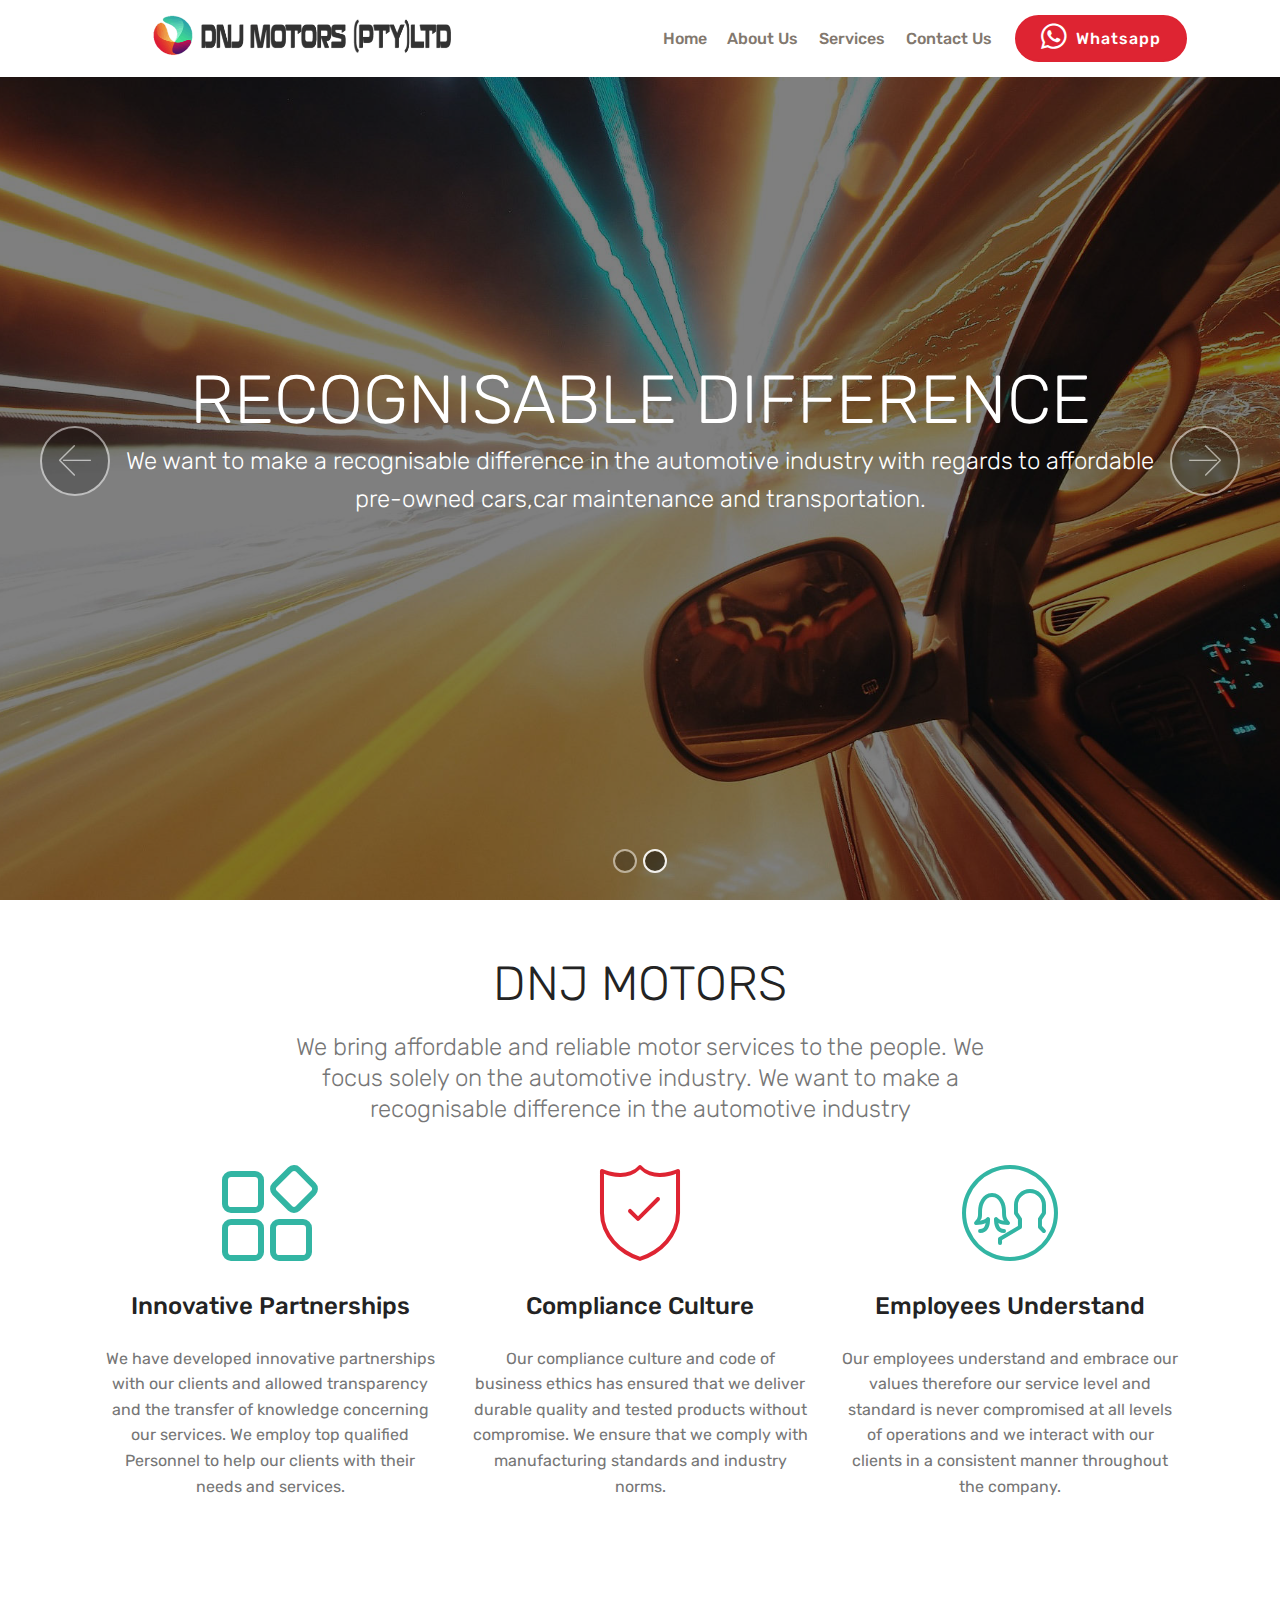
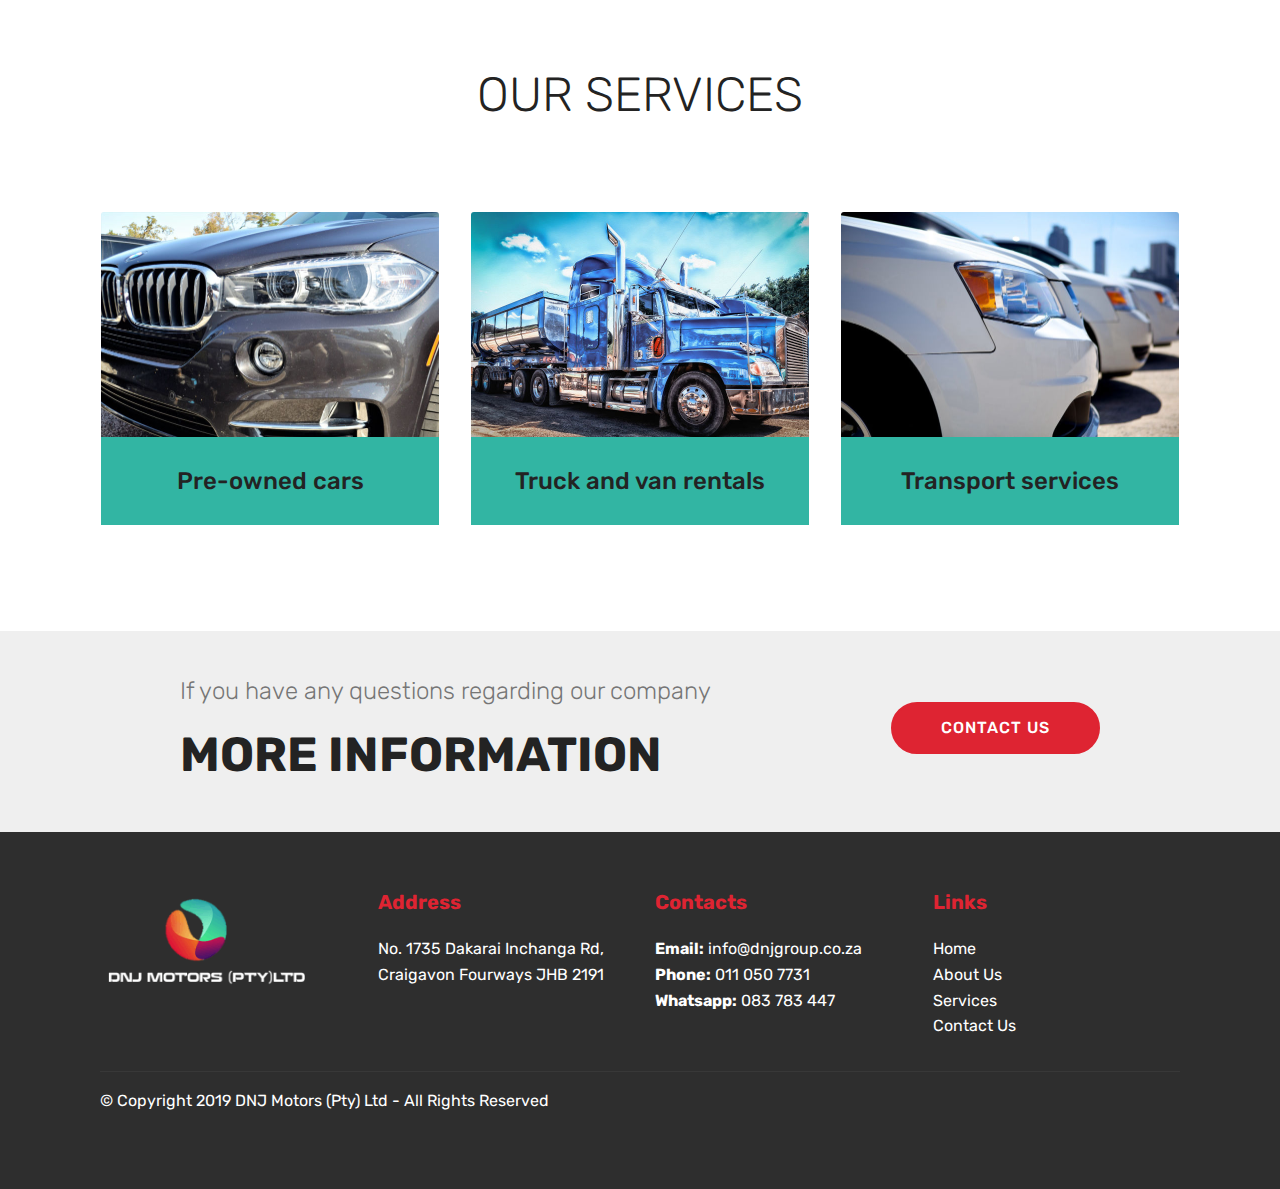
<file: index.html>
<!DOCTYPE html>
<html  >
<head>
  <!-- Site made with Mobirise Website Builder v4.10.5, https://mobirise.com -->
  <meta charset="UTF-8">
  <meta http-equiv="X-UA-Compatible" content="IE=edge">
  <meta name="generator" content="Mobirise v4.10.5, mobirise.com">
  <meta name="viewport" content="width=device-width, initial-scale=1, minimum-scale=1">
  <link rel="shortcut icon" href="assets/images/weblogo-764x121.png" type="image/x-icon">
  <meta name="description" content="">
  
  <title>Home</title>
  <link rel="stylesheet" href="assets/web/assets/mobirise-icons-bold/mobirise-icons-bold.css">
  <link rel="stylesheet" href="assets/web/assets/mobirise-icons/mobirise-icons.css">
  <link rel="stylesheet" href="assets/tether/tether.min.css">
  <link rel="stylesheet" href="assets/soundcloud-plugin/style.css">
  <link rel="stylesheet" href="assets/bootstrap/css/bootstrap.min.css">
  <link rel="stylesheet" href="assets/bootstrap/css/bootstrap-grid.min.css">
  <link rel="stylesheet" href="assets/bootstrap/css/bootstrap-reboot.min.css">
  <link rel="stylesheet" href="assets/dropdown/css/style.css">
  <link rel="stylesheet" href="assets/socicon/css/styles.css">
  <link rel="stylesheet" href="assets/theme/css/style.css">
  <link rel="stylesheet" href="assets/mobirise/css/mbr-additional.css" type="text/css">
  
  
  
</head>
<body>
  <section class="menu cid-ry4FGSPqFu" once="menu" id="menu1-0">

    

    <nav class="navbar navbar-expand beta-menu navbar-dropdown align-items-center navbar-fixed-top navbar-toggleable-sm">
        <button class="navbar-toggler navbar-toggler-right" type="button" data-toggle="collapse" data-target="#navbarSupportedContent" aria-controls="navbarSupportedContent" aria-expanded="false" aria-label="Toggle navigation">
            <div class="hamburger">
                <span></span>
                <span></span>
                <span></span>
                <span></span>
            </div>
        </button>
        <div class="menu-logo">
            <div class="navbar-brand">
                <span class="navbar-logo">
                    <a href="index.html">
                         <img src="assets/images/weblogo-764x121.png" alt="Mobirise" title="" style="height: 3.8rem;">
                    </a>
                </span>
                
            </div>
        </div>
        <div class="collapse navbar-collapse" id="navbarSupportedContent">
            <ul class="navbar-nav nav-dropdown" data-app-modern-menu="true"><li class="nav-item">
                    <a class="nav-link link text-info display-4" href="index.html">
                        
                        Home</a>
                </li><li class="nav-item"><a class="nav-link link text-info display-4" href="about.html">
                        
                        About Us
                    </a></li><li class="nav-item"><a class="nav-link link text-info display-4" href="services.html">
                        
                        Services</a></li><li class="nav-item"><a class="nav-link link text-info display-4" href="contact.html">
                        
                        Contact Us
                    </a></li></ul>
            <div class="navbar-buttons mbr-section-btn"><a class="btn btn-sm btn-primary display-4" href="https://wa.me/+2783783447"><span class="socicon socicon-whatsapp mbr-iconfont mbr-iconfont-btn"></span>
                    
                    Whatsapp</a></div>
        </div>
    </nav>
</section>

<section class="engine"><a href="https://mobirise.info/g">build your own site for free</a></section><section class="carousel slide cid-ry4IH97RYo" data-interval="false" id="slider1-4">

    

    <div class="full-screen"><div class="mbr-slider slide carousel" data-pause="true" data-keyboard="false" data-ride="false" data-interval="false"><ol class="carousel-indicators"><li data-app-prevent-settings="" data-target="#slider1-4" data-slide-to="0"></li><li data-app-prevent-settings="" data-target="#slider1-4" class=" active" data-slide-to="1"></li></ol><div class="carousel-inner" role="listbox"><div class="carousel-item slider-fullscreen-image" data-bg-video-slide="false" style="background-image: url(assets/images/mbr-1920x1186.jpg);"><div class="container container-slide"><div class="image_wrapper"><div class="mbr-overlay" style="opacity: 0.7;"></div><img src="assets/images/mbr-1920x1186.jpg"><div class="carousel-caption justify-content-center"><div class="col-10 align-center"><h2 class="mbr-fonts-style display-1">AUTOMOTIVE INDUSTRY</h2><p class="lead mbr-text mbr-fonts-style display-5">We focus solely on the automotive industry. Our aim is to provide motorists with affordable solutions when it comes to car service and car maintenance</p></div></div></div></div></div><div class="carousel-item slider-fullscreen-image active" data-bg-video-slide="false" style="background-image: url(assets/images/mbr-1920x1244.jpg);"><div class="container container-slide"><div class="image_wrapper"><div class="mbr-overlay" style="opacity: 0.5;"></div><img src="assets/images/mbr-1920x1244.jpg"><div class="carousel-caption justify-content-center"><div class="col-10 align-center"><h2 class="mbr-fonts-style display-1">RECOGNISABLE DIFFERENCE</h2><p class="lead mbr-text mbr-fonts-style display-5">We want to make a recognisable difference in the automotive industry with regards to affordable pre-owned cars,car maintenance and transportation. </p></div></div></div></div></div></div><a data-app-prevent-settings="" class="carousel-control carousel-control-prev" role="button" data-slide="prev" href="#slider1-4"><span aria-hidden="true" class="mbri-left mbr-iconfont"></span><span class="sr-only">Previous</span></a><a data-app-prevent-settings="" class="carousel-control carousel-control-next" role="button" data-slide="next" href="#slider1-4"><span aria-hidden="true" class="mbri-right mbr-iconfont"></span><span class="sr-only">Next</span></a></div></div>

</section>

<section class="mbr-section content4 cid-ry4IJHr0lF" id="content4-5">

    

    <div class="container">
        <div class="media-container-row">
            <div class="title col-12 col-md-8">
                <h2 class="align-center pb-3 mbr-fonts-style display-2">
                    DNJ MOTORS</h2>
                <h3 class="mbr-section-subtitle align-center mbr-light mbr-fonts-style display-5">We bring affordable and reliable motor services to the people. We focus solely on the automotive industry. We want to make a recognisable difference in the automotive industry</h3>
                
            </div>
        </div>
    </div>
</section>

<section class="features1 cid-ry56ejTaeW" id="features1-12">
    
    

    
    <div class="container">
        <div class="media-container-row">

            <div class="card p-3 col-12 col-md-6 col-lg-4">
                <div class="card-img pb-3">
                    <span class="mbr-iconfont mbrib-extension" style="color: rgb(50, 181, 163); fill: rgb(50, 181, 163);"></span>
                </div>
                <div class="card-box">
                    <h4 class="card-title py-3 mbr-fonts-style display-5">Innovative Partnerships</h4>
                    <p class="mbr-text mbr-fonts-style display-7">
                        We have developed innovative partnerships with our clients and allowed transparency and the transfer of knowledge concerning our services.&nbsp;We employ top qualified Personnel to help our clients with their needs and services.</p>
                </div>
            </div>

            <div class="card p-3 col-12 col-md-6 col-lg-4">
                <div class="card-img pb-3">
                    <span class="mbr-iconfont mbri-protect" style="color: rgb(222, 36, 50); fill: rgb(222, 36, 50);"></span>
                </div>
                <div class="card-box">
                    <h4 class="card-title py-3 mbr-fonts-style display-5">Compliance Culture</h4>
                    <p class="mbr-text mbr-fonts-style display-7">
                        Our compliance culture and code of business ethics has ensured that we deliver durable quality and tested products without compromise. We ensure that we comply with manufacturing standards and industry norms.
                    </p>
                </div>
            </div>

            <div class="card p-3 col-12 col-md-6 col-lg-4">
                <div class="card-img pb-3">
                    <span class="mbr-iconfont mbri-users" style="color: rgb(50, 181, 163); fill: rgb(50, 181, 163);"></span>
                </div>
                <div class="card-box">
                    <h4 class="card-title py-3 mbr-fonts-style display-5">Employees Understand</h4>
                    <p class="mbr-text mbr-fonts-style display-7">
                        Our employees understand and embrace our values therefore our service level and standard is never compromised at all levels of operations and we interact with our clients in a consistent manner throughout the company.
                    </p>
                </div>
            </div>

            

        </div>

    </div>

</section>

<section class="features18 popup-btn-cards cid-ry4IXVKCy0" id="features18-8">

    

    
    <div class="container">
        <h2 class="mbr-section-title pb-3 align-center mbr-fonts-style display-2">
            OUR SERVICES</h2>
        
        <div class="media-container-row pt-5 ">
            <div class="card p-3 col-12 col-md-6 col-lg-4">
                <div class="card-wrapper ">
                    <div class="card-img">
                        <div class="mbr-overlay"></div>
                        <div class="mbr-section-btn text-center"><a href="services.html" class="btn btn-success display-4">Learn More</a></div>
                        <img src="assets/images/mbr-676x451.jpg" alt="Mobirise" title="">
                    </div>
                    <div class="card-box">
                        <h4 class="card-title mbr-fonts-style display-5">Pre-owned cars</h4>
                        
                    </div>
                </div>
            </div>
            <div class="card p-3 col-12 col-md-6 col-lg-4">
                <div class="card-wrapper">
                    <div class="card-img">
                        <div class="mbr-overlay"></div>
                        <div class="mbr-section-btn text-center"><a href="services.html" class="btn btn-success display-4">Learn More</a></div>
                        <img src="assets/images/mbr-676x450.jpg" alt="Mobirise" title="">
                    </div>
                    <div class="card-box">
                        <h4 class="card-title mbr-fonts-style display-5">Truck and van rentals</h4>
                        
                    </div>
                </div>
            </div>

            <div class="card p-3 col-12 col-md-6 col-lg-4">
                <div class="card-wrapper">
                    <div class="card-img">
                        <div class="mbr-overlay"></div>
                        <div class="mbr-section-btn text-center"><a href="services.html" class="btn btn-success display-4">Learn More</a></div>
                        <img src="assets/images/transport-676x451.jpg" alt="Mobirise" title="">
                    </div>
                    <div class="card-box">
                        <h4 class="card-title mbr-fonts-style display-5">Transport services</h4>
                        
                    </div>
                </div>
            </div>

            
        </div>
    </div>
</section>

<section class="mbr-section info1 cid-ry4J4vIcVy" id="info1-9">

    

    
    <div class="container">
        <div class="row justify-content-center content-row">
            <div class="media-container-column title col-12 col-lg-7 col-md-6">
                <h3 class="mbr-section-subtitle align-left mbr-light pb-3 mbr-fonts-style display-5">If you have any questions regarding our company</h3>
                <h2 class="align-left mbr-bold mbr-fonts-style display-2">
                    MORE INFORMATION</h2>
            </div>
            <div class="media-container-column col-12 col-lg-3 col-md-4">
                <div class="mbr-section-btn align-right py-4"><a class="btn btn-primary display-4" href="contact.html">CONTACT US</a></div>
            </div>
        </div>
    </div>
</section>

<section class="cid-ry4Jaq4TNS" id="footer1-b">

    

    

    <div class="container">
        <div class="media-container-row content text-white">
            <div class="col-12 col-md-3">
                <div class="media-wrap">
                    <a href="index.html">
                        <img src="assets/images/website-logo-240x108.png" alt="Mobirise" title="">
                    </a>
                </div>
            </div>
            <div class="col-12 col-md-3 mbr-fonts-style display-7">
                <h5 class="pb-3"><strong>
                    Address
                </strong></h5>
                <p class="mbr-text">No. 1735 Dakarai Inchanga Rd, Craigavon Fourways JHB 2191</p>
            </div>
            <div class="col-12 col-md-3 mbr-fonts-style display-7">
                <h5 class="pb-3"><strong>
                    Contacts
                </strong></h5>
                <p class="mbr-text"><strong>
                    Email:</strong> info@dnjgroup.co.za                    <br><strong>Phone:</strong> 011 050 7731                    <br><strong>Whatsapp:</strong> 083 783 447
                </p>
            </div>
            <div class="col-12 col-md-3 mbr-fonts-style display-7">
                <h5 class="pb-3"><strong>
                    Links
                </strong></h5>
                <p class="mbr-text"><a href="index.html" class="text-white">Home</a><br><a href="about.html" class="text-white">About Us</a><br><a href="services.html" class="text-white">Services</a><br><a href="contact.html" class="text-white">Contact Us</a></p>
            </div>
        </div>
        <div class="footer-lower">
            <div class="media-container-row">
                <div class="col-sm-12">
                    <hr>
                </div>
            </div>
            <div class="media-container-row mbr-white">
                <div class="col-sm-6 copyright">
                    <p class="mbr-text mbr-fonts-style display-7">
                        © Copyright 2019 DNJ Motors (Pty) Ltd - All Rights Reserved
                    </p>
                </div>
                <div class="col-md-6">
                    
                </div>
            </div>
        </div>
    </div>
</section>


  <script src="assets/web/assets/jquery/jquery.min.js"></script>
  <script src="assets/tether/tether.min.js"></script>
  <script src="assets/popper/popper.min.js"></script>
  <script src="assets/bootstrap/js/bootstrap.min.js"></script>
  <script src="assets/dropdown/js/nav-dropdown.js"></script>
  <script src="assets/dropdown/js/navbar-dropdown.js"></script>
  <script src="assets/smoothscroll/smooth-scroll.js"></script>
  <script src="assets/ytplayer/jquery.mb.ytplayer.min.js"></script>
  <script src="assets/touchswipe/jquery.touch-swipe.min.js"></script>
  <script src="assets/bootstrapcarouselswipe/bootstrap-carousel-swipe.js"></script>
  <script src="assets/mbr-popup-btns/mbr-popup-btns.js"></script>
  <script src="assets/vimeoplayer/jquery.mb.vimeo_player.js"></script>
  <script src="assets/theme/js/script.js"></script>
  <script src="assets/slidervideo/script.js"></script>
  
  
</body>
</html>
</file>
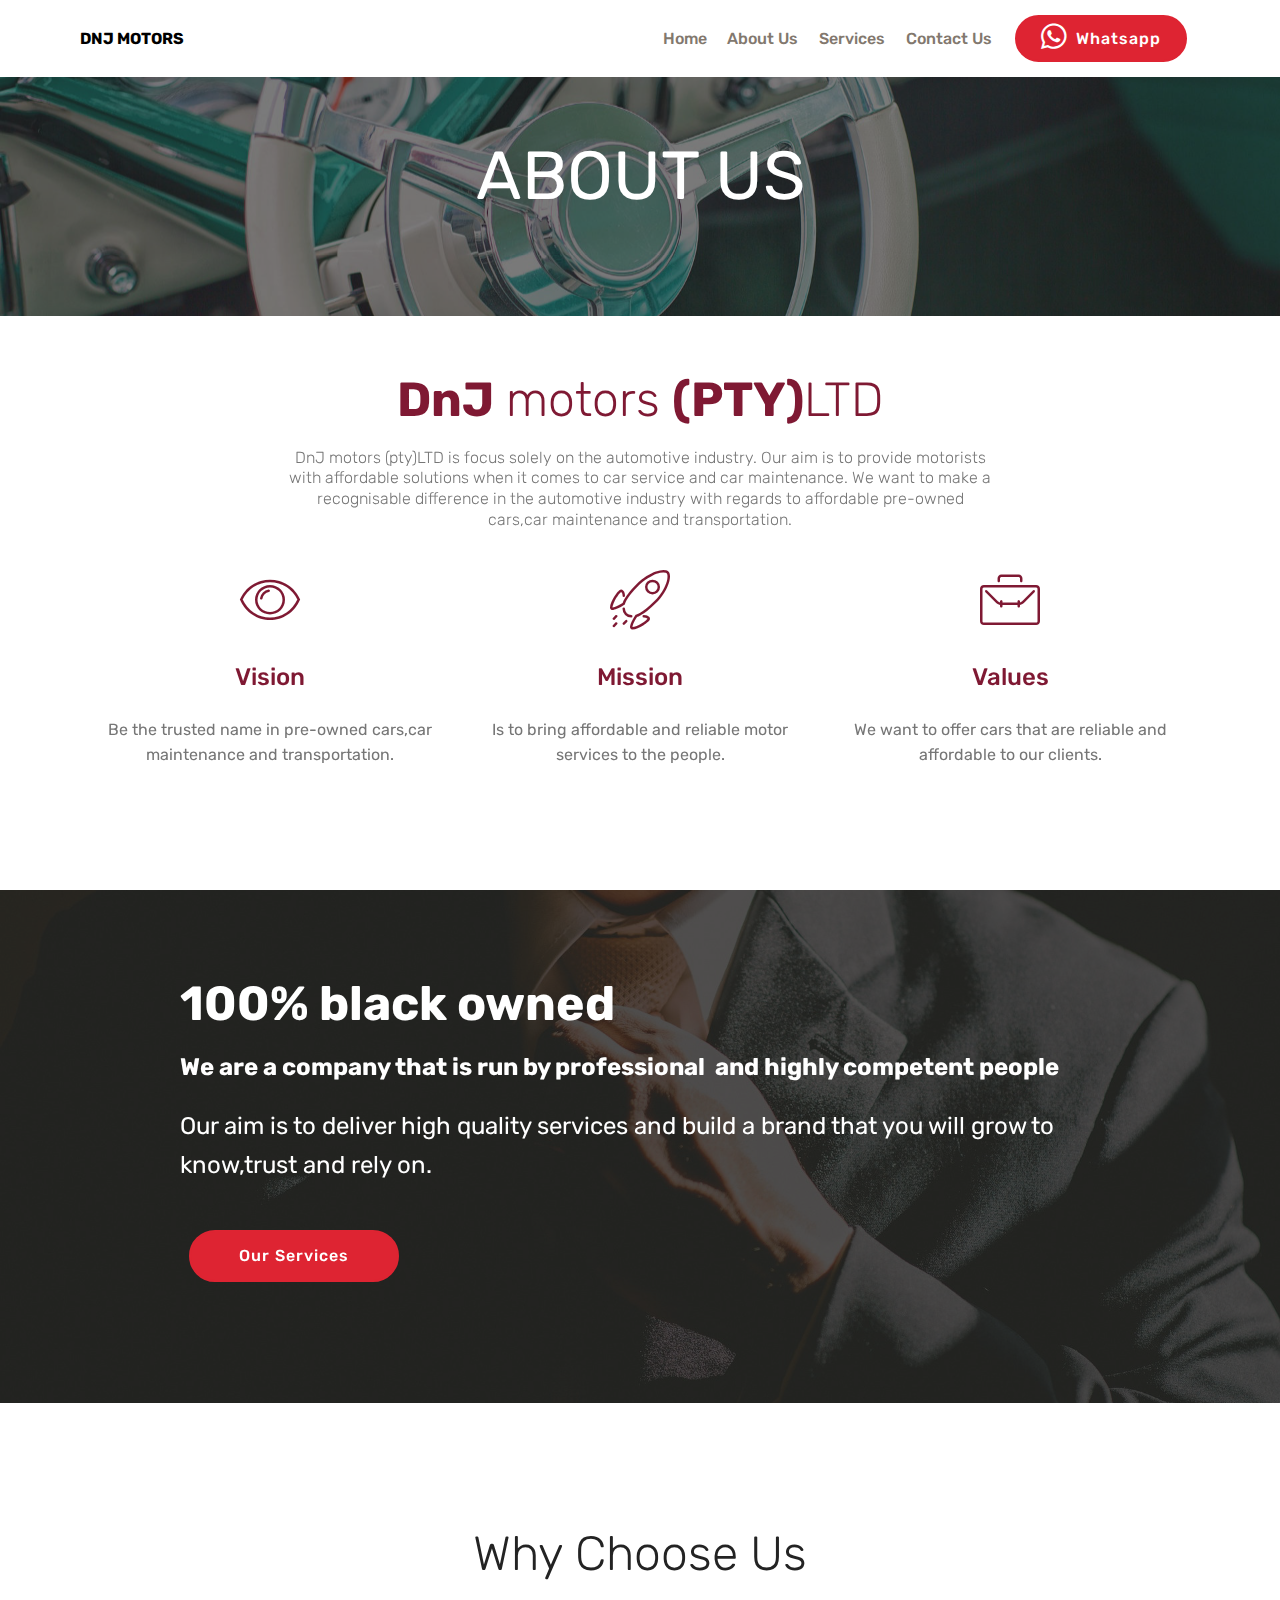
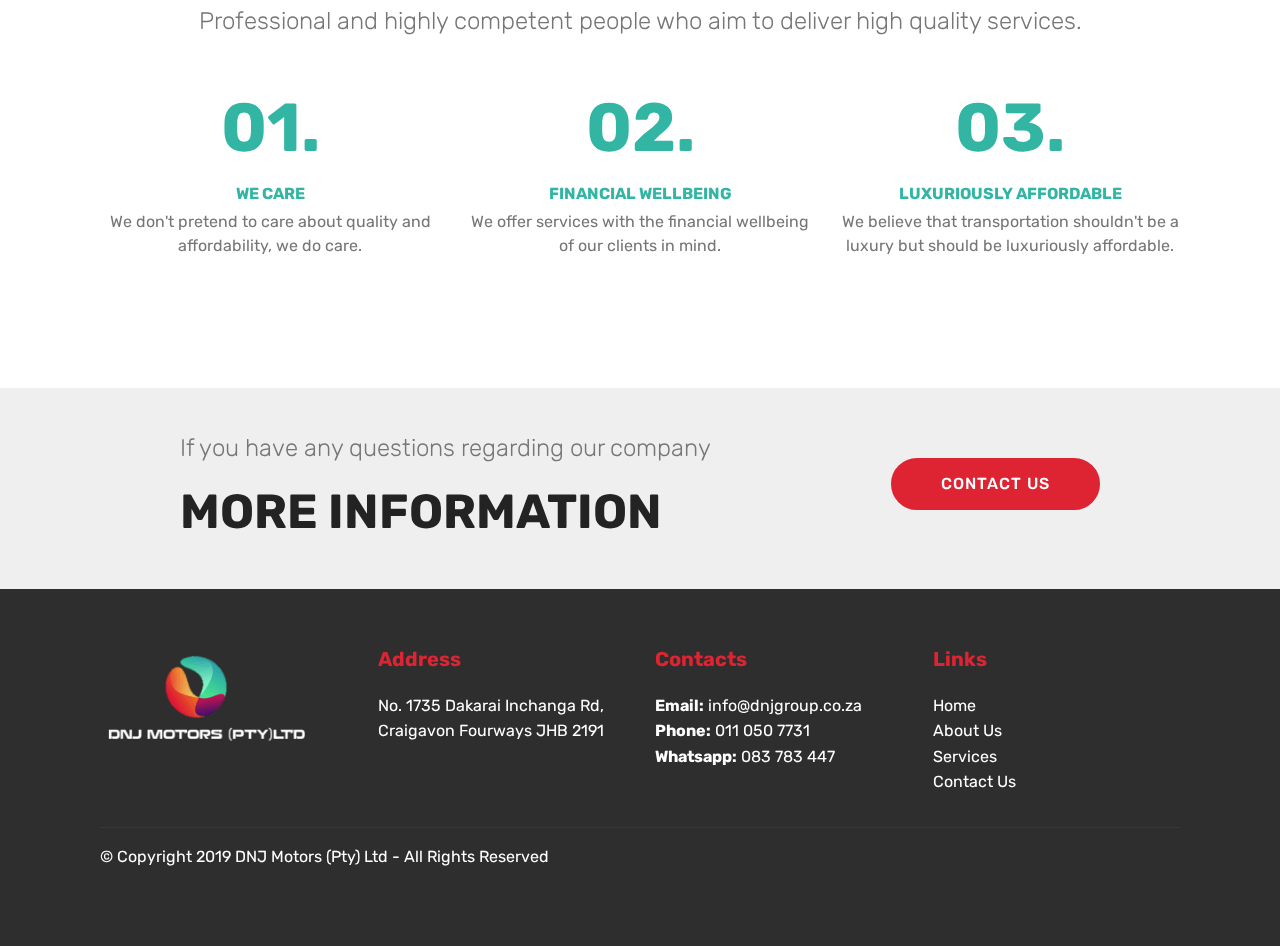
<file: about.html>
<!DOCTYPE html>
<html  >
<head>
  <!-- Site made with Mobirise Website Builder v4.10.5, https://mobirise.com -->
  <meta charset="UTF-8">
  <meta http-equiv="X-UA-Compatible" content="IE=edge">
  <meta name="generator" content="Mobirise v4.10.5, mobirise.com">
  <meta name="viewport" content="width=device-width, initial-scale=1, minimum-scale=1">
  <link rel="shortcut icon" href="assets/images/weblogo-764x121.png" type="image/x-icon">
  <meta name="description" content="Web Creator Description">
  
  <title>About Us</title>
  <link rel="stylesheet" href="assets/web/assets/mobirise-icons/mobirise-icons.css">
  <link rel="stylesheet" href="assets/tether/tether.min.css">
  <link rel="stylesheet" href="assets/soundcloud-plugin/style.css">
  <link rel="stylesheet" href="assets/bootstrap/css/bootstrap.min.css">
  <link rel="stylesheet" href="assets/bootstrap/css/bootstrap-grid.min.css">
  <link rel="stylesheet" href="assets/bootstrap/css/bootstrap-reboot.min.css">
  <link rel="stylesheet" href="assets/socicon/css/styles.css">
  <link rel="stylesheet" href="assets/dropdown/css/style.css">
  <link rel="stylesheet" href="assets/theme/css/style.css">
  <link rel="stylesheet" href="assets/mobirise/css/mbr-additional.css" type="text/css">
  
  
  
</head>
<body>
  <section class="menu cid-ry4FGSPqFu" once="menu" id="menu1-1">

    

    <nav class="navbar navbar-expand beta-menu navbar-dropdown align-items-center navbar-fixed-top navbar-toggleable-sm">
        <button class="navbar-toggler navbar-toggler-right" type="button" data-toggle="collapse" data-target="#navbarSupportedContent" aria-controls="navbarSupportedContent" aria-expanded="false" aria-label="Toggle navigation">
            <div class="hamburger">
                <span></span>
                <span></span>
                <span></span>
                <span></span>
            </div>
        </button>
        <div class="menu-logo">
            <div class="navbar-brand">
                
                <span class="navbar-caption-wrap"><a class="navbar-caption text-black display-4" href="index.html">DNJ MOTORS</a></span>
            </div>
        </div>
        <div class="collapse navbar-collapse" id="navbarSupportedContent">
            <ul class="navbar-nav nav-dropdown" data-app-modern-menu="true"><li class="nav-item">
                    <a class="nav-link link text-info display-4" href="index.html">
                        
                        Home</a>
                </li><li class="nav-item"><a class="nav-link link text-info display-4" href="about.html">
                        
                        About Us
                    </a></li><li class="nav-item"><a class="nav-link link text-info display-4" href="services.html">
                        
                        Services</a></li><li class="nav-item"><a class="nav-link link text-info display-4" href="contact.html">
                        
                        Contact Us
                    </a></li></ul>
            <div class="navbar-buttons mbr-section-btn"><a class="btn btn-sm btn-primary display-4" href="https://wa.me/+2783783447"><span class="socicon socicon-whatsapp mbr-iconfont mbr-iconfont-btn"></span>
                    
                    Whatsapp</a></div>
        </div>
    </nav>
</section>

<section class="engine"><a href="https://mobirise.info/p">web templates free download</a></section><section class="header1 cid-ry4JHLVvSW mbr-parallax-background" id="header1-d">

    

    <div class="mbr-overlay" style="opacity: 0.6; background-color: rgb(35, 35, 35);">
    </div>

    <div class="container">
        <div class="row justify-content-md-center">
            <div class="mbr-white col-md-10">
                <h1 class="mbr-section-title align-center mbr-bold pb-3 mbr-fonts-style display-1"><span style="font-weight: normal;">
                    ABOUT US</span></h1>
                
                
                
            </div>
        </div>
    </div>

</section>

<section class="mbr-section content4 cid-ry4Z6HZOyW" id="content4-10">

    

    <div class="container">
        <div class="media-container-row">
            <div class="title col-12 col-md-8">
                <h2 class="align-center pb-3 mbr-fonts-style display-2"><strong>DnJ</strong> motors <strong>(PTY)</strong>LTD</h2>
                <h3 class="mbr-section-subtitle align-center mbr-light mbr-fonts-style display-7">DnJ motors (pty)LTD is focus solely on the automotive industry. Our aim is to provide motorists with affordable solutions when it comes to car service and car maintenance. We want to make a recognisable difference in the automotive industry with regards to affordable pre-owned cars,car maintenance and transportation.</h3>
                
            </div>
        </div>
    </div>
</section>

<section class="features1 cid-ry4Lt4JGfS" id="features1-i">
    
    

    
    <div class="container">
        <div class="media-container-row">

            <div class="card p-3 col-12 col-md-6 col-lg-4">
                <div class="card-img pb-3">
                    <span class="mbr-iconfont mbri-preview" style="color: rgb(127, 25, 51); fill: rgb(127, 25, 51); font-size: 60px;"></span>
                </div>
                <div class="card-box">
                    <h4 class="card-title py-3 mbr-fonts-style display-5">Vision</h4>
                    <p class="mbr-text mbr-fonts-style display-7">
                        Be the trusted name in pre-owned cars,car maintenance and transportation.
                    </p>
                </div>
            </div>

            <div class="card p-3 col-12 col-md-6 col-lg-4">
                <div class="card-img pb-3">
                    <span class="mbr-iconfont mbri-rocket" style="font-size: 60px; color: rgb(127, 25, 51); fill: rgb(127, 25, 51);"></span>
                </div>
                <div class="card-box">
                    <h4 class="card-title py-3 mbr-fonts-style display-5">Mission</h4>
                    <p class="mbr-text mbr-fonts-style display-7">
                        Is to bring affordable and reliable motor services to the people.</p>
                </div>
            </div>

            <div class="card p-3 col-12 col-md-6 col-lg-4">
                <div class="card-img pb-3">
                    <span class="mbr-iconfont mbri-briefcase" style="font-size: 60px; color: rgb(127, 25, 51); fill: rgb(127, 25, 51);"></span>
                </div>
                <div class="card-box">
                    <h4 class="card-title py-3 mbr-fonts-style display-5">
                        Values</h4>
                    <p class="mbr-text mbr-fonts-style display-7">We want to offer cars that are reliable and affordable to our clients. 
                    </p>
                </div>
            </div>

            

        </div>

    </div>

</section>

<section class="mbr-section info3 cid-ry4YOkNNOd" id="info3-z">

    

    <div class="mbr-overlay" style="opacity: 0.8; background-color: rgb(35, 35, 35);">
    </div>

    <div class="container">
        <div class="row justify-content-center">
            <div class="media-container-column title col-12 col-md-10">
                <h2 class="align-left mbr-bold mbr-white pb-3 mbr-fonts-style display-2">100% black owned</h2>
                <h3 class="mbr-section-subtitle align-left mbr-light mbr-white pb-3 mbr-fonts-style display-5"><strong>We are a company that is run by professional &nbsp;and highly competent people</strong></h3>
                <p class="mbr-text align-left mbr-white mbr-fonts-style display-5">Our aim is to deliver high quality services and build a brand that you will grow to know,trust and rely on.
                </p>
                <div class="mbr-section-btn align-left py-4"><a class="btn btn-primary display-4" href="services.html">Our Services</a></div>
            </div>
        </div>
    </div>
</section>

<section class="counters6 counters cid-ry4LoAwHay" id="counters6-h">

    

    

    <div class="container pt-4 mt-2">
        <h2 class="mbr-section-title pb-3 align-center mbr-fonts-style display-2">Why Choose Us</h2>
        <h3 class="mbr-section-subtitle pb-5 align-center mbr-fonts-style display-5">Professional and highly competent people who aim to deliver high quality services.</h3>
        <div>
                <div class="cards-container">
                    <div class="card col-12 col-md-6 col-lg-4 pb-md-4">
                        <div class="panel-item align-center">
                            <div class="card-img pb-3">
                                <h3 class="img-text mbr-fonts-style display-1"><strong>01.</strong></h3>
                            </div>
                            <div class="card-text">
                                <h4 class="mbr-content-title mbr-bold mbr-fonts-style display-7">WE CARE</h4>
                                <p class="mbr-content-text mbr-fonts-style display-7">
                                    We don't pretend to care about quality and affordability, we do care.</p>
                            </div>
                        </div>
                    </div>
                    <div class="card col-12 col-md-6 col-lg-4 pb-md-4">
                        <div class="panel-item align-center">
                            <div class="card-img pb-3">
                                <h3 class="img-text mbr-fonts-style display-1"><strong>02.</strong></h3>
                            </div>
                            <div class="card-text">
                                <h4 class="mbr-content-title mbr-bold mbr-fonts-style display-7">FINANCIAL WELLBEING</h4>
                                <p class="mbr-content-text mbr-fonts-style display-7">
                                    We offer services with the financial wellbeing of our clients in mind.
                                </p>
                            </div>
                        </div>
                    </div>
                    <div class="card col-12 col-md-6 col-lg-4 last-child">
                        <div class="panel-item align-center">
                            <div class="card-img pb-3">
                                <h3 class="img-text mbr-fonts-style display-1"><strong>03.</strong></h3>
                            </div>
                            <div class="card-text">
                                <h4 class="mbr-content-title mbr-bold mbr-fonts-style display-7">LUXURIOUSLY AFFORDABLE</h4>
                                <p class="mbr-content-text mbr-fonts-style display-7">
                                        We believe that transportation shouldn't be a luxury but should be luxuriously affordable.</p>
                            </div>
                        </div>
                    </div>
                    
                </div>
            </div>
    </div>
</section>

<section class="mbr-section info1 cid-ry5eFXc5UZ" id="info1-1a">

    

    
    <div class="container">
        <div class="row justify-content-center content-row">
            <div class="media-container-column title col-12 col-lg-7 col-md-6">
                <h3 class="mbr-section-subtitle align-left mbr-light pb-3 mbr-fonts-style display-5">If you have any questions regarding our company</h3>
                <h2 class="align-left mbr-bold mbr-fonts-style display-2">
                    MORE INFORMATION</h2>
            </div>
            <div class="media-container-column col-12 col-lg-3 col-md-4">
                <div class="mbr-section-btn align-right py-4"><a class="btn btn-primary display-4" href="contact.html">CONTACT US</a></div>
            </div>
        </div>
    </div>
</section>

<section class="cid-ry5tjArJM1" id="footer1-1c">

    

    

    <div class="container">
        <div class="media-container-row content text-white">
            <div class="col-12 col-md-3">
                <div class="media-wrap">
                    <a href="index.html">
                        <img src="assets/images/website-logo-240x108.png" alt="Mobirise" title="">
                    </a>
                </div>
            </div>
            <div class="col-12 col-md-3 mbr-fonts-style display-7">
                <h5 class="pb-3"><strong>
                    Address
                </strong></h5>
                <p class="mbr-text">No. 1735 Dakarai Inchanga Rd, Craigavon Fourways JHB 2191</p>
            </div>
            <div class="col-12 col-md-3 mbr-fonts-style display-7">
                <h5 class="pb-3"><strong>
                    Contacts
                </strong></h5>
                <p class="mbr-text"><strong>
                    Email:</strong> info@dnjgroup.co.za                    <br><strong>Phone:</strong> 011 050 7731                    <br><strong>Whatsapp:</strong> 083 783 447
                </p>
            </div>
            <div class="col-12 col-md-3 mbr-fonts-style display-7">
                <h5 class="pb-3"><strong>
                    Links
                </strong></h5>
                <p class="mbr-text"><a href="index.html" class="text-white">Home</a><br><a href="about.html" class="text-white">About Us</a><br><a href="services.html" class="text-white">Services</a><br><a href="contact.html" class="text-white">Contact Us</a></p>
            </div>
        </div>
        <div class="footer-lower">
            <div class="media-container-row">
                <div class="col-sm-12">
                    <hr>
                </div>
            </div>
            <div class="media-container-row mbr-white">
                <div class="col-sm-6 copyright">
                    <p class="mbr-text mbr-fonts-style display-7">
                        © Copyright 2019 DNJ Motors (Pty) Ltd - All Rights Reserved
                    </p>
                </div>
                <div class="col-md-6">
                    
                </div>
            </div>
        </div>
    </div>
</section>


  <script src="assets/web/assets/jquery/jquery.min.js"></script>
  <script src="assets/popper/popper.min.js"></script>
  <script src="assets/tether/tether.min.js"></script>
  <script src="assets/bootstrap/js/bootstrap.min.js"></script>
  <script src="assets/smoothscroll/smooth-scroll.js"></script>
  <script src="assets/touchswipe/jquery.touch-swipe.min.js"></script>
  <script src="assets/parallax/jarallax.min.js"></script>
  <script src="assets/viewportchecker/jquery.viewportchecker.js"></script>
  <script src="assets/dropdown/js/nav-dropdown.js"></script>
  <script src="assets/dropdown/js/navbar-dropdown.js"></script>
  <script src="assets/theme/js/script.js"></script>
  
  
</body>
</html>
</file>
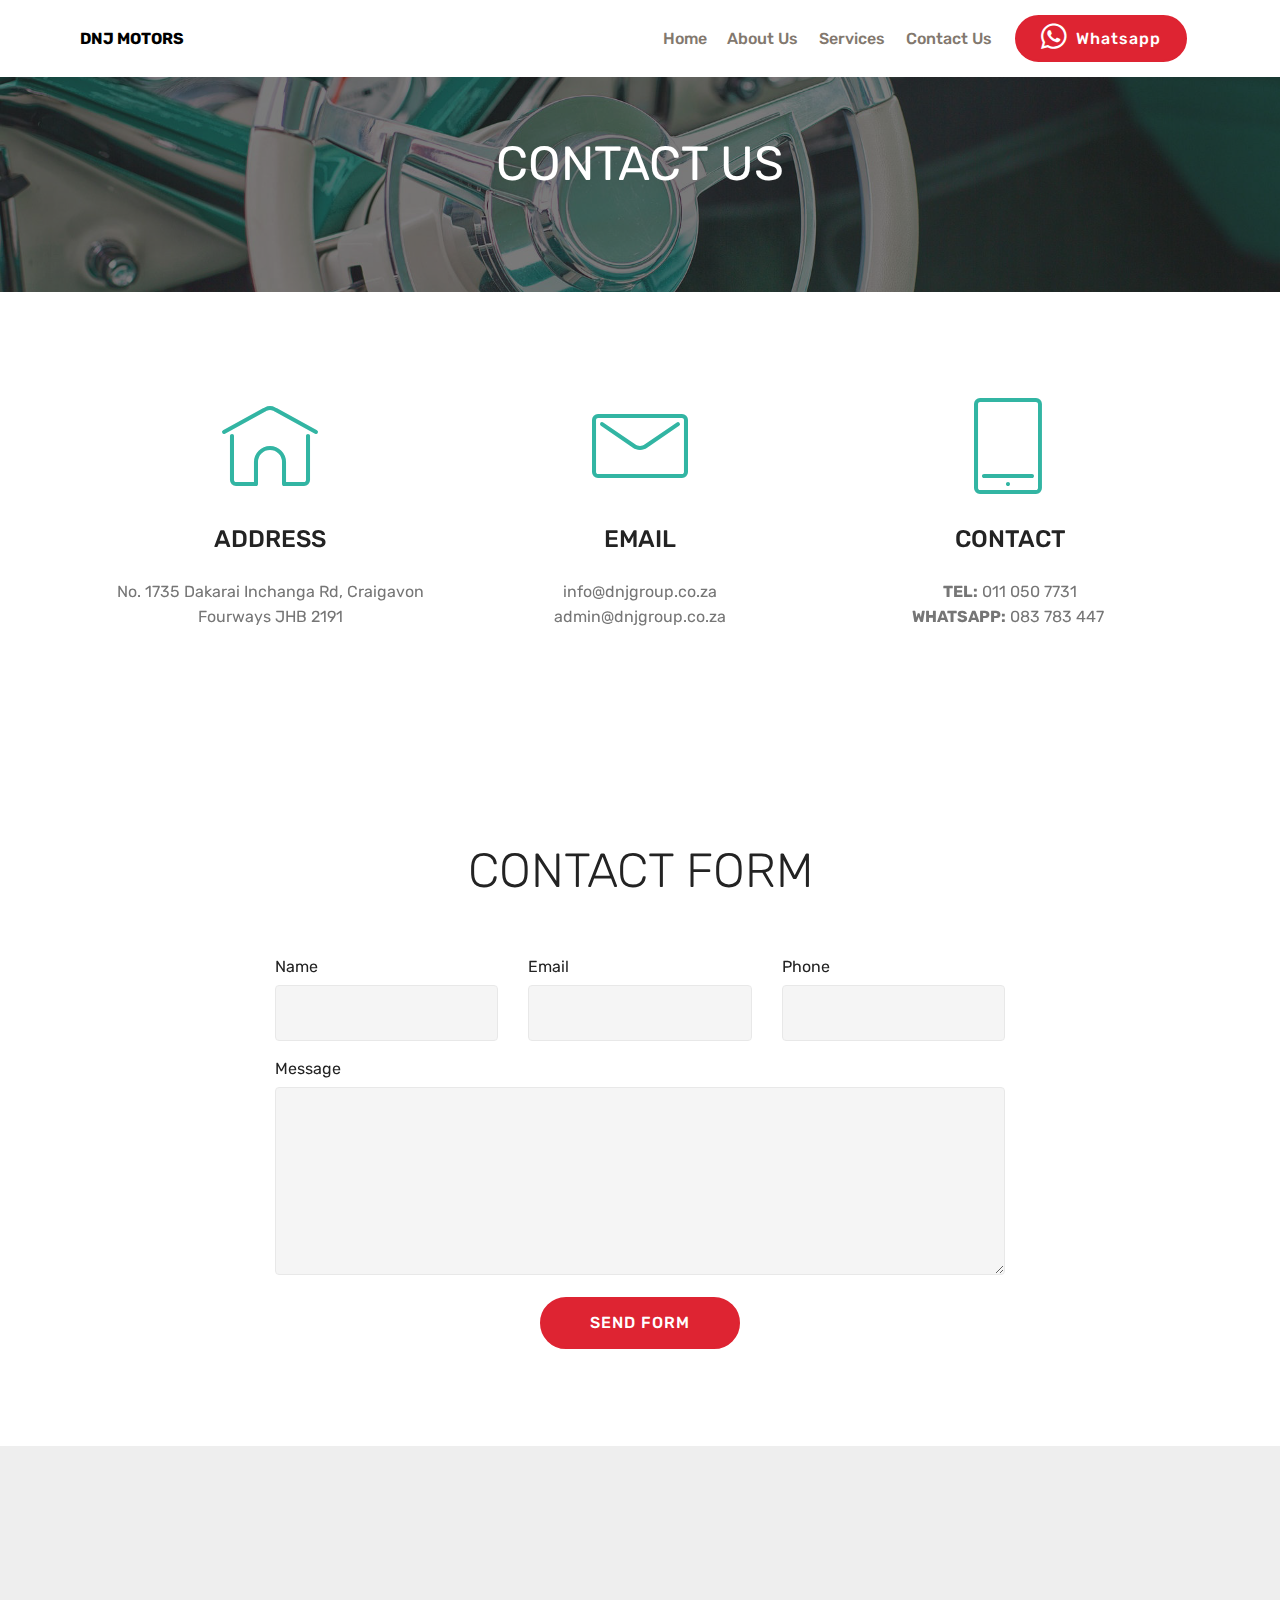
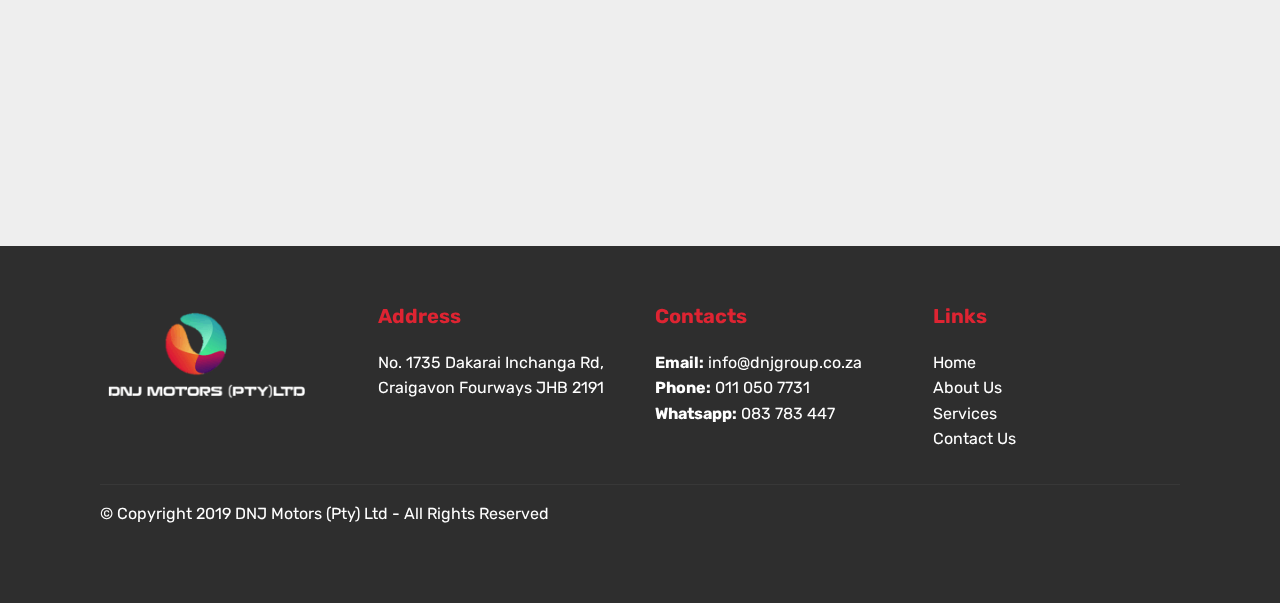
<file: contact.html>
<!DOCTYPE html>
<html  >
<head>
  <!-- Site made with Mobirise Website Builder v4.10.5, https://mobirise.com -->
  <meta charset="UTF-8">
  <meta http-equiv="X-UA-Compatible" content="IE=edge">
  <meta name="generator" content="Mobirise v4.10.5, mobirise.com">
  <meta name="viewport" content="width=device-width, initial-scale=1, minimum-scale=1">
  <link rel="shortcut icon" href="assets/images/weblogo-764x121.png" type="image/x-icon">
  <meta name="description" content="Web Maker Description">
  
  <title>Contact Us</title>
  <link rel="stylesheet" href="assets/web/assets/mobirise-icons/mobirise-icons.css">
  <link rel="stylesheet" href="assets/tether/tether.min.css">
  <link rel="stylesheet" href="assets/soundcloud-plugin/style.css">
  <link rel="stylesheet" href="assets/bootstrap/css/bootstrap.min.css">
  <link rel="stylesheet" href="assets/bootstrap/css/bootstrap-grid.min.css">
  <link rel="stylesheet" href="assets/bootstrap/css/bootstrap-reboot.min.css">
  <link rel="stylesheet" href="assets/dropdown/css/style.css">
  <link rel="stylesheet" href="assets/socicon/css/styles.css">
  <link rel="stylesheet" href="assets/theme/css/style.css">
  <link rel="stylesheet" href="assets/mobirise/css/mbr-additional.css" type="text/css">
  
  
  
</head>
<body>
  <section class="menu cid-ry4FGSPqFu" once="menu" id="menu1-3">

    

    <nav class="navbar navbar-expand beta-menu navbar-dropdown align-items-center navbar-fixed-top navbar-toggleable-sm">
        <button class="navbar-toggler navbar-toggler-right" type="button" data-toggle="collapse" data-target="#navbarSupportedContent" aria-controls="navbarSupportedContent" aria-expanded="false" aria-label="Toggle navigation">
            <div class="hamburger">
                <span></span>
                <span></span>
                <span></span>
                <span></span>
            </div>
        </button>
        <div class="menu-logo">
            <div class="navbar-brand">
                
                <span class="navbar-caption-wrap"><a class="navbar-caption text-black display-4" href="index.html">DNJ MOTORS</a></span>
            </div>
        </div>
        <div class="collapse navbar-collapse" id="navbarSupportedContent">
            <ul class="navbar-nav nav-dropdown" data-app-modern-menu="true"><li class="nav-item">
                    <a class="nav-link link text-info display-4" href="index.html">
                        
                        Home</a>
                </li><li class="nav-item"><a class="nav-link link text-info display-4" href="about.html">
                        
                        About Us
                    </a></li><li class="nav-item"><a class="nav-link link text-info display-4" href="services.html">
                        
                        Services</a></li><li class="nav-item"><a class="nav-link link text-info display-4" href="contact.html">
                        
                        Contact Us
                    </a></li></ul>
            <div class="navbar-buttons mbr-section-btn"><a class="btn btn-sm btn-primary display-4" href="https://wa.me/+2783783447"><span class="socicon socicon-whatsapp mbr-iconfont mbr-iconfont-btn"></span>
                    
                    Whatsapp</a></div>
        </div>
    </nav>
</section>

<section class="engine"><a href="https://mobirise.info/k">how to develop own website</a></section><section class="header1 cid-ry4JUBrC7z mbr-parallax-background" id="header1-f">

    

    <div class="mbr-overlay" style="opacity: 0.6; background-color: rgb(35, 35, 35);">
    </div>

    <div class="container">
        <div class="row justify-content-md-center">
            <div class="mbr-white col-md-10">
                <h1 class="mbr-section-title align-center mbr-bold pb-3 mbr-fonts-style display-2"><span style="font-weight: normal;">
                    CONTACT US</span></h1>
                
                
                
            </div>
        </div>
    </div>

</section>

<section class="features1 cid-ry5cOgoUA9" id="features1-19">
    
    

    
    <div class="container">
        <div class="media-container-row">

            <div class="card p-3 col-12 col-md-6 col-lg-4">
                <div class="card-img pb-3">
                    <span class="mbr-iconfont mbri-home" style="color: rgb(50, 181, 163); fill: rgb(50, 181, 163);"></span>
                </div>
                <div class="card-box">
                    <h4 class="card-title py-3 mbr-fonts-style display-5">ADDRESS</h4>
                    <p class="mbr-text mbr-fonts-style display-7">
                        No. 1735 Dakarai Inchanga Rd, Craigavon Fourways JHB 2191
                    </p>
                </div>
            </div>

            <div class="card p-3 col-12 col-md-6 col-lg-4">
                <div class="card-img pb-3">
                    <span class="mbr-iconfont mbri-letter" style="color: rgb(50, 181, 163); fill: rgb(50, 181, 163);"></span>
                </div>
                <div class="card-box">
                    <h4 class="card-title py-3 mbr-fonts-style display-5">
                        EMAIL</h4>
                    <p class="mbr-text mbr-fonts-style display-7">info@dnjgroup.co.za
<br>admin@dnjgroup.co.za<br></p>
                </div>
            </div>

            <div class="card p-3 col-12 col-md-6 col-lg-4">
                <div class="card-img pb-3">
                    <span class="mbr-iconfont mbri-tablet-vertical" style="color: rgb(50, 181, 163); fill: rgb(50, 181, 163);"></span>
                </div>
                <div class="card-box">
                    <h4 class="card-title py-3 mbr-fonts-style display-5">
                        CONTACT</h4>
                    <p class="mbr-text mbr-fonts-style display-7"><strong>TEL:</strong> 011 050 7731
<br><strong>WHATSAPP:</strong> 083 783 447&nbsp;<br></p>
                </div>
            </div>

            

        </div>

    </div>

</section>

<section class="mbr-section form1 cid-ry5cJYouKN" id="form1-18">

    

    
    <div class="container">
        <div class="row justify-content-center">
            <div class="title col-12 col-lg-8">
                <h2 class="mbr-section-title align-center pb-3 mbr-fonts-style display-2">
                    CONTACT FORM
                </h2>
                
            </div>
        </div>
    </div>
    <div class="container">
        <div class="row justify-content-center">
            <div class="media-container-column col-lg-8" data-form-type="formoid">
                <!---Formbuilder Form--->
                <form action="https://mobirise.com/" method="POST" class="mbr-form form-with-styler" data-form-title="Mobirise Form"><input type="hidden" name="email" data-form-email="true" value="FbNGM9UB8Sx7E2Zok/Nj1MruFuw4FBTjW5hu4XyzdX5d4+H8/szYg+SqVnp3SNrKcIiZqsoot9NAurmpbjd5i2WeqI08fdezNpusRq/TCv4mflEhnu7avERHSEMJRrrB">
                    <div class="row">
                        <div hidden="hidden" data-form-alert="" class="alert alert-success col-12">Thanks for filling out the form!</div>
                        <div hidden="hidden" data-form-alert-danger="" class="alert alert-danger col-12">
                        </div>
                    </div>
                    <div class="dragArea row">
                        <div class="col-md-4  form-group" data-for="name">
                            <label for="name-form1-18" class="form-control-label mbr-fonts-style display-7">Name</label>
                            <input type="text" name="name" data-form-field="Name" required="required" class="form-control display-7" id="name-form1-18">
                        </div>
                        <div class="col-md-4  form-group" data-for="email">
                            <label for="email-form1-18" class="form-control-label mbr-fonts-style display-7">Email</label>
                            <input type="email" name="email" data-form-field="Email" required="required" class="form-control display-7" id="email-form1-18">
                        </div>
                        <div data-for="phone" class="col-md-4  form-group">
                            <label for="phone-form1-18" class="form-control-label mbr-fonts-style display-7">Phone</label>
                            <input type="tel" name="phone" data-form-field="Phone" class="form-control display-7" id="phone-form1-18">
                        </div>
                        <div data-for="message" class="col-md-12 form-group">
                            <label for="message-form1-18" class="form-control-label mbr-fonts-style display-7">Message</label>
                            <textarea name="message" data-form-field="Message" class="form-control display-7" id="message-form1-18"></textarea>
                        </div>
                        <div class="col-md-12 input-group-btn align-center">
                            <button type="submit" class="btn btn-primary btn-form display-4">SEND FORM</button>
                        </div>
                    </div>
                </form><!---Formbuilder Form--->
            </div>
        </div>
    </div>
</section>

<section class="map1 cid-ry5cGLVeu9" id="map1-17">

     

    <div class="google-map"><iframe frameborder="0" style="border:0" src="https://www.google.com/maps/embed?pb=!1m18!1m12!1m3!1d3585.525431771061!2d27.97630391502609!3d-26.016358883521736!2m3!1f0!2f0!3f0!3m2!1i1024!2i768!4f13.1!3m3!1m2!1s0x1e9576f3397333ff%3A0x79514114f73cc23f!2sDakarai+Lofts+Craigavon!5e0!3m2!1sen!2sza!4v1564832607783!5m2!1sen!2sza" allowfullscreen=""></iframe></div>
</section>

<section class="cid-ry5tt7FNTK" id="footer1-1e">

    

    

    <div class="container">
        <div class="media-container-row content text-white">
            <div class="col-12 col-md-3">
                <div class="media-wrap">
                    <a href="index.html">
                        <img src="assets/images/website-logo-240x108.png" alt="Mobirise" title="">
                    </a>
                </div>
            </div>
            <div class="col-12 col-md-3 mbr-fonts-style display-7">
                <h5 class="pb-3"><strong>
                    Address
                </strong></h5>
                <p class="mbr-text">No. 1735 Dakarai Inchanga Rd, Craigavon Fourways JHB 2191</p>
            </div>
            <div class="col-12 col-md-3 mbr-fonts-style display-7">
                <h5 class="pb-3"><strong>
                    Contacts
                </strong></h5>
                <p class="mbr-text"><strong>
                    Email:</strong> info@dnjgroup.co.za                    <br><strong>Phone:</strong> 011 050 7731                    <br><strong>Whatsapp:</strong> 083 783 447
                </p>
            </div>
            <div class="col-12 col-md-3 mbr-fonts-style display-7">
                <h5 class="pb-3"><strong>
                    Links
                </strong></h5>
                <p class="mbr-text"><a href="index.html" class="text-white">Home</a><br><a href="about.html" class="text-white">About Us</a><br><a href="services.html" class="text-white">Services</a><br><a href="contact.html" class="text-white">Contact Us</a></p>
            </div>
        </div>
        <div class="footer-lower">
            <div class="media-container-row">
                <div class="col-sm-12">
                    <hr>
                </div>
            </div>
            <div class="media-container-row mbr-white">
                <div class="col-sm-6 copyright">
                    <p class="mbr-text mbr-fonts-style display-7">
                        © Copyright 2019 DNJ Motors (Pty) Ltd - All Rights Reserved
                    </p>
                </div>
                <div class="col-md-6">
                    
                </div>
            </div>
        </div>
    </div>
</section>


  <script src="assets/web/assets/jquery/jquery.min.js"></script>
  <script src="assets/popper/popper.min.js"></script>
  <script src="assets/tether/tether.min.js"></script>
  <script src="assets/bootstrap/js/bootstrap.min.js"></script>
  <script src="assets/smoothscroll/smooth-scroll.js"></script>
  <script src="assets/dropdown/js/nav-dropdown.js"></script>
  <script src="assets/dropdown/js/navbar-dropdown.js"></script>
  <script src="assets/touchswipe/jquery.touch-swipe.min.js"></script>
  <script src="assets/parallax/jarallax.min.js"></script>
  <script src="assets/theme/js/script.js"></script>
  <script src="assets/formoid/formoid.min.js"></script>
  
  
</body>
</html>
</file>
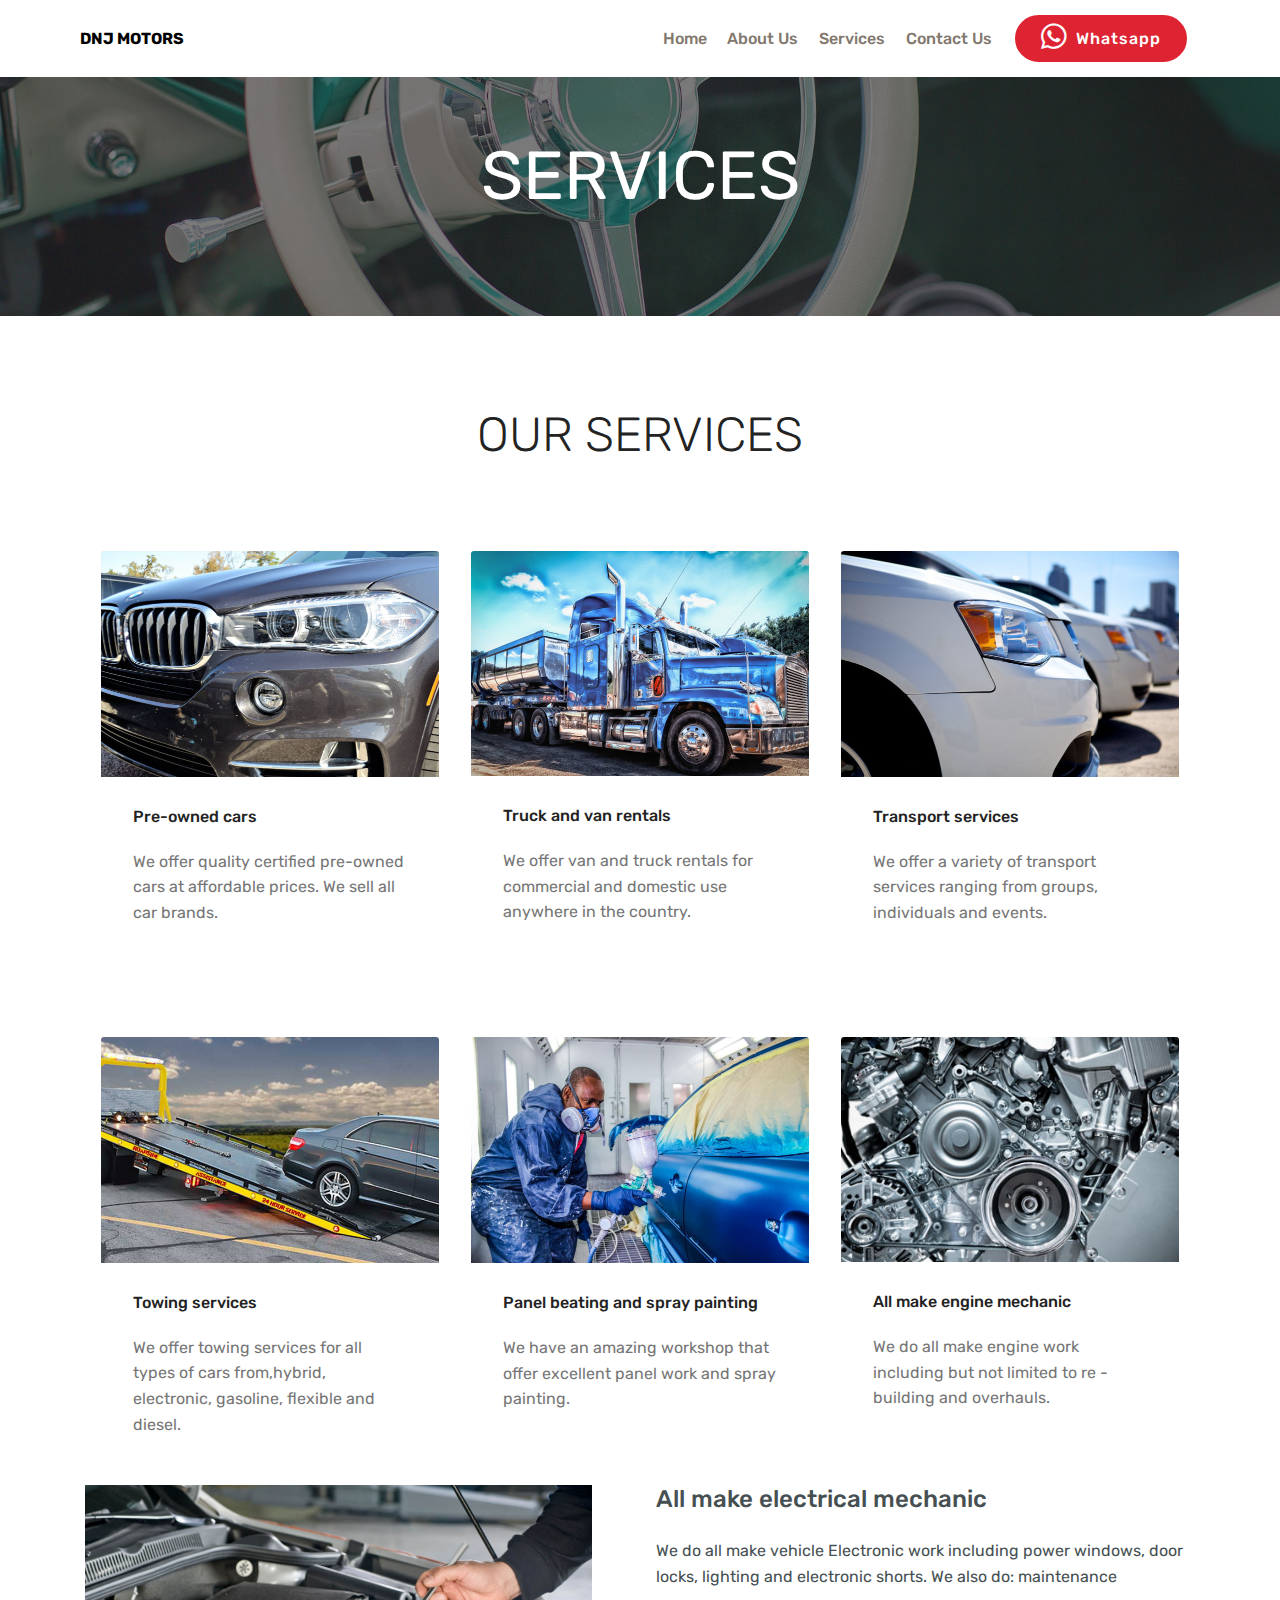
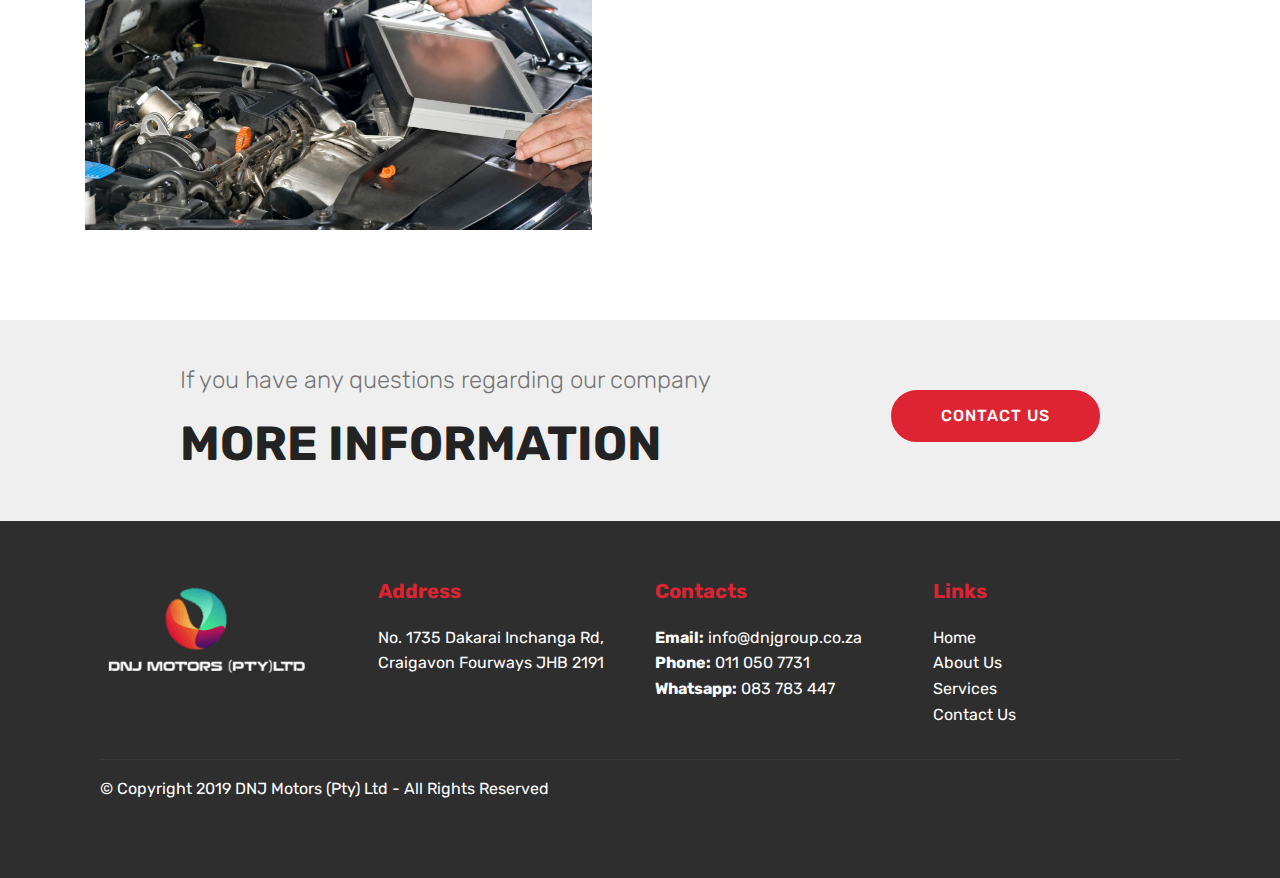
<file: services.html>
<!DOCTYPE html>
<html  >
<head>
  <!-- Site made with Mobirise Website Builder v4.10.5, https://mobirise.com -->
  <meta charset="UTF-8">
  <meta http-equiv="X-UA-Compatible" content="IE=edge">
  <meta name="generator" content="Mobirise v4.10.5, mobirise.com">
  <meta name="viewport" content="width=device-width, initial-scale=1, minimum-scale=1">
  <link rel="shortcut icon" href="assets/images/weblogo-764x121.png" type="image/x-icon">
  <meta name="description" content="Web Site Builder Description">
  
  <title>Services</title>
  <link rel="stylesheet" href="assets/web/assets/mobirise-icons/mobirise-icons.css">
  <link rel="stylesheet" href="assets/tether/tether.min.css">
  <link rel="stylesheet" href="assets/bootstrap/css/bootstrap.min.css">
  <link rel="stylesheet" href="assets/bootstrap/css/bootstrap-grid.min.css">
  <link rel="stylesheet" href="assets/bootstrap/css/bootstrap-reboot.min.css">
  <link rel="stylesheet" href="assets/soundcloud-plugin/style.css">
  <link rel="stylesheet" href="assets/dropdown/css/style.css">
  <link rel="stylesheet" href="assets/socicon/css/styles.css">
  <link rel="stylesheet" href="assets/theme/css/style.css">
  <link rel="stylesheet" href="assets/mobirise/css/mbr-additional.css" type="text/css">
  
  
  
</head>
<body>
  <section class="menu cid-ry4FGSPqFu" once="menu" id="menu1-2">

    

    <nav class="navbar navbar-expand beta-menu navbar-dropdown align-items-center navbar-fixed-top navbar-toggleable-sm">
        <button class="navbar-toggler navbar-toggler-right" type="button" data-toggle="collapse" data-target="#navbarSupportedContent" aria-controls="navbarSupportedContent" aria-expanded="false" aria-label="Toggle navigation">
            <div class="hamburger">
                <span></span>
                <span></span>
                <span></span>
                <span></span>
            </div>
        </button>
        <div class="menu-logo">
            <div class="navbar-brand">
                
                <span class="navbar-caption-wrap"><a class="navbar-caption text-black display-4" href="index.html">DNJ MOTORS</a></span>
            </div>
        </div>
        <div class="collapse navbar-collapse" id="navbarSupportedContent">
            <ul class="navbar-nav nav-dropdown" data-app-modern-menu="true"><li class="nav-item">
                    <a class="nav-link link text-info display-4" href="index.html">
                        
                        Home</a>
                </li><li class="nav-item"><a class="nav-link link text-info display-4" href="about.html">
                        
                        About Us
                    </a></li><li class="nav-item"><a class="nav-link link text-info display-4" href="services.html">
                        
                        Services</a></li><li class="nav-item"><a class="nav-link link text-info display-4" href="contact.html">
                        
                        Contact Us
                    </a></li></ul>
            <div class="navbar-buttons mbr-section-btn"><a class="btn btn-sm btn-primary display-4" href="https://wa.me/+2783783447"><span class="socicon socicon-whatsapp mbr-iconfont mbr-iconfont-btn"></span>
                    
                    Whatsapp</a></div>
        </div>
    </nav>
</section>

<section class="engine"><a href="https://mobirise.info/a">online web builder</a></section><section class="header1 cid-ry4JPd4lwd" id="header1-e">

    

    <div class="mbr-overlay" style="opacity: 0.6; background-color: rgb(35, 35, 35);">
    </div>

    <div class="container">
        <div class="row justify-content-md-center">
            <div class="mbr-white col-md-10">
                <h1 class="mbr-section-title align-center mbr-bold pb-3 mbr-fonts-style display-1"><span style="font-weight: normal;">
                    SERVICES</span></h1>
                
                
                
            </div>
        </div>
    </div>

</section>

<section class="features18 popup-btn-cards cid-ry4MoYSWsV" id="features18-l">

    

    
    <div class="container">
        <h2 class="mbr-section-title pb-3 align-center mbr-fonts-style display-2">OUR SERVICES</h2>
        
        <div class="media-container-row pt-5 ">
            <div class="card p-3 col-12 col-md-6 col-lg-4">
                <div class="card-wrapper ">
                    <div class="card-img">
                        <div class="mbr-overlay"></div>
                        
                        <img src="assets/images/mbr-676x451.jpg" alt="Mobirise" title="">
                    </div>
                    <div class="card-box">
                        <h4 class="card-title mbr-fonts-style display-7">Pre-owned cars</h4>
                        <p class="mbr-text mbr-fonts-style align-left display-7">We offer quality certified  pre-owned cars at affordable prices.
We sell all car brands.</p>
                    </div>
                </div>
            </div>
            <div class="card p-3 col-12 col-md-6 col-lg-4">
                <div class="card-wrapper">
                    <div class="card-img">
                        <div class="mbr-overlay"></div>
                        
                        <img src="assets/images/mbr-676x450.jpg" alt="Mobirise" title="">
                    </div>
                    <div class="card-box">
                        <h4 class="card-title mbr-fonts-style display-7">Truck and van rentals</h4>
                        <p class="mbr-text mbr-fonts-style display-7">We offer van and truck rentals for commercial and domestic use anywhere in the country.</p>
                    </div>
                </div>
            </div>

            <div class="card p-3 col-12 col-md-6 col-lg-4">
                <div class="card-wrapper">
                    <div class="card-img">
                        <div class="mbr-overlay"></div>
                        
                        <img src="assets/images/transport-676x451.jpg" alt="Mobirise" title="">
                    </div>
                    <div class="card-box">
                        <h4 class="card-title mbr-fonts-style display-7">Transport services</h4>
                        <p class="mbr-text mbr-fonts-style display-7">We offer a variety of transport services  ranging from groups, individuals and events.<br></p>
                    </div>
                </div>
            </div>

            
        </div>
    </div>
</section>

<section class="features18 popup-btn-cards cid-ry4URHiBg3" id="features18-x">

    

    
    <div class="container">
        
        
        <div class="media-container-row pt-5 ">
            <div class="card p-3 col-12 col-md-6 col-lg-4">
                <div class="card-wrapper ">
                    <div class="card-img">
                        <div class="mbr-overlay"></div>
                        
                        <img src="assets/images/cheap-towing-alamo-heights-flatbed-towing-services-600x400.jpg" alt="Mobirise" title="">
                    </div>
                    <div class="card-box">
                        <h4 class="card-title mbr-fonts-style display-7">Towing services</h4>
                        <p class="mbr-text mbr-fonts-style align-left display-7">We offer towing services  for all types of cars from,hybrid, electronic, gasoline, flexible and diesel.&nbsp;</p>
                    </div>
                </div>
            </div>
            <div class="card p-3 col-12 col-md-6 col-lg-4">
                <div class="card-wrapper">
                    <div class="card-img">
                        <div class="mbr-overlay"></div>
                        
                        <img src="assets/images/panel-beating-676x451.jpg" alt="Mobirise" title="">
                    </div>
                    <div class="card-box">
                        <h4 class="card-title mbr-fonts-style display-7">Panel beating and spray painting</h4>
                        <p class="mbr-text mbr-fonts-style display-7">We have an amazing workshop that offer excellent panel work and spray painting.
<br><br></p>
                    </div>
                </div>
            </div>

            <div class="card p-3 col-12 col-md-6 col-lg-4">
                <div class="card-wrapper">
                    <div class="card-img">
                        <div class="mbr-overlay"></div>
                        
                        <img src="assets/images/enginerepair-400x266.jpg" alt="Mobirise" title="">
                    </div>
                    <div class="card-box">
                        <h4 class="card-title mbr-fonts-style display-7">All make engine mechanic</h4>
                        <p class="mbr-text mbr-fonts-style display-7">We do all make engine work including but not limited to re - building  and overhauls.
<br></p>
                    </div>
                </div>
            </div>

            
        </div>
    </div>
</section>

<section class="header3 cid-ry4MB4xsE8" id="header3-o">

    

    

    <div class="container">
        <div class="media-container-row">
            <div class="mbr-figure" style="width: 100%;">
                <img src="assets/images/4dd61c-3d47c8ff5b8448b7aabf105b26e05d58-mv2-1014x688.jpg" alt="Mobirise" title="">
            </div>

            <div class="media-content">
                <h1 class="mbr-section-title mbr-white pb-3 mbr-fonts-style display-5">All make electrical mechanic</h1>
                
                <div class="mbr-section-text mbr-white pb-3 ">
                    <p class="mbr-text mbr-fonts-style display-7">We do all make vehicle  Electronic work including power windows, door locks, lighting and electronic shorts.
We also do: maintenance</p>
                </div>
                
            </div>
        </div>
    </div>

</section>

<section class="mbr-section info1 cid-ry5f2ugfR1" id="info1-1b">

    

    
    <div class="container">
        <div class="row justify-content-center content-row">
            <div class="media-container-column title col-12 col-lg-7 col-md-6">
                <h3 class="mbr-section-subtitle align-left mbr-light pb-3 mbr-fonts-style display-5">If you have any questions regarding our company</h3>
                <h2 class="align-left mbr-bold mbr-fonts-style display-2">
                    MORE INFORMATION</h2>
            </div>
            <div class="media-container-column col-12 col-lg-3 col-md-4">
                <div class="mbr-section-btn align-right py-4"><a class="btn btn-primary display-4" href="contact.html">CONTACT US</a></div>
            </div>
        </div>
    </div>
</section>

<section class="cid-ry5tptpp14" id="footer1-1d">

    

    

    <div class="container">
        <div class="media-container-row content text-white">
            <div class="col-12 col-md-3">
                <div class="media-wrap">
                    <a href="index.html">
                        <img src="assets/images/website-logo-240x108.png" alt="Mobirise" title="">
                    </a>
                </div>
            </div>
            <div class="col-12 col-md-3 mbr-fonts-style display-7">
                <h5 class="pb-3"><strong>
                    Address
                </strong></h5>
                <p class="mbr-text">No. 1735 Dakarai Inchanga Rd, Craigavon Fourways JHB 2191</p>
            </div>
            <div class="col-12 col-md-3 mbr-fonts-style display-7">
                <h5 class="pb-3"><strong>
                    Contacts
                </strong></h5>
                <p class="mbr-text"><strong>
                    Email:</strong> info@dnjgroup.co.za                    <br><strong>Phone:</strong> 011 050 7731                    <br><strong>Whatsapp:</strong> 083 783 447
                </p>
            </div>
            <div class="col-12 col-md-3 mbr-fonts-style display-7">
                <h5 class="pb-3"><strong>
                    Links
                </strong></h5>
                <p class="mbr-text"><a href="index.html" class="text-white">Home</a><br><a href="about.html" class="text-white">About Us</a><br><a href="services.html" class="text-white">Services</a><br><a href="contact.html" class="text-white">Contact Us</a></p>
            </div>
        </div>
        <div class="footer-lower">
            <div class="media-container-row">
                <div class="col-sm-12">
                    <hr>
                </div>
            </div>
            <div class="media-container-row mbr-white">
                <div class="col-sm-6 copyright">
                    <p class="mbr-text mbr-fonts-style display-7">
                        © Copyright 2019 DNJ Motors (Pty) Ltd - All Rights Reserved
                    </p>
                </div>
                <div class="col-md-6">
                    
                </div>
            </div>
        </div>
    </div>
</section>


  <script src="assets/web/assets/jquery/jquery.min.js"></script>
  <script src="assets/popper/popper.min.js"></script>
  <script src="assets/tether/tether.min.js"></script>
  <script src="assets/bootstrap/js/bootstrap.min.js"></script>
  <script src="assets/smoothscroll/smooth-scroll.js"></script>
  <script src="assets/dropdown/js/nav-dropdown.js"></script>
  <script src="assets/dropdown/js/navbar-dropdown.js"></script>
  <script src="assets/touchswipe/jquery.touch-swipe.min.js"></script>
  <script src="assets/mbr-popup-btns/mbr-popup-btns.js"></script>
  <script src="assets/theme/js/script.js"></script>
  
  
</body>
</html>
</file>
<file: assets/web/assets/mobirise-icons-bold/mobirise-icons-bold.css>
@font-face {
  font-family: 'mobirise-icons-bold';
  src:  url('mobirise-icons-bold.eot?m1l4yr');
  src:  url('mobirise-icons-bold.eot?m1l4yr#iefix') format('embedded-opentype'),
    url('mobirise-icons-bold.ttf?m1l4yr') format('truetype'),
    url('mobirise-icons-bold.woff?m1l4yr') format('woff'),
    url('mobirise-icons-bold.svg?m1l4yr#mobirise-icons-bold') format('svg');
  font-weight: normal;
  font-style: normal;
}

[class^="mbrib-"], [class*="mbrib-"] {
  /* use !important to prevent issues with browser extensions that change fonts */
  font-family: 'mobirise-icons-bold' !important;
  speak: none;
  font-style: normal;
  font-weight: normal;
  font-variant: normal;
  text-transform: none;
  line-height: 1;

  /* Better Font Rendering =========== */
  -webkit-font-smoothing: antialiased;
  -moz-osx-font-smoothing: grayscale;
}

.mbrib-add-submenu:before {
  content: "\e900";
}
.mbrib-alert:before {
  content: "\e901";
}
.mbrib-align-center:before {
  content: "\e902";
}
.mbrib-align-justify:before {
  content: "\e903";
}
.mbrib-align-left:before {
  content: "\e904";
}
.mbrib-align-right:before {
  content: "\e905";
}
.mbrib-android:before {
  content: "\e906";
}
.mbrib-apple:before {
  content: "\e907";
}
.mbrib-arrow-down:before {
  content: "\e908";
}
.mbrib-arrow-next:before {
  content: "\e909";
}
.mbrib-arrow-prev:before {
  content: "\e90a";
}
.mbrib-arrow-up:before {
  content: "\e90b";
}
.mbrib-bold:before {
  content: "\e90c";
}
.mbrib-bookmark:before {
  content: "\e90d";
}
.mbrib-bootstrap:before {
  content: "\e90e";
}
.mbrib-briefcase:before {
  content: "\e90f";
}
.mbrib-browse:before {
  content: "\e910";
}
.mbrib-bulleted-list:before {
  content: "\e911";
}
.mbrib-calendar:before {
  content: "\e912";
}
.mbrib-camera:before {
  content: "\e913";
}
.mbrib-cart-add:before {
  content: "\e914";
}
.mbrib-cart-full:before {
  content: "\e915";
}
.mbrib-cash:before {
  content: "\e916";
}
.mbrib-change-style:before {
  content: "\e917";
}
.mbrib-chat:before {
  content: "\e918";
}
.mbrib-clock:before {
  content: "\e919";
}
.mbrib-close:before {
  content: "\e91a";
}
.mbrib-cloud:before {
  content: "\e91b";
}
.mbrib-code:before {
  content: "\e91c";
}
.mbrib-contact-form:before {
  content: "\e91d";
}
.mbrib-credit-card:before {
  content: "\e91e";
}
.mbrib-cursor-click:before {
  content: "\e91f";
}
.mbrib-cust-feedback:before {
  content: "\e920";
}
.mbrib-database:before {
  content: "\e921";
}
.mbrib-delivery:before {
  content: "\e922";
}
.mbrib-desktop:before {
  content: "\e923";
}
.mbrib-devices:before {
  content: "\e924";
}
.mbrib-down:before {
  content: "\e925";
}
.mbrib-download:before {
  content: "\e926";
}
.mbrib-drag-n-drop:before {
  content: "\e927";
}
.mbrib-drag-n-drop2:before {
  content: "\e928";
}
.mbrib-edit:before {
  content: "\e929";
}
.mbrib-edit2:before {
  content: "\e92a";
}
.mbrib-error:before {
  content: "\e92b";
}
.mbrib-extension:before {
  content: "\e92c";
}
.mbrib-features:before {
  content: "\e92d";
}
.mbrib-file:before {
  content: "\e92e";
}
.mbrib-flag:before {
  content: "\e92f";
}
.mbrib-folder:before {
  content: "\e930";
}
.mbrib-gift:before {
  content: "\e931";
}
.mbrib-github:before {
  content: "\e932";
}
.mbrib-globe-2:before {
  content: "\e933";
}
.mbrib-globe:before {
  content: "\e934";
}
.mbrib-growing-chart:before {
  content: "\e935";
}
.mbrib-hearth:before {
  content: "\e936";
}
.mbrib-help:before {
  content: "\e937";
}
.mbrib-home:before {
  content: "\e938";
}
.mbrib-hot-cup:before {
  content: "\e939";
}
.mbrib-idea:before {
  content: "\e93a";
}
.mbrib-image-gallery:before {
  content: "\e93b";
}
.mbrib-image-slider:before {
  content: "\e93c";
}
.mbrib-info:before {
  content: "\e93d";
}
.mbrib-italic:before {
  content: "\e93e";
}
.mbrib-key:before {
  content: "\e93f";
}
.mbrib-laptop:before {
  content: "\e940";
}
.mbrib-layers:before {
  content: "\e941";
}
.mbrib-left-right:before {
  content: "\e942";
}
.mbrib-left:before {
  content: "\e943";
}
.mbrib-letter:before {
  content: "\e944";
}
.mbrib-like:before {
  content: "\e945";
}
.mbrib-link:before {
  content: "\e946";
}
.mbrib-lock:before {
  content: "\e947";
}
.mbrib-login:before {
  content: "\e948";
}
.mbrib-logout:before {
  content: "\e949";
}
.mbrib-magic-stick:before {
  content: "\e94a";
}
.mbrib-map-pin:before {
  content: "\e94b";
}
.mbrib-menu:before {
  content: "\e94c";
}
.mbrib-mobile:before {
  content: "\e94d";
}
.mbrib-mobile2:before {
  content: "\e94e";
}
.mbrib-mobirise:before {
  content: "\e94f";
}
.mbrib-more-horizontal:before {
  content: "\e950";
}
.mbrib-more-vertical:before {
  content: "\e951";
}
.mbrib-music:before {
  content: "\e952";
}
.mbrib-new-file:before {
  content: "\e953";
}
.mbrib-numbered-list:before {
  content: "\e954";
}
.mbrib-opened-folder:before {
  content: "\e955";
}
.mbrib-pages:before {
  content: "\e956";
}
.mbrib-paper-plane:before {
  content: "\e957";
}
.mbrib-paperclip:before {
  content: "\e958";
}
.mbrib-photo:before {
  content: "\e959";
}
.mbrib-photos:before {
  content: "\e95a";
}
.mbrib-pin:before {
  content: "\e95b";
}
.mbrib-play:before {
  content: "\e95c";
}
.mbrib-plus:before {
  content: "\e95d";
}
.mbrib-preview:before {
  content: "\e95e";
}
.mbrib-print:before {
  content: "\e95f";
}
.mbrib-protect:before {
  content: "\e960";
}
.mbrib-question:before {
  content: "\e961";
}
.mbrib-quote-left:before {
  content: "\e962";
}
.mbrib-quote-right:before {
  content: "\e963";
}
.mbrib-redo:before {
  content: "\e964";
}
.mbrib-refresh:before {
  content: "\e965";
}
.mbrib-responsive:before {
  content: "\e966";
}
.mbrib-right:before {
  content: "\e967";
}
.mbrib-rocket:before {
  content: "\e968";
}
.mbrib-sad-face:before {
  content: "\e969";
}
.mbrib-sale:before {
  content: "\e96a";
}
.mbrib-save:before {
  content: "\e96b";
}
.mbrib-search:before {
  content: "\e96c";
}
.mbrib-setting:before {
  content: "\e96d";
}
.mbrib-setting2:before {
  content: "\e96e";
}
.mbrib-setting3:before {
  content: "\e96f";
}
.mbrib-share:before {
  content: "\e970";
}
.mbrib-shopping-bag:before {
  content: "\e971";
}
.mbrib-shopping-basket:before {
  content: "\e972";
}
.mbrib-shopping-cart:before {
  content: "\e973";
}
.mbrib-sites:before {
  content: "\e974";
}
.mbrib-smile-face:before {
  content: "\e975";
}
.mbrib-speed:before {
  content: "\e976";
}
.mbrib-star:before {
  content: "\e977";
}
.mbrib-success:before {
  content: "\e978";
}
.mbrib-sun:before {
  content: "\e979";
}
.mbrib-sun2:before {
  content: "\e97a";
}
.mbrib-tablet-vertical:before {
  content: "\e97b";
}
.mbrib-tablet:before {
  content: "\e97c";
}
.mbrib-target:before {
  content: "\e97d";
}
.mbrib-timer:before {
  content: "\e97e";
}
.mbrib-to-ftp:before {
  content: "\e97f";
}
.mbrib-to-local-drive:before {
  content: "\e980";
}
.mbrib-touch-swipe:before {
  content: "\e981";
}
.mbrib-touch:before {
  content: "\e982";
}
.mbrib-trash:before {
  content: "\e983";
}
.mbrib-underline:before {
  content: "\e984";
}
.mbrib-undo:before {
  content: "\e985";
}
.mbrib-unlink:before {
  content: "\e986";
}
.mbrib-unlock:before {
  content: "\e987";
}
.mbrib-up-down:before {
  content: "\e988";
}
.mbrib-up:before {
  content: "\e989";
}
.mbrib-update:before {
  content: "\e98a";
}
.mbrib-upload:before {
  content: "\e98b";
}
.mbrib-user:before {
  content: "\e98c";
}
.mbrib-user2:before {
  content: "\e98d";
}
.mbrib-users:before {
  content: "\e98e";
}
.mbrib-video-play:before {
  content: "\e98f";
}
.mbrib-video:before {
  content: "\e990";
}
.mbrib-watch:before {
  content: "\e991";
}
.mbrib-website-theme:before {
  content: "\e992";
}
.mbrib-wifi:before {
  content: "\e993";
}
.mbrib-windows:before {
  content: "\e994";
}
.mbrib-zoom-out:before {
  content: "\e995";
}
</file>
<file: assets/web/assets/mobirise-icons/mobirise-icons.css>
@font-face {
  font-family: 'MobiriseIcons';
  src:  url('mobirise-icons.eot?spat4u');
  src:  url('mobirise-icons.eot?spat4u#iefix') format('embedded-opentype'),
    url('mobirise-icons.ttf?spat4u') format('truetype'),
    url('mobirise-icons.woff?spat4u') format('woff'),
    url('mobirise-icons.svg?spat4u#MobiriseIcons') format('svg');
  font-weight: normal;
  font-style: normal;
}

[class^="mbri-"], [class*=" mbri-"] {
  /* use !important to prevent issues with browser extensions that change fonts */
  font-family: MobiriseIcons !important;
  speak: none;
  font-style: normal;
  font-weight: normal;
  font-variant: normal;
  text-transform: none;
  line-height: 1;

  /* Better Font Rendering =========== */
  -webkit-font-smoothing: antialiased;
  -moz-osx-font-smoothing: grayscale;
}

.mbri-add-submenu:before {
  content: "\e900";
}
.mbri-alert:before {
  content: "\e901";
}
.mbri-align-center:before {
  content: "\e902";
}
.mbri-align-justify:before {
  content: "\e903";
}
.mbri-align-left:before {
  content: "\e904";
}
.mbri-align-right:before {
  content: "\e905";
}
.mbri-android:before {
  content: "\e906";
}
.mbri-apple:before {
  content: "\e907";
}
.mbri-arrow-down:before {
  content: "\e908";
}
.mbri-arrow-next:before {
  content: "\e909";
}
.mbri-arrow-prev:before {
  content: "\e90a";
}
.mbri-arrow-up:before {
  content: "\e90b";
}
.mbri-bold:before {
  content: "\e90c";
}
.mbri-bookmark:before {
  content: "\e90d";
}
.mbri-bootstrap:before {
  content: "\e90e";
}
.mbri-briefcase:before {
  content: "\e90f";
}
.mbri-browse:before {
  content: "\e910";
}
.mbri-bulleted-list:before {
  content: "\e911";
}
.mbri-calendar:before {
  content: "\e912";
}
.mbri-camera:before {
  content: "\e913";
}
.mbri-cart-add:before {
  content: "\e914";
}
.mbri-cart-full:before {
  content: "\e915";
}
.mbri-cash:before {
  content: "\e916";
}
.mbri-change-style:before {
  content: "\e917";
}
.mbri-chat:before {
  content: "\e918";
}
.mbri-clock:before {
  content: "\e919";
}
.mbri-close:before {
  content: "\e91a";
}
.mbri-cloud:before {
  content: "\e91b";
}
.mbri-code:before {
  content: "\e91c";
}
.mbri-contact-form:before {
  content: "\e91d";
}
.mbri-credit-card:before {
  content: "\e91e";
}
.mbri-cursor-click:before {
  content: "\e91f";
}
.mbri-cust-feedback:before {
  content: "\e920";
}
.mbri-database:before {
  content: "\e921";
}
.mbri-delivery:before {
  content: "\e922";
}
.mbri-desktop:before {
  content: "\e923";
}
.mbri-devices:before {
  content: "\e924";
}
.mbri-down:before {
  content: "\e925";
}
.mbri-download:before {
  content: "\e989";
}
.mbri-drag-n-drop:before {
  content: "\e927";
}
.mbri-drag-n-drop2:before {
  content: "\e928";
}
.mbri-edit:before {
  content: "\e929";
}
.mbri-edit2:before {
  content: "\e92a";
}
.mbri-error:before {
  content: "\e92b";
}
.mbri-extension:before {
  content: "\e92c";
}
.mbri-features:before {
  content: "\e92d";
}
.mbri-file:before {
  content: "\e92e";
}
.mbri-flag:before {
  content: "\e92f";
}
.mbri-folder:before {
  content: "\e930";
}
.mbri-gift:before {
  content: "\e931";
}
.mbri-github:before {
  content: "\e932";
}
.mbri-globe:before {
  content: "\e933";
}
.mbri-globe-2:before {
  content: "\e934";
}
.mbri-growing-chart:before {
  content: "\e935";
}
.mbri-hearth:before {
  content: "\e936";
}
.mbri-help:before {
  content: "\e937";
}
.mbri-home:before {
  content: "\e938";
}
.mbri-hot-cup:before {
  content: "\e939";
}
.mbri-idea:before {
  content: "\e93a";
}
.mbri-image-gallery:before {
  content: "\e93b";
}
.mbri-image-slider:before {
  content: "\e93c";
}
.mbri-info:before {
  content: "\e93d";
}
.mbri-italic:before {
  content: "\e93e";
}
.mbri-key:before {
  content: "\e93f";
}
.mbri-laptop:before {
  content: "\e940";
}
.mbri-layers:before {
  content: "\e941";
}
.mbri-left-right:before {
  content: "\e942";
}
.mbri-left:before {
  content: "\e943";
}
.mbri-letter:before {
  content: "\e944";
}
.mbri-like:before {
  content: "\e945";
}
.mbri-link:before {
  content: "\e946";
}
.mbri-lock:before {
  content: "\e947";
}
.mbri-login:before {
  content: "\e948";
}
.mbri-logout:before {
  content: "\e949";
}
.mbri-magic-stick:before {
  content: "\e94a";
}
.mbri-map-pin:before {
  content: "\e94b";
}
.mbri-menu:before {
  content: "\e94c";
}
.mbri-mobile:before {
  content: "\e94d";
}
.mbri-mobile2:before {
  content: "\e94e";
}
.mbri-mobirise:before {
  content: "\e94f";
}
.mbri-more-horizontal:before {
  content: "\e950";
}
.mbri-more-vertical:before {
  content: "\e951";
}
.mbri-music:before {
  content: "\e952";
}
.mbri-new-file:before {
  content: "\e953";
}
.mbri-numbered-list:before {
  content: "\e954";
}
.mbri-opened-folder:before {
  content: "\e955";
}
.mbri-pages:before {
  content: "\e956";
}
.mbri-paper-plane:before {
  content: "\e957";
}
.mbri-paperclip:before {
  content: "\e958";
}
.mbri-photo:before {
  content: "\e959";
}
.mbri-photos:before {
  content: "\e95a";
}
.mbri-pin:before {
  content: "\e95b";
}
.mbri-play:before {
  content: "\e95c";
}
.mbri-plus:before {
  content: "\e95d";
}
.mbri-preview:before {
  content: "\e95e";
}
.mbri-print:before {
  content: "\e95f";
}
.mbri-protect:before {
  content: "\e960";
}
.mbri-question:before {
  content: "\e961";
}
.mbri-quote-left:before {
  content: "\e962";
}
.mbri-quote-right:before {
  content: "\e963";
}
.mbri-refresh:before {
  content: "\e964";
}
.mbri-responsive:before {
  content: "\e965";
}
.mbri-right:before {
  content: "\e966";
}
.mbri-rocket:before {
  content: "\e967";
}
.mbri-sad-face:before {
  content: "\e968";
}
.mbri-sale:before {
  content: "\e969";
}
.mbri-save:before {
  content: "\e96a";
}
.mbri-search:before {
  content: "\e96b";
}
.mbri-setting:before {
  content: "\e96c";
}
.mbri-setting2:before {
  content: "\e96d";
}
.mbri-setting3:before {
  content: "\e96e";
}
.mbri-share:before {
  content: "\e96f";
}
.mbri-shopping-bag:before {
  content: "\e970";
}
.mbri-shopping-basket:before {
  content: "\e971";
}
.mbri-shopping-cart:before {
  content: "\e972";
}
.mbri-sites:before {
  content: "\e973";
}
.mbri-smile-face:before {
  content: "\e974";
}
.mbri-speed:before {
  content: "\e975";
}
.mbri-star:before {
  content: "\e976";
}
.mbri-success:before {
  content: "\e977";
}
.mbri-sun:before {
  content: "\e978";
}
.mbri-sun2:before {
  content: "\e979";
}
.mbri-tablet:before {
  content: "\e97a";
}
.mbri-tablet-vertical:before {
  content: "\e97b";
}
.mbri-target:before {
  content: "\e97c";
}
.mbri-timer:before {
  content: "\e97d";
}
.mbri-to-ftp:before {
  content: "\e97e";
}
.mbri-to-local-drive:before {
  content: "\e97f";
}
.mbri-touch-swipe:before {
  content: "\e980";
}
.mbri-touch:before {
  content: "\e981";
}
.mbri-trash:before {
  content: "\e982";
}
.mbri-underline:before {
  content: "\e983";
}
.mbri-unlink:before {
  content: "\e984";
}
.mbri-unlock:before {
  content: "\e985";
}
.mbri-up-down:before {
  content: "\e986";
}
.mbri-up:before {
  content: "\e987";
}
.mbri-update:before {
  content: "\e988";
}
.mbri-upload:before {
 content: "\e926"; 
}
.mbri-user:before {
  content: "\e98a";
}
.mbri-user2:before {
  content: "\e98b";
}
.mbri-users:before {
  content: "\e98c";
}
.mbri-video:before {
  content: "\e98d";
}
.mbri-video-play:before {
  content: "\e98e";
}
.mbri-watch:before {
  content: "\e98f";
}
.mbri-website-theme:before {
  content: "\e990";
}
.mbri-wifi:before {
  content: "\e991";
}
.mbri-windows:before {
  content: "\e992";
}
.mbri-zoom-out:before {
  content: "\e993";
}
.mbri-redo:before {
  content: "\e994";
}
.mbri-undo:before {
  content: "\e995";
}
</file>
<file: assets/soundcloud-plugin/style.css>
.addons-container {
  position: relative;
  margin-left: auto;
  margin-right: auto;
  padding-right: 15px;
  padding-left: 15px; }
  @media (min-width: 576px) {
    .addons-container {
      padding-right: 15px;
      padding-left: 15px; } }
  @media (min-width: 768px) {
    .addons-container {
      padding-right: 15px;
      padding-left: 15px; } }
  @media (min-width: 992px) {
    .addons-container {
      padding-right: 15px;
      padding-left: 15px; } }
  @media (min-width: 1200px) {
    .addons-container {
      padding-right: 15px;
      padding-left: 15px; } }
  @media (min-width: 576px) {
    .addons-container {
      width: 540px;
      max-width: 100%; } }
  @media (min-width: 768px) {
    .addons-container {
      width: 720px;
      max-width: 100%; } }
  @media (min-width: 992px) {
    .addons-container {
      width: 960px;
      max-width: 100%; } }
  @media (min-width: 1200px) {
    .addons-container {
      width: 1140px;
      max-width: 100%; } }

.addons-container-inner{
    position: relative;
    width: 100%;
    min-height: 1px;
    padding-right: 15px;
    padding-left: 15px;
}
@media (min-width: 567px) {
    .addons-container-inner{
        -ms-flex: 0 0 66.666667%;
        flex: 0 0 66.666667%;
        max-width: 66.666667%;
    }
}
.addons-row{
    display: flex;
    justify-content:center;
}
</file>
<file: assets/dropdown/css/style.css>
.navbar-dropdown {
  left: 0;
  padding: 0;
  position: absolute;
  right: 0;
  top: 0;
  transition: all 0.45s ease;
  z-index: 1030;
  background: #282828; }
  .navbar-dropdown .navbar-logo {
    margin-right: 0.8rem;
    transition: margin 0.3s ease-in-out;
    vertical-align: middle; }
    .navbar-dropdown .navbar-logo img {
      height: 3.125rem;
      transition: all 0.3s ease-in-out; }
    .navbar-dropdown .navbar-logo.mbr-iconfont {
      font-size: 3.125rem;
      line-height: 3.125rem; }
  .navbar-dropdown .navbar-caption {
    font-weight: 700;
    white-space: normal;
    vertical-align: -4px;
    line-height: 3.125rem !important; }
    .navbar-dropdown .navbar-caption, .navbar-dropdown .navbar-caption:hover {
      color: inherit;
      text-decoration: none; }
  .navbar-dropdown .mbr-iconfont + .navbar-caption {
    vertical-align: -1px; }
  .navbar-dropdown.navbar-fixed-top {
    position: fixed; }
  .navbar-dropdown .navbar-brand span {
    vertical-align: -4px; }
  .navbar-dropdown.bg-color.transparent {
    background: none; }
  .navbar-dropdown.navbar-short .navbar-brand {
    padding: 0.625rem 0; }
    .navbar-dropdown.navbar-short .navbar-brand span {
      vertical-align: -1px; }
  .navbar-dropdown.navbar-short .navbar-caption {
    line-height: 2.375rem !important;
    vertical-align: -2px; }
  .navbar-dropdown.navbar-short .navbar-logo {
    margin-right: 0.5rem; }
    .navbar-dropdown.navbar-short .navbar-logo img {
      height: 2.375rem; }
    .navbar-dropdown.navbar-short .navbar-logo.mbr-iconfont {
      font-size: 2.375rem;
      line-height: 2.375rem; }
  .navbar-dropdown.navbar-short .mbr-table-cell {
    height: 3.625rem; }
  .navbar-dropdown .navbar-close {
    left: 0.6875rem;
    position: fixed;
    top: 0.75rem;
    z-index: 1000; }
  .navbar-dropdown .hamburger-icon {
    content: "";
    display: inline-block;
    vertical-align: middle;
    width: 16px;
    -webkit-box-shadow: 0 -6px 0 1px #282828,0 0 0 1px #282828,0 6px 0 1px #282828;
    -moz-box-shadow: 0 -6px 0 1px #282828,0 0 0 1px #282828,0 6px 0 1px #282828;
    box-shadow: 0 -6px 0 1px #282828,0 0 0 1px #282828,0 6px 0 1px #282828; }

.dropdown-menu .dropdown-toggle[data-toggle="dropdown-submenu"]::after {
  border-bottom: 0.35em solid transparent;
  border-left: 0.35em solid;
  border-right: 0;
  border-top: 0.35em solid transparent;
  margin-left: 0.3rem; }

.dropdown-menu .dropdown-item:focus {
  outline: 0; }

.nav-dropdown {
  font-size: 0.75rem;
  font-weight: 500;
  height: auto !important; }
  .nav-dropdown .nav-btn {
    padding-left: 1rem; }
  .nav-dropdown .link {
    margin: .667em 1.667em;
    font-weight: 500;
    padding: 0;
    transition: color .2s ease-in-out; }
    .nav-dropdown .link.dropdown-toggle {
      margin-right: 2.583em; }
      .nav-dropdown .link.dropdown-toggle::after {
        margin-left: .25rem;
        border-top: 0.35em solid;
        border-right: 0.35em solid transparent;
        border-left: 0.35em solid transparent;
        border-bottom: 0; }
      .nav-dropdown .link.dropdown-toggle[aria-expanded="true"] {
        margin: 0;
        padding: 0.667em 3.263em  0.667em 1.667em; }
  .nav-dropdown .link::after,
  .nav-dropdown .dropdown-item::after {
    color: inherit; }
  .nav-dropdown .btn {
    font-size: 0.75rem;
    font-weight: 700;
    letter-spacing: 0;
    margin-bottom: 0;
    padding-left: 1.25rem;
    padding-right: 1.25rem; }
  .nav-dropdown .dropdown-menu {
    border-radius: 0;
    border: 0;
    left: 0;
    margin: 0;
    padding-bottom: 1.25rem;
    padding-top: 1.25rem;
    position: relative; }
  .nav-dropdown .dropdown-submenu {
    margin-left: 0.125rem;
    top: 0; }
  .nav-dropdown .dropdown-item {
    font-weight: 500;
    line-height: 2;
    padding: 0.3846em 4.615em 0.3846em 1.5385em;
    position: relative;
    transition: color .2s ease-in-out, background-color .2s ease-in-out; }
    .nav-dropdown .dropdown-item::after {
      margin-top: -0.3077em;
      position: absolute;
      right: 1.1538em;
      top: 50%; }
    .nav-dropdown .dropdown-item:focus, .nav-dropdown .dropdown-item:hover {
      background: none; }

@media (max-width: 767px) {
  .nav-dropdown.navbar-toggleable-sm {
    bottom: 0;
    display: none;
    left: 0;
    overflow-x: hidden;
    position: fixed;
    top: 0;
    transform: translateX(-100%);
    -ms-transform: translateX(-100%);
    -webkit-transform: translateX(-100%);
    width: 18.75rem;
    z-index: 999; } }
.nav-dropdown.navbar-toggleable-xl {
  bottom: 0;
  display: none;
  left: 0;
  overflow-x: hidden;
  position: fixed;
  top: 0;
  transform: translateX(-100%);
  -ms-transform: translateX(-100%);
  -webkit-transform: translateX(-100%);
  width: 18.75rem;
  z-index: 999; }

.nav-dropdown-sm {
  display: block !important;
  overflow-x: hidden;
  overflow: auto;
  padding-top: 3.875rem; }
  .nav-dropdown-sm::after {
    content: "";
    display: block;
    height: 3rem;
    width: 100%; }
  .nav-dropdown-sm.collapse.in ~ .navbar-close {
    display: block !important; }
  .nav-dropdown-sm.collapsing, .nav-dropdown-sm.collapse.in {
    transform: translateX(0);
    -ms-transform: translateX(0);
    -webkit-transform: translateX(0);
    transition: all 0.25s ease-out;
    -webkit-transition: all 0.25s ease-out;
    background: #282828; }
  .nav-dropdown-sm.collapsing[aria-expanded="false"] {
    transform: translateX(-100%);
    -ms-transform: translateX(-100%);
    -webkit-transform: translateX(-100%); }
  .nav-dropdown-sm .nav-item {
    display: block;
    margin-left: 0 !important;
    padding-left: 0; }
  .nav-dropdown-sm .link,
  .nav-dropdown-sm .dropdown-item {
    border-top: 1px dotted rgba(255, 255, 255, 0.1);
    font-size: 0.8125rem;
    line-height: 1.6;
    margin: 0 !important;
    padding: 0.875rem 2.4rem 0.875rem 1.5625rem !important;
    position: relative;
    white-space: normal; }
    .nav-dropdown-sm .link:focus, .nav-dropdown-sm .link:hover,
    .nav-dropdown-sm .dropdown-item:focus,
    .nav-dropdown-sm .dropdown-item:hover {
      background: rgba(0, 0, 0, 0.2) !important;
      color: #c0a375; }
  .nav-dropdown-sm .nav-btn {
    position: relative;
    padding: 1.5625rem 1.5625rem 0 1.5625rem; }
    .nav-dropdown-sm .nav-btn::before {
      border-top: 1px dotted rgba(255, 255, 255, 0.1);
      content: "";
      left: 0;
      position: absolute;
      top: 0;
      width: 100%; }
    .nav-dropdown-sm .nav-btn + .nav-btn {
      padding-top: 0.625rem; }
      .nav-dropdown-sm .nav-btn + .nav-btn::before {
        display: none; }
  .nav-dropdown-sm .btn {
    padding: 0.625rem 0; }
  .nav-dropdown-sm .dropdown-toggle[data-toggle="dropdown-submenu"]::after {
    margin-left: .25rem;
    border-top: 0.35em solid;
    border-right: 0.35em solid transparent;
    border-left: 0.35em solid transparent;
    border-bottom: 0; }
  .nav-dropdown-sm .dropdown-toggle[data-toggle="dropdown-submenu"][aria-expanded="true"]::after {
    border-top: 0;
    border-right: 0.35em solid transparent;
    border-left: 0.35em solid transparent;
    border-bottom: 0.35em solid; }
  .nav-dropdown-sm .dropdown-menu {
    margin: 0;
    padding: 0;
    position: relative;
    top: 0;
    left: 0;
    width: 100%;
    border: 0;
    float: none;
    border-radius: 0;
    background: none; }
  .nav-dropdown-sm .dropdown-submenu {
    left: 100%;
    margin-left: 0.125rem;
    margin-top: -1.25rem;
    top: 0; }

.navbar-toggleable-sm .nav-dropdown .dropdown-menu {
  position: absolute; }

.navbar-toggleable-sm .nav-dropdown .dropdown-submenu {
  left: 100%;
  margin-left: 0.125rem;
  margin-top: -1.25rem;
  top: 0; }

.navbar-toggleable-sm.opened .nav-dropdown .dropdown-menu {
  position: relative; }

.navbar-toggleable-sm.opened .nav-dropdown .dropdown-submenu {
  left: 0;
  margin-left: 00rem;
  margin-top: 0rem;
  top: 0; }

.is-builder .nav-dropdown.collapsing {
  transition: none !important; }

/*# sourceMappingURL=style.css.map */
</file>
<file: assets/socicon/css/styles.css>
@charset "UTF-8";

@font-face {
  font-family: "socicon";
  src:url("../fonts/socicon.eot");
  src:url("../fonts/socicon.eot?#iefix") format("embedded-opentype"),
    url("../fonts/socicon.woff") format("woff"),
    url("../fonts/socicon.ttf") format("truetype"),
    url("../fonts/socicon.svg#socicon") format("svg");
  font-weight: normal;
  font-style: normal;

}

[data-icon]:before {
  font-family: "socicon" !important;
  content: attr(data-icon);
  font-style: normal !important;
  font-weight: normal !important;
  font-variant: normal !important;
  text-transform: none !important;
  speak: none;
  line-height: 1;
  -webkit-font-smoothing: antialiased;
  -moz-osx-font-smoothing: grayscale;
}

[class^="socicon-"]:before,
[class*=" socicon-"]:before {
  font-family: "socicon" !important;
  font-style: normal !important;
  font-weight: normal !important;
  font-variant: normal !important;
  text-transform: none !important;
  speak: none;
  line-height: 1;
  -webkit-font-smoothing: antialiased;
  -moz-osx-font-smoothing: grayscale;
}

.socicon-modelmayhem:before {
  content: "\e000";
}
.socicon-mixcloud:before {
  content: "\e001";
}
.socicon-drupal:before {
  content: "\e002";
}
.socicon-swarm:before {
  content: "\e003";
}
.socicon-istock:before {
  content: "\e004";
}
.socicon-yammer:before {
  content: "\e005";
}
.socicon-ello:before {
  content: "\e006";
}
.socicon-stackoverflow:before {
  content: "\e007";
}
.socicon-persona:before {
  content: "\e008";
}
.socicon-triplej:before {
  content: "\e009";
}
.socicon-houzz:before {
  content: "\e00a";
}
.socicon-rss:before {
  content: "\e00b";
}
.socicon-paypal:before {
  content: "\e00c";
}
.socicon-odnoklassniki:before {
  content: "\e00d";
}
.socicon-airbnb:before {
  content: "\e00e";
}
.socicon-periscope:before {
  content: "\e00f";
}
.socicon-outlook:before {
  content: "\e010";
}
.socicon-coderwall:before {
  content: "\e011";
}
.socicon-tripadvisor:before {
  content: "\e012";
}
.socicon-appnet:before {
  content: "\e013";
}
.socicon-goodreads:before {
  content: "\e014";
}
.socicon-tripit:before {
  content: "\e015";
}
.socicon-lanyrd:before {
  content: "\e016";
}
.socicon-slideshare:before {
  content: "\e017";
}
.socicon-buffer:before {
  content: "\e018";
}
.socicon-disqus:before {
  content: "\e019";
}
.socicon-vkontakte:before {
  content: "\e01a";
}
.socicon-whatsapp:before {
  content: "\e01b";
}
.socicon-patreon:before {
  content: "\e01c";
}
.socicon-storehouse:before {
  content: "\e01d";
}
.socicon-pocket:before {
  content: "\e01e";
}
.socicon-mail:before {
  content: "\e01f";
}
.socicon-blogger:before {
  content: "\e020";
}
.socicon-technorati:before {
  content: "\e021";
}
.socicon-reddit:before {
  content: "\e022";
}
.socicon-dribbble:before {
  content: "\e023";
}
.socicon-stumbleupon:before {
  content: "\e024";
}
.socicon-digg:before {
  content: "\e025";
}
.socicon-envato:before {
  content: "\e026";
}
.socicon-behance:before {
  content: "\e027";
}
.socicon-delicious:before {
  content: "\e028";
}
.socicon-deviantart:before {
  content: "\e029";
}
.socicon-forrst:before {
  content: "\e02a";
}
.socicon-play:before {
  content: "\e02b";
}
.socicon-zerply:before {
  content: "\e02c";
}
.socicon-wikipedia:before {
  content: "\e02d";
}
.socicon-apple:before {
  content: "\e02e";
}
.socicon-flattr:before {
  content: "\e02f";
}
.socicon-github:before {
  content: "\e030";
}
.socicon-renren:before {
  content: "\e031";
}
.socicon-friendfeed:before {
  content: "\e032";
}
.socicon-newsvine:before {
  content: "\e033";
}
.socicon-identica:before {
  content: "\e034";
}
.socicon-bebo:before {
  content: "\e035";
}
.socicon-zynga:before {
  content: "\e036";
}
.socicon-steam:before {
  content: "\e037";
}
.socicon-xbox:before {
  content: "\e038";
}
.socicon-windows:before {
  content: "\e039";
}
.socicon-qq:before {
  content: "\e03a";
}
.socicon-douban:before {
  content: "\e03b";
}
.socicon-meetup:before {
  content: "\e03c";
}
.socicon-playstation:before {
  content: "\e03d";
}
.socicon-android:before {
  content: "\e03e";
}
.socicon-snapchat:before {
  content: "\e03f";
}
.socicon-twitter:before {
  content: "\e040";
}
.socicon-facebook:before {
  content: "\e041";
}
.socicon-googleplus:before {
  content: "\e042";
}
.socicon-pinterest:before {
  content: "\e043";
}
.socicon-foursquare:before {
  content: "\e044";
}
.socicon-yahoo:before {
  content: "\e045";
}
.socicon-skype:before {
  content: "\e046";
}
.socicon-yelp:before {
  content: "\e047";
}
.socicon-feedburner:before {
  content: "\e048";
}
.socicon-linkedin:before {
  content: "\e049";
}
.socicon-viadeo:before {
  content: "\e04a";
}
.socicon-xing:before {
  content: "\e04b";
}
.socicon-myspace:before {
  content: "\e04c";
}
.socicon-soundcloud:before {
  content: "\e04d";
}
.socicon-spotify:before {
  content: "\e04e";
}
.socicon-grooveshark:before {
  content: "\e04f";
}
.socicon-lastfm:before {
  content: "\e050";
}
.socicon-youtube:before {
  content: "\e051";
}
.socicon-vimeo:before {
  content: "\e052";
}
.socicon-dailymotion:before {
  content: "\e053";
}
.socicon-vine:before {
  content: "\e054";
}
.socicon-flickr:before {
  content: "\e055";
}
.socicon-500px:before {
  content: "\e056";
}
.socicon-wordpress:before {
  content: "\e058";
}
.socicon-tumblr:before {
  content: "\e059";
}
.socicon-twitch:before {
  content: "\e05a";
}
.socicon-8tracks:before {
  content: "\e05b";
}
.socicon-amazon:before {
  content: "\e05c";
}
.socicon-icq:before {
  content: "\e05d";
}
.socicon-smugmug:before {
  content: "\e05e";
}
.socicon-ravelry:before {
  content: "\e05f";
}
.socicon-weibo:before {
  content: "\e060";
}
.socicon-baidu:before {
  content: "\e061";
}
.socicon-angellist:before {
  content: "\e062";
}
.socicon-ebay:before {
  content: "\e063";
}
.socicon-imdb:before {
  content: "\e064";
}
.socicon-stayfriends:before {
  content: "\e065";
}
.socicon-residentadvisor:before {
  content: "\e066";
}
.socicon-google:before {
  content: "\e067";
}
.socicon-yandex:before {
  content: "\e068";
}
.socicon-sharethis:before {
  content: "\e069";
}
.socicon-bandcamp:before {
  content: "\e06a";
}
.socicon-itunes:before {
  content: "\e06b";
}
.socicon-deezer:before {
  content: "\e06c";
}
.socicon-telegram:before {
  content: "\e06e";
}
.socicon-openid:before {
  content: "\e06f";
}
.socicon-amplement:before {
  content: "\e070";
}
.socicon-viber:before {
  content: "\e071";
}
.socicon-zomato:before {
  content: "\e072";
}
.socicon-draugiem:before {
  content: "\e074";
}
.socicon-endomodo:before {
  content: "\e075";
}
.socicon-filmweb:before {
  content: "\e076";
}
.socicon-stackexchange:before {
  content: "\e077";
}
.socicon-wykop:before {
  content: "\e078";
}
.socicon-teamspeak:before {
  content: "\e079";
}
.socicon-teamviewer:before {
  content: "\e07a";
}
.socicon-ventrilo:before {
  content: "\e07b";
}
.socicon-younow:before {
  content: "\e07c";
}
.socicon-raidcall:before {
  content: "\e07d";
}
.socicon-mumble:before {
  content: "\e07e";
}
.socicon-medium:before {
  content: "\e06d";
}
.socicon-bebee:before {
  content: "\e07f";
}
.socicon-hitbox:before {
  content: "\e080";
}
.socicon-reverbnation:before {
  content: "\e081";
}
.socicon-formulr:before {
  content: "\e082";
}
.socicon-instagram:before {
  content: "\e057";
}
.socicon-battlenet:before {
  content: "\e083";
}
.socicon-chrome:before {
  content: "\e084";
}
.socicon-discord:before {
  content: "\e086";
}
.socicon-issuu:before {
  content: "\e087";
}
.socicon-macos:before {
  content: "\e088";
}
.socicon-firefox:before {
  content: "\e089";
}
.socicon-opera:before {
  content: "\e08d";
}
.socicon-keybase:before {
  content: "\e090";
}
.socicon-alliance:before {
  content: "\e091";
}
.socicon-livejournal:before {
  content: "\e092";
}
.socicon-googlephotos:before {
  content: "\e093";
}
.socicon-horde:before {
  content: "\e094";
}
.socicon-etsy:before {
  content: "\e095";
}
.socicon-zapier:before {
  content: "\e096";
}
.socicon-google-scholar:before {
  content: "\e097";
}
.socicon-researchgate:before {
  content: "\e098";
}
.socicon-wechat:before {
  content: "\e099";
}
.socicon-strava:before {
  content: "\e09a";
}
.socicon-line:before {
  content: "\e09b";
}
.socicon-lyft:before {
  content: "\e09c";
}
.socicon-uber:before {
  content: "\e09d";
}
.socicon-songkick:before {
  content: "\e09e";
}
.socicon-viewbug:before {
  content: "\e09f";
}
.socicon-googlegroups:before {
  content: "\e0a0";
}
.socicon-quora:before {
  content: "\e073";
}
.socicon-diablo:before {
  content: "\e085";
}
.socicon-blizzard:before {
  content: "\e0a1";
}
.socicon-hearthstone:before {
  content: "\e08b";
}
.socicon-heroes:before {
  content: "\e08a";
}
.socicon-overwatch:before {
  content: "\e08c";
}
.socicon-warcraft:before {
  content: "\e08e";
}
.socicon-starcraft:before {
  content: "\e08f";
}
.socicon-beam:before {
  content: "\e0a2";
}
.socicon-curse:before {
  content: "\e0a3";
}
.socicon-player:before {
  content: "\e0a4";
}
.socicon-streamjar:before {
  content: "\e0a5";
}
.socicon-nintendo:before {
  content: "\e0a6";
}
.socicon-hellocoton:before {
  content: "\e0a7";
}
</file>
<file: assets/theme/css/style.css>
/*!
 * Mobirise v4 theme (https://mobirise.com/)
 * Copyright 2017 Mobirise
 */
section {
  background-color: #eeeeee; }

section,
.container,
.container-fluid {
  position: relative;
  word-wrap: break-word; }

a.mbr-iconfont:hover {
  text-decoration: none; }

.article .lead p, .article .lead ul, .article .lead ol, .article .lead pre, .article .lead blockquote {
  margin-bottom: 0; }

a {
  font-style: normal;
  font-weight: 400;
  cursor: pointer; }
  a, a:hover {
    text-decoration: none; }

figure {
  margin-bottom: 0; }

body {
  color: #232323; }

h1, h2, h3, h4, h5, h6,
.h1, .h2, .h3, .h4, .h5, .h6,
.display-1, .display-2, .display-3, .display-4 {
  line-height: 1;
  word-break: break-word;
  word-wrap: break-word; }

b, strong {
  font-weight: bold; }

blockquote {
  padding: 10px 0 10px 20px;
  position: relative;
  border-left: 2px solid;
  border-color: #ff3366; }

input:-webkit-autofill, input:-webkit-autofill:hover, input:-webkit-autofill:focus, input:-webkit-autofill:active {
  transition-delay: 9999s;
  transition-property: background-color, color; }

textarea[type="hidden"] {
  display: none; }

body {
  position: relative; }

section {
  background-position: 50% 50%;
  background-repeat: no-repeat;
  background-size: cover; }
  section .mbr-background-video,
  section .mbr-background-video-preview {
    position: absolute;
    bottom: 0;
    left: 0;
    right: 0;
    top: 0; }

.hidden {
  visibility: hidden; }

.mbr-z-index20 {
  z-index: 20; }

/*! Base colors */
.mbr-white {
  color: #ffffff; }

.mbr-black {
  color: #000000; }

.mbr-bg-white {
  background-color: #ffffff; }

.mbr-bg-black {
  background-color: #000000; }

/*! Text-aligns */
.align-left {
  text-align: left; }

.align-center {
  text-align: center; }

.align-right {
  text-align: right; }

@media (max-width: 767px) {
  .align-left, .align-center, .align-right, .mbr-section-btn, .mbr-section-title {
    text-align: center; } }
/*! Font-weight  */
.mbr-light {
  font-weight: 300; }

.mbr-regular {
  font-weight: 400; }

.mbr-semibold {
  font-weight: 500; }

.mbr-bold {
  font-weight: 700; }

/*! Media  */
.media-size-item {
  -webkit-flex: 1 1 auto;
  -moz-flex: 1 1 auto;
  -ms-flex: 1 1 auto;
  -o-flex: 1 1 auto;
  flex: 1 1 auto; }

.media-content {
  -webkit-flex-basis: 100%;
  flex-basis: 100%; }

.media-container-row {
  display: -ms-flexbox;
  display: -webkit-flex;
  display: flex;
  -webkit-flex-direction: row;
  -ms-flex-direction: row;
  flex-direction: row;
  -webkit-flex-wrap: wrap;
  -ms-flex-wrap: wrap;
  flex-wrap: wrap;
  -webkit-justify-content: center;
  -ms-flex-pack: center;
  justify-content: center;
  -webkit-align-content: center;
  -ms-flex-line-pack: center;
  align-content: center;
  -webkit-align-items: start;
  -ms-flex-align: start;
  align-items: start; }
  .media-container-row .media-size-item {
    width: 400px; }

.media-container-column {
  display: -ms-flexbox;
  display: -webkit-flex;
  display: flex;
  -webkit-flex-direction: column;
  -ms-flex-direction: column;
  flex-direction: column;
  -webkit-flex-wrap: wrap;
  -ms-flex-wrap: wrap;
  flex-wrap: wrap;
  -webkit-justify-content: center;
  -ms-flex-pack: center;
  justify-content: center;
  -webkit-align-content: center;
  -ms-flex-line-pack: center;
  align-content: center;
  -webkit-align-items: stretch;
  -ms-flex-align: stretch;
  align-items: stretch; }
  .media-container-column > * {
    width: 100%; }

@media (min-width: 992px) {
  .media-container-row {
    -webkit-flex-wrap: nowrap;
    -ms-flex-wrap: nowrap;
    flex-wrap: nowrap; } }
figure {
  overflow: hidden; }

figure[mbr-media-size] {
  transition: width 0.1s; }

.mbr-figure img, .mbr-figure iframe {
  display: block;
  width: 100%; }

.card {
  background-color: transparent;
  border: none; }

.card-box {
  width: 100%; }

.card-img {
  text-align: center;
  flex-shrink: 0;
  -webkit-flex-shrink: 0; }

.media {
  max-width: 100%;
  margin: 0 auto; }

.mbr-figure {
  -ms-flex-item-align: center;
  -ms-grid-row-align: center;
  -webkit-align-self: center;
  align-self: center; }

.media-container > div {
  max-width: 100%; }

.mbr-figure img, .card-img img {
  width: 100%; }

@media (max-width: 991px) {
  .media-size-item {
    width: auto !important; }

  .media {
    width: auto; }

  .mbr-figure {
    width: 100% !important; } }
/*! Buttons */
.mbr-section-btn {
  margin-left: -.25rem;
  margin-right: -.25rem;
  font-size: 0; }

nav .mbr-section-btn {
  margin-left: 0rem;
  margin-right: 0rem; }

/*! Btn icon margin */
.btn .mbr-iconfont, .btn.btn-sm .mbr-iconfont {
  cursor: pointer;
  margin-right: 0.5rem; }

.btn.btn-md .mbr-iconfont, .btn.btn-md .mbr-iconfont {
  margin-right: 0.8rem; }

.mbr-regular {
  font-weight: 400; }

.mbr-semibold {
  font-weight: 500; }

.mbr-bold {
  font-weight: 700; }

[type="submit"] {
  -webkit-appearance: none; }

/*! Full-screen */
.mbr-fullscreen .mbr-overlay {
  min-height: 100vh; }

.mbr-fullscreen {
  display: flex;
  display: -webkit-flex;
  display: -moz-flex;
  display: -ms-flex;
  display: -o-flex;
  align-items: center;
  -webkit-align-items: center;
  min-height: 100vh;
  padding-top: 3rem;
  padding-bottom: 3rem; }

/*! Map */
.map {
  height: 25rem;
  position: relative; }
  .map iframe {
    width: 100%;
    height: 100%; }

/* Form */
.form-asterisk {
  font-family: initial;
  position: absolute;
  top: -2px;
  font-weight: normal; }

/*! Scroll to top arrow */
.mbr-arrow-up {
  bottom: 25px;
  right: 90px;
  position: fixed;
  text-align: right;
  z-index: 5000;
  color: #ffffff;
  font-size: 32px;
  transform: rotate(180deg);
  -webkit-transform: rotate(180deg); }

.mbr-arrow-up a {
  background: rgba(0, 0, 0, 0.2);
  border-radius: 3px;
  color: #fff;
  display: inline-block;
  height: 60px;
  width: 60px;
  outline-style: none !important;
  position: relative;
  text-decoration: none;
  transition: all .3s ease-in-out;
  cursor: pointer;
  text-align: center; }
  .mbr-arrow-up a:hover {
    background-color: rgba(0, 0, 0, 0.4); }
  .mbr-arrow-up a i {
    line-height: 60px; }

.mbr-arrow-up-icon {
  display: block;
  color: #fff; }

.mbr-arrow-up-icon::before {
  content: "\203a";
  display: inline-block;
  font-family: serif;
  font-size: 32px;
  line-height: 1;
  font-style: normal;
  position: relative;
  top: 6px;
  left: -4px;
  -webkit-transform: rotate(-90deg);
  transform: rotate(-90deg); }

/*! Arrow Down */
.mbr-arrow {
  position: absolute;
  bottom: 45px;
  left: 50%;
  width: 60px;
  height: 60px;
  cursor: pointer;
  background-color: rgba(80, 80, 80, 0.5);
  border-radius: 50%;
  -webkit-transform: translateX(-50%);
  transform: translateX(-50%); }
  .mbr-arrow > a {
    display: inline-block;
    text-decoration: none;
    outline-style: none;
    -webkit-animation: arrowdown 1.7s ease-in-out infinite;
    animation: arrowdown 1.7s ease-in-out infinite; }
    .mbr-arrow > a > i {
      position: absolute;
      top: -2px;
      left: 15px;
      font-size: 2rem; }

@keyframes arrowdown {
  0% {
    transform: translateY(0px);
    -webkit-transform: translateY(0px); }
  50% {
    transform: translateY(-5px);
    -webkit-transform: translateY(-5px); }
  100% {
    transform: translateY(0px);
    -webkit-transform: translateY(0px); } }
@-webkit-keyframes arrowdown {
  0% {
    transform: translateY(0px);
    -webkit-transform: translateY(0px); }
  50% {
    transform: translateY(-5px);
    -webkit-transform: translateY(-5px); }
  100% {
    transform: translateY(0px);
    -webkit-transform: translateY(0px); } }
@media (max-width: 500px) {
  .mbr-arrow-up {
    left: 50%;
    right: auto;
    transform: translateX(-50%) rotate(180deg);
    -webkit-transform: translateX(-50%) rotate(180deg); } }
/*Gradients animation*/
@keyframes gradient-animation {
  from {
    background-position: 0% 100%;
    animation-timing-function: ease-in-out; }
  to {
    background-position: 100% 0%;
    animation-timing-function: ease-in-out; } }
@-webkit-keyframes gradient-animation {
  from {
    background-position: 0% 100%;
    animation-timing-function: ease-in-out; }
  to {
    background-position: 100% 0%;
    animation-timing-function: ease-in-out; } }
.bg-gradient {
  background-size: 200% 200%;
  animation: gradient-animation 5s infinite alternate;
  -webkit-animation: gradient-animation 5s infinite alternate; }

.menu .navbar-brand {
  display: -webkit-flex; }
  .menu .navbar-brand span {
    display: flex;
    display: -webkit-flex; }
  .menu .navbar-brand .navbar-caption-wrap {
    display: -webkit-flex; }
  .menu .navbar-brand .navbar-logo img {
    display: -webkit-flex; }
@media (min-width: 768px) and (max-width: 991px) {
  .menu .navbar-toggleable-sm .navbar-nav {
    display: -webkit-box;
    display: -webkit-flex;
    display: -ms-flexbox; } }
@media (max-width: 991px) {
  .menu .navbar-collapse {
    max-height: 93.5vh; }
    .menu .navbar-collapse.show {
      overflow: auto; } }
@media (min-width: 992px) {
  .menu .navbar-nav.nav-dropdown {
    display: -webkit-flex; }
  .menu .navbar-toggleable-sm .navbar-collapse {
    display: -webkit-flex !important; } }
@media (max-width: 767px) {
  .menu .navbar-collapse {
    max-height: 80vh; } }

.navbar {
  display: -webkit-flex;
  -webkit-flex-wrap: wrap;
  -webkit-align-items: center;
  -webkit-justify-content: space-between; }

.navbar-collapse {
  -webkit-flex-basis: 100%;
  -webkit-flex-grow: 1;
  -webkit-align-items: center; }

.nav-dropdown .link {
  padding: .667em 1.667em !important;
  margin: 0 !important; }

.nav {
  display: -webkit-flex;
  -webkit-flex-wrap: wrap; }

.row {
  display: -webkit-flex;
  -webkit-flex-wrap: wrap; }

.justify-content-center {
  -webkit-justify-content: center; }

.form-inline {
  display: -webkit-flex;
  -webkit-flex-flow: row wrap;
  -webkit-align-items: center; }

.card-wrapper {
  -webkit-flex: 1; }

.carousel-control {
  z-index: 10;
  display: -webkit-flex;
  -webkit-align-items: center;
  -webkit-justify-content: center; }

.carousel-controls {
  display: -webkit-flex; }

.media {
  display: -webkit-flex; }

.form-group:focus {
  outline: none; }

.jq-selectbox__select {
  padding: 1.07em .5em;
  position: absolute;
  top: 0;
  left: 0;
  width: 100%; }

.jq-selectbox__dropdown {
  position: absolute;
  top: 100% !important;
  left: 0 !important;
  width: 100% !important; }

.jq-selectbox__trigger-arrow {
  transform: translateY(-50%); }

.jq-selectbox li {
  padding: 1.07em .5em; }

input[type="range"] {
  padding-left: 0 !important;
  padding-right: 0 !important; }

.modal-dialog, .modal-content {
  height: 100%; }

.modal-dialog .carousel-inner {
  height: 100%;
  height: -webkit-fill-available;
  height: fill-available; }

.carousel-item {
  text-align: center; }

.carousel-item img {
  margin: auto; }

/*# sourceMappingURL=style.css.map */
.engine {
	position: absolute;
	text-indent: -2400px;
	text-align: center;
	padding: 0;
	top: 0;
	left: -2400px;
}
</file>
<file: assets/mobirise/css/mbr-additional.css>
@import url(https://fonts.googleapis.com/css?family=Rubik:300,300i,400,400i,500,500i,700,700i,900,900i);





body {
  font-style: normal;
  line-height: 1.5;
}
.mbr-section-title {
  font-style: normal;
  line-height: 1.2;
}
.mbr-section-subtitle {
  line-height: 1.3;
}
.mbr-text {
  font-style: normal;
  line-height: 1.6;
}
.display-1 {
  font-family: 'Rubik', sans-serif;
  font-size: 4.25rem;
}
.display-1 > .mbr-iconfont {
  font-size: 6.8rem;
}
.display-2 {
  font-family: 'Rubik', sans-serif;
  font-size: 3rem;
}
.display-2 > .mbr-iconfont {
  font-size: 4.8rem;
}
.display-4 {
  font-family: 'Rubik', sans-serif;
  font-size: 1rem;
}
.display-4 > .mbr-iconfont {
  font-size: 1.6rem;
}
.display-5 {
  font-family: 'Rubik', sans-serif;
  font-size: 1.5rem;
}
.display-5 > .mbr-iconfont {
  font-size: 2.4rem;
}
.display-7 {
  font-family: 'Rubik', sans-serif;
  font-size: 1rem;
}
.display-7 > .mbr-iconfont {
  font-size: 1.6rem;
}
/* ---- Fluid typography for mobile devices ---- */
/* 1.4 - font scale ratio ( bootstrap == 1.42857 ) */
/* 100vw - current viewport width */
/* (48 - 20)  48 == 48rem == 768px, 20 == 20rem == 320px(minimal supported viewport) */
/* 0.65 - min scale variable, may vary */
@media (max-width: 768px) {
  .display-1 {
    font-size: 3.4rem;
    font-size: calc( 2.1374999999999997rem + (4.25 - 2.1374999999999997) * ((100vw - 20rem) / (48 - 20)));
    line-height: calc( 1.4 * (2.1374999999999997rem + (4.25 - 2.1374999999999997) * ((100vw - 20rem) / (48 - 20))));
  }
  .display-2 {
    font-size: 2.4rem;
    font-size: calc( 1.7rem + (3 - 1.7) * ((100vw - 20rem) / (48 - 20)));
    line-height: calc( 1.4 * (1.7rem + (3 - 1.7) * ((100vw - 20rem) / (48 - 20))));
  }
  .display-4 {
    font-size: 0.8rem;
    font-size: calc( 1rem + (1 - 1) * ((100vw - 20rem) / (48 - 20)));
    line-height: calc( 1.4 * (1rem + (1 - 1) * ((100vw - 20rem) / (48 - 20))));
  }
  .display-5 {
    font-size: 1.2rem;
    font-size: calc( 1.175rem + (1.5 - 1.175) * ((100vw - 20rem) / (48 - 20)));
    line-height: calc( 1.4 * (1.175rem + (1.5 - 1.175) * ((100vw - 20rem) / (48 - 20))));
  }
}
/* Buttons */
.btn {
  font-weight: 500;
  border-width: 2px;
  font-style: normal;
  letter-spacing: 1px;
  margin: .4rem .8rem;
  white-space: normal;
  -webkit-transition: all 0.3s ease-in-out;
  -moz-transition: all 0.3s ease-in-out;
  transition: all 0.3s ease-in-out;
  display: inline-flex;
  align-items: center;
  justify-content: center;
  word-break: break-word;
  -webkit-align-items: center;
  -webkit-justify-content: center;
  display: -webkit-inline-flex;
  padding: 1rem 3rem;
  border-radius: 3px;
}
.btn-sm {
  font-weight: 500;
  letter-spacing: 1px;
  -webkit-transition: all 0.3s ease-in-out;
  -moz-transition: all 0.3s ease-in-out;
  transition: all 0.3s ease-in-out;
  padding: 0.6rem 1.5rem;
  border-radius: 3px;
}
.btn-md {
  font-weight: 500;
  letter-spacing: 1px;
  margin: .4rem .8rem !important;
  -webkit-transition: all 0.3s ease-in-out;
  -moz-transition: all 0.3s ease-in-out;
  transition: all 0.3s ease-in-out;
  padding: 1rem 3rem;
  border-radius: 3px;
}
.btn-lg {
  font-weight: 500;
  letter-spacing: 1px;
  margin: .4rem .8rem !important;
  -webkit-transition: all 0.3s ease-in-out;
  -moz-transition: all 0.3s ease-in-out;
  transition: all 0.3s ease-in-out;
  padding: 1.2rem 3.2rem;
  border-radius: 3px;
}
.bg-primary {
  background-color: #de2432 !important;
}
.bg-success {
  background-color: #32b5a3 !important;
}
.bg-info {
  background-color: #82786e !important;
}
.bg-warning {
  background-color: #879a9f !important;
}
.bg-danger {
  background-color: #b1a374 !important;
}
.btn-primary,
.btn-primary:active {
  background-color: #de2432 !important;
  border-color: #de2432 !important;
  color: #ffffff !important;
}
.btn-primary:hover,
.btn-primary:focus,
.btn-primary.focus,
.btn-primary.active {
  color: #ffffff !important;
  background-color: #9e1822 !important;
  border-color: #9e1822 !important;
}
.btn-primary.disabled,
.btn-primary:disabled {
  color: #ffffff !important;
  background-color: #9e1822 !important;
  border-color: #9e1822 !important;
}
.btn-secondary,
.btn-secondary:active {
  background-color: #ff3366 !important;
  border-color: #ff3366 !important;
  color: #ffffff !important;
}
.btn-secondary:hover,
.btn-secondary:focus,
.btn-secondary.focus,
.btn-secondary.active {
  color: #ffffff !important;
  background-color: #e50039 !important;
  border-color: #e50039 !important;
}
.btn-secondary.disabled,
.btn-secondary:disabled {
  color: #ffffff !important;
  background-color: #e50039 !important;
  border-color: #e50039 !important;
}
.btn-info,
.btn-info:active {
  background-color: #82786e !important;
  border-color: #82786e !important;
  color: #ffffff !important;
}
.btn-info:hover,
.btn-info:focus,
.btn-info.focus,
.btn-info.active {
  color: #ffffff !important;
  background-color: #59524b !important;
  border-color: #59524b !important;
}
.btn-info.disabled,
.btn-info:disabled {
  color: #ffffff !important;
  background-color: #59524b !important;
  border-color: #59524b !important;
}
.btn-success,
.btn-success:active {
  background-color: #32b5a3 !important;
  border-color: #32b5a3 !important;
  color: #ffffff !important;
}
.btn-success:hover,
.btn-success:focus,
.btn-success.focus,
.btn-success.active {
  color: #ffffff !important;
  background-color: #21796d !important;
  border-color: #21796d !important;
}
.btn-success.disabled,
.btn-success:disabled {
  color: #ffffff !important;
  background-color: #21796d !important;
  border-color: #21796d !important;
}
.btn-warning,
.btn-warning:active {
  background-color: #879a9f !important;
  border-color: #879a9f !important;
  color: #ffffff !important;
}
.btn-warning:hover,
.btn-warning:focus,
.btn-warning.focus,
.btn-warning.active {
  color: #ffffff !important;
  background-color: #617479 !important;
  border-color: #617479 !important;
}
.btn-warning.disabled,
.btn-warning:disabled {
  color: #ffffff !important;
  background-color: #617479 !important;
  border-color: #617479 !important;
}
.btn-danger,
.btn-danger:active {
  background-color: #b1a374 !important;
  border-color: #b1a374 !important;
  color: #ffffff !important;
}
.btn-danger:hover,
.btn-danger:focus,
.btn-danger.focus,
.btn-danger.active {
  color: #ffffff !important;
  background-color: #8b7d4e !important;
  border-color: #8b7d4e !important;
}
.btn-danger.disabled,
.btn-danger:disabled {
  color: #ffffff !important;
  background-color: #8b7d4e !important;
  border-color: #8b7d4e !important;
}
.btn-white {
  color: #333333 !important;
}
.btn-white,
.btn-white:active {
  background-color: #ffffff !important;
  border-color: #ffffff !important;
  color: #808080 !important;
}
.btn-white:hover,
.btn-white:focus,
.btn-white.focus,
.btn-white.active {
  color: #808080 !important;
  background-color: #d9d9d9 !important;
  border-color: #d9d9d9 !important;
}
.btn-white.disabled,
.btn-white:disabled {
  color: #808080 !important;
  background-color: #d9d9d9 !important;
  border-color: #d9d9d9 !important;
}
.btn-black,
.btn-black:active {
  background-color: #333333 !important;
  border-color: #333333 !important;
  color: #ffffff !important;
}
.btn-black:hover,
.btn-black:focus,
.btn-black.focus,
.btn-black.active {
  color: #ffffff !important;
  background-color: #0d0d0d !important;
  border-color: #0d0d0d !important;
}
.btn-black.disabled,
.btn-black:disabled {
  color: #ffffff !important;
  background-color: #0d0d0d !important;
  border-color: #0d0d0d !important;
}
.btn-primary-outline,
.btn-primary-outline:active {
  background: none;
  border-color: #88141d;
  color: #88141d;
}
.btn-primary-outline:hover,
.btn-primary-outline:focus,
.btn-primary-outline.focus,
.btn-primary-outline.active {
  color: #ffffff;
  background-color: #de2432;
  border-color: #de2432;
}
.btn-primary-outline.disabled,
.btn-primary-outline:disabled {
  color: #ffffff !important;
  background-color: #de2432 !important;
  border-color: #de2432 !important;
}
.btn-secondary-outline,
.btn-secondary-outline:active {
  background: none;
  border-color: #cc0033;
  color: #cc0033;
}
.btn-secondary-outline:hover,
.btn-secondary-outline:focus,
.btn-secondary-outline.focus,
.btn-secondary-outline.active {
  color: #ffffff;
  background-color: #ff3366;
  border-color: #ff3366;
}
.btn-secondary-outline.disabled,
.btn-secondary-outline:disabled {
  color: #ffffff !important;
  background-color: #ff3366 !important;
  border-color: #ff3366 !important;
}
.btn-info-outline,
.btn-info-outline:active {
  background: none;
  border-color: #4b453f;
  color: #4b453f;
}
.btn-info-outline:hover,
.btn-info-outline:focus,
.btn-info-outline.focus,
.btn-info-outline.active {
  color: #ffffff;
  background-color: #82786e;
  border-color: #82786e;
}
.btn-info-outline.disabled,
.btn-info-outline:disabled {
  color: #ffffff !important;
  background-color: #82786e !important;
  border-color: #82786e !important;
}
.btn-success-outline,
.btn-success-outline:active {
  background: none;
  border-color: #1c655b;
  color: #1c655b;
}
.btn-success-outline:hover,
.btn-success-outline:focus,
.btn-success-outline.focus,
.btn-success-outline.active {
  color: #ffffff;
  background-color: #32b5a3;
  border-color: #32b5a3;
}
.btn-success-outline.disabled,
.btn-success-outline:disabled {
  color: #ffffff !important;
  background-color: #32b5a3 !important;
  border-color: #32b5a3 !important;
}
.btn-warning-outline,
.btn-warning-outline:active {
  background: none;
  border-color: #55666b;
  color: #55666b;
}
.btn-warning-outline:hover,
.btn-warning-outline:focus,
.btn-warning-outline.focus,
.btn-warning-outline.active {
  color: #ffffff;
  background-color: #879a9f;
  border-color: #879a9f;
}
.btn-warning-outline.disabled,
.btn-warning-outline:disabled {
  color: #ffffff !important;
  background-color: #879a9f !important;
  border-color: #879a9f !important;
}
.btn-danger-outline,
.btn-danger-outline:active {
  background: none;
  border-color: #7a6e45;
  color: #7a6e45;
}
.btn-danger-outline:hover,
.btn-danger-outline:focus,
.btn-danger-outline.focus,
.btn-danger-outline.active {
  color: #ffffff;
  background-color: #b1a374;
  border-color: #b1a374;
}
.btn-danger-outline.disabled,
.btn-danger-outline:disabled {
  color: #ffffff !important;
  background-color: #b1a374 !important;
  border-color: #b1a374 !important;
}
.btn-black-outline,
.btn-black-outline:active {
  background: none;
  border-color: #000000;
  color: #000000;
}
.btn-black-outline:hover,
.btn-black-outline:focus,
.btn-black-outline.focus,
.btn-black-outline.active {
  color: #ffffff;
  background-color: #333333;
  border-color: #333333;
}
.btn-black-outline.disabled,
.btn-black-outline:disabled {
  color: #ffffff !important;
  background-color: #333333 !important;
  border-color: #333333 !important;
}
.btn-white-outline,
.btn-white-outline:active,
.btn-white-outline.active {
  background: none;
  border-color: #ffffff;
  color: #ffffff;
}
.btn-white-outline:hover,
.btn-white-outline:focus,
.btn-white-outline.focus {
  color: #333333;
  background-color: #ffffff;
  border-color: #ffffff;
}
.text-primary {
  color: #de2432 !important;
}
.text-secondary {
  color: #ff3366 !important;
}
.text-success {
  color: #32b5a3 !important;
}
.text-info {
  color: #82786e !important;
}
.text-warning {
  color: #879a9f !important;
}
.text-danger {
  color: #b1a374 !important;
}
.text-white {
  color: #ffffff !important;
}
.text-black {
  color: #000000 !important;
}
a.text-primary:hover,
a.text-primary:focus {
  color: #88141d !important;
}
a.text-secondary:hover,
a.text-secondary:focus {
  color: #cc0033 !important;
}
a.text-success:hover,
a.text-success:focus {
  color: #1c655b !important;
}
a.text-info:hover,
a.text-info:focus {
  color: #4b453f !important;
}
a.text-warning:hover,
a.text-warning:focus {
  color: #55666b !important;
}
a.text-danger:hover,
a.text-danger:focus {
  color: #7a6e45 !important;
}
a.text-white:hover,
a.text-white:focus {
  color: #b3b3b3 !important;
}
a.text-black:hover,
a.text-black:focus {
  color: #4d4d4d !important;
}
.alert-success {
  background-color: #70c770;
}
.alert-info {
  background-color: #82786e;
}
.alert-warning {
  background-color: #879a9f;
}
.alert-danger {
  background-color: #b1a374;
}
.mbr-section-btn a.btn:not(.btn-form) {
  border-radius: 100px;
}
.mbr-section-btn a.btn:not(.btn-form):hover,
.mbr-section-btn a.btn:not(.btn-form):focus {
  box-shadow: none !important;
}
.mbr-section-btn a.btn:not(.btn-form):hover,
.mbr-section-btn a.btn:not(.btn-form):focus {
  box-shadow: 0 10px 40px 0 rgba(0, 0, 0, 0.2) !important;
  -webkit-box-shadow: 0 10px 40px 0 rgba(0, 0, 0, 0.2) !important;
}
.mbr-gallery-filter li a {
  border-radius: 100px !important;
}
.mbr-gallery-filter li.active .btn {
  background-color: #de2432;
  border-color: #de2432;
  color: #ffffff;
}
.mbr-gallery-filter li.active .btn:focus {
  box-shadow: none;
}
.nav-tabs .nav-link {
  border-radius: 100px !important;
}
.btn-form {
  border-radius: 0;
}
.btn-form:hover {
  cursor: pointer;
}
a,
a:hover {
  color: #de2432;
}
.mbr-plan-header.bg-primary .mbr-plan-subtitle,
.mbr-plan-header.bg-primary .mbr-plan-price-desc {
  color: #f9d5d8;
}
.mbr-plan-header.bg-success .mbr-plan-subtitle,
.mbr-plan-header.bg-success .mbr-plan-price-desc {
  color: #88ded2;
}
.mbr-plan-header.bg-info .mbr-plan-subtitle,
.mbr-plan-header.bg-info .mbr-plan-price-desc {
  color: #beb8b2;
}
.mbr-plan-header.bg-warning .mbr-plan-subtitle,
.mbr-plan-header.bg-warning .mbr-plan-price-desc {
  color: #ced6d8;
}
.mbr-plan-header.bg-danger .mbr-plan-subtitle,
.mbr-plan-header.bg-danger .mbr-plan-price-desc {
  color: #dfd9c6;
}
/* Scroll to top button*/
.scrollToTop_wraper {
  display: none;
}
#scrollToTop a i:before {
  content: '';
  position: absolute;
  height: 40%;
  top: 25%;
  background: #fff;
  width: 2px;
  left: calc(50% - 1px);
}
#scrollToTop a i:after {
  content: '';
  position: absolute;
  display: block;
  border-top: 2px solid #fff;
  border-right: 2px solid #fff;
  width: 40%;
  height: 40%;
  left: 30%;
  bottom: 30%;
  transform: rotate(135deg);
  -webkit-transform: rotate(135deg);
}
/* Others*/
.note-check a[data-value=Rubik] {
  font-style: normal;
}
.mbr-arrow a {
  color: #ffffff;
}
@media (max-width: 767px) {
  .mbr-arrow {
    display: none;
  }
}
.form-control-label {
  position: relative;
  cursor: pointer;
  margin-bottom: .357em;
  padding: 0;
}
.alert {
  color: #ffffff;
  border-radius: 0;
  border: 0;
  font-size: .875rem;
  line-height: 1.5;
  margin-bottom: 1.875rem;
  padding: 1.25rem;
  position: relative;
}
.alert.alert-form::after {
  background-color: inherit;
  bottom: -7px;
  content: "";
  display: block;
  height: 14px;
  left: 50%;
  margin-left: -7px;
  position: absolute;
  transform: rotate(45deg);
  width: 14px;
  -webkit-transform: rotate(45deg);
}
.form-control {
  background-color: #f5f5f5;
  box-shadow: none;
  color: #565656;
  font-family: 'Rubik', sans-serif;
  font-size: 1rem;
  line-height: 1.43;
  min-height: 3.5em;
  padding: 1.07em .5em;
}
.form-control > .mbr-iconfont {
  font-size: 1.6rem;
}
.form-control,
.form-control:focus {
  border: 1px solid #e8e8e8;
}
.form-active .form-control:invalid {
  border-color: red;
}
.mbr-overlay {
  background-color: #000;
  bottom: 0;
  left: 0;
  opacity: .5;
  position: absolute;
  right: 0;
  top: 0;
  z-index: 0;
  pointer-events: none;
}
blockquote {
  font-style: italic;
  padding: 10px 0 10px 20px;
  font-size: 1.09rem;
  position: relative;
  border-color: #de2432;
  border-width: 3px;
}
ul,
ol,
pre,
blockquote {
  margin-bottom: 2.3125rem;
}
pre {
  background: #f4f4f4;
  padding: 10px 24px;
  white-space: pre-wrap;
}
.inactive {
  -webkit-user-select: none;
  -moz-user-select: none;
  -ms-user-select: none;
  user-select: none;
  pointer-events: none;
  -webkit-user-drag: none;
  user-drag: none;
}
.mbr-section__comments .row {
  justify-content: center;
  -webkit-justify-content: center;
}
/* Forms */
.mbr-form .btn {
  margin: .4rem 0;
}
.mbr-form .input-group-btn a.btn {
  border-radius: 100px !important;
}
.mbr-form .input-group-btn a.btn:hover {
  box-shadow: 0 10px 40px 0 rgba(0, 0, 0, 0.2);
}
.mbr-form .input-group-btn button[type="submit"] {
  border-radius: 100px !important;
  padding: 1rem 3rem;
}
.mbr-form .input-group-btn button[type="submit"]:hover {
  box-shadow: 0 10px 40px 0 rgba(0, 0, 0, 0.2);
}
.form2 .form-control {
  border-top-left-radius: 100px;
  border-bottom-left-radius: 100px;
}
.form2 .input-group-btn a.btn {
  border-top-left-radius: 0 !important;
  border-bottom-left-radius: 0 !important;
}
.form2 .input-group-btn button[type="submit"] {
  border-top-left-radius: 0 !important;
  border-bottom-left-radius: 0 !important;
}
.form3 input[type="email"] {
  border-radius: 100px !important;
}
@media (max-width: 349px) {
  .form2 input[type="email"] {
    border-radius: 100px !important;
  }
  .form2 .input-group-btn a.btn {
    border-radius: 100px !important;
  }
  .form2 .input-group-btn button[type="submit"] {
    border-radius: 100px !important;
  }
}
@media (max-width: 767px) {
  .btn {
    font-size: .75rem !important;
  }
  .btn .mbr-iconfont {
    font-size: 1rem !important;
  }
}
/* Social block */
.btn-social {
  font-size: 20px;
  border-radius: 50%;
  padding: 0;
  width: 44px;
  height: 44px;
  line-height: 44px;
  text-align: center;
  position: relative;
  border: 2px solid #c0a375;
  border-color: #de2432;
  color: #232323;
  cursor: pointer;
}
.btn-social i {
  top: 0;
  line-height: 44px;
  width: 44px;
}
.btn-social:hover {
  color: #fff;
  background: #de2432;
}
.btn-social + .btn {
  margin-left: .1rem;
}
/* Footer */
.mbr-footer-content li::before,
.mbr-footer .mbr-contacts li::before {
  background: #de2432;
}
.mbr-footer-content li a:hover,
.mbr-footer .mbr-contacts li a:hover {
  color: #de2432;
}
.footer3 input[type="email"],
.footer4 input[type="email"] {
  border-radius: 100px !important;
}
.footer3 .input-group-btn a.btn,
.footer4 .input-group-btn a.btn {
  border-radius: 100px !important;
}
.footer3 .input-group-btn button[type="submit"],
.footer4 .input-group-btn button[type="submit"] {
  border-radius: 100px !important;
}
/* Headers*/
.header13 .form-inline input[type="email"],
.header14 .form-inline input[type="email"] {
  border-radius: 100px;
}
.header13 .form-inline input[type="text"],
.header14 .form-inline input[type="text"] {
  border-radius: 100px;
}
.header13 .form-inline input[type="tel"],
.header14 .form-inline input[type="tel"] {
  border-radius: 100px;
}
.header13 .form-inline a.btn,
.header14 .form-inline a.btn {
  border-radius: 100px;
}
.header13 .form-inline button,
.header14 .form-inline button {
  border-radius: 100px !important;
}
.offset-1 {
  margin-left: 8.33333%;
}
.offset-2 {
  margin-left: 16.66667%;
}
.offset-3 {
  margin-left: 25%;
}
.offset-4 {
  margin-left: 33.33333%;
}
.offset-5 {
  margin-left: 41.66667%;
}
.offset-6 {
  margin-left: 50%;
}
.offset-7 {
  margin-left: 58.33333%;
}
.offset-8 {
  margin-left: 66.66667%;
}
.offset-9 {
  margin-left: 75%;
}
.offset-10 {
  margin-left: 83.33333%;
}
.offset-11 {
  margin-left: 91.66667%;
}
@media (min-width: 576px) {
  .offset-sm-0 {
    margin-left: 0%;
  }
  .offset-sm-1 {
    margin-left: 8.33333%;
  }
  .offset-sm-2 {
    margin-left: 16.66667%;
  }
  .offset-sm-3 {
    margin-left: 25%;
  }
  .offset-sm-4 {
    margin-left: 33.33333%;
  }
  .offset-sm-5 {
    margin-left: 41.66667%;
  }
  .offset-sm-6 {
    margin-left: 50%;
  }
  .offset-sm-7 {
    margin-left: 58.33333%;
  }
  .offset-sm-8 {
    margin-left: 66.66667%;
  }
  .offset-sm-9 {
    margin-left: 75%;
  }
  .offset-sm-10 {
    margin-left: 83.33333%;
  }
  .offset-sm-11 {
    margin-left: 91.66667%;
  }
}
@media (min-width: 768px) {
  .offset-md-0 {
    margin-left: 0%;
  }
  .offset-md-1 {
    margin-left: 8.33333%;
  }
  .offset-md-2 {
    margin-left: 16.66667%;
  }
  .offset-md-3 {
    margin-left: 25%;
  }
  .offset-md-4 {
    margin-left: 33.33333%;
  }
  .offset-md-5 {
    margin-left: 41.66667%;
  }
  .offset-md-6 {
    margin-left: 50%;
  }
  .offset-md-7 {
    margin-left: 58.33333%;
  }
  .offset-md-8 {
    margin-left: 66.66667%;
  }
  .offset-md-9 {
    margin-left: 75%;
  }
  .offset-md-10 {
    margin-left: 83.33333%;
  }
  .offset-md-11 {
    margin-left: 91.66667%;
  }
}
@media (min-width: 992px) {
  .offset-lg-0 {
    margin-left: 0%;
  }
  .offset-lg-1 {
    margin-left: 8.33333%;
  }
  .offset-lg-2 {
    margin-left: 16.66667%;
  }
  .offset-lg-3 {
    margin-left: 25%;
  }
  .offset-lg-4 {
    margin-left: 33.33333%;
  }
  .offset-lg-5 {
    margin-left: 41.66667%;
  }
  .offset-lg-6 {
    margin-left: 50%;
  }
  .offset-lg-7 {
    margin-left: 58.33333%;
  }
  .offset-lg-8 {
    margin-left: 66.66667%;
  }
  .offset-lg-9 {
    margin-left: 75%;
  }
  .offset-lg-10 {
    margin-left: 83.33333%;
  }
  .offset-lg-11 {
    margin-left: 91.66667%;
  }
}
@media (min-width: 1200px) {
  .offset-xl-0 {
    margin-left: 0%;
  }
  .offset-xl-1 {
    margin-left: 8.33333%;
  }
  .offset-xl-2 {
    margin-left: 16.66667%;
  }
  .offset-xl-3 {
    margin-left: 25%;
  }
  .offset-xl-4 {
    margin-left: 33.33333%;
  }
  .offset-xl-5 {
    margin-left: 41.66667%;
  }
  .offset-xl-6 {
    margin-left: 50%;
  }
  .offset-xl-7 {
    margin-left: 58.33333%;
  }
  .offset-xl-8 {
    margin-left: 66.66667%;
  }
  .offset-xl-9 {
    margin-left: 75%;
  }
  .offset-xl-10 {
    margin-left: 83.33333%;
  }
  .offset-xl-11 {
    margin-left: 91.66667%;
  }
}
.navbar-toggler {
  -webkit-align-self: flex-start;
  -ms-flex-item-align: start;
  align-self: flex-start;
  padding: 0.25rem 0.75rem;
  font-size: 1.25rem;
  line-height: 1;
  background: transparent;
  border: 1px solid transparent;
  -webkit-border-radius: 0.25rem;
  border-radius: 0.25rem;
}
.navbar-toggler:focus,
.navbar-toggler:hover {
  text-decoration: none;
}
.navbar-toggler-icon {
  display: inline-block;
  width: 1.5em;
  height: 1.5em;
  vertical-align: middle;
  content: "";
  background: no-repeat center center;
  -webkit-background-size: 100% 100%;
  -o-background-size: 100% 100%;
  background-size: 100% 100%;
}
.navbar-toggler-left {
  position: absolute;
  left: 1rem;
}
.navbar-toggler-right {
  position: absolute;
  right: 1rem;
}
@media (max-width: 575px) {
  .navbar-toggleable .navbar-nav .dropdown-menu {
    position: static;
    float: none;
  }
  .navbar-toggleable > .container {
    padding-right: 0;
    padding-left: 0;
  }
}
@media (min-width: 576px) {
  .navbar-toggleable {
    -webkit-box-orient: horizontal;
    -webkit-box-direction: normal;
    -webkit-flex-direction: row;
    -ms-flex-direction: row;
    flex-direction: row;
    -webkit-flex-wrap: nowrap;
    -ms-flex-wrap: nowrap;
    flex-wrap: nowrap;
    -webkit-box-align: center;
    -webkit-align-items: center;
    -ms-flex-align: center;
    align-items: center;
  }
  .navbar-toggleable .navbar-nav {
    -webkit-box-orient: horizontal;
    -webkit-box-direction: normal;
    -webkit-flex-direction: row;
    -ms-flex-direction: row;
    flex-direction: row;
  }
  .navbar-toggleable .navbar-nav .nav-link {
    padding-right: .5rem;
    padding-left: .5rem;
  }
  .navbar-toggleable > .container {
    display: -webkit-box;
    display: -webkit-flex;
    display: -ms-flexbox;
    display: flex;
    -webkit-flex-wrap: nowrap;
    -ms-flex-wrap: nowrap;
    flex-wrap: nowrap;
    -webkit-box-align: center;
    -webkit-align-items: center;
    -ms-flex-align: center;
    align-items: center;
  }
  .navbar-toggleable .navbar-collapse {
    display: -webkit-box !important;
    display: -webkit-flex !important;
    display: -ms-flexbox !important;
    display: flex !important;
    width: 100%;
  }
  .navbar-toggleable .navbar-toggler {
    display: none;
  }
}
@media (max-width: 767px) {
  .navbar-toggleable-sm .navbar-nav .dropdown-menu {
    position: static;
    float: none;
  }
  .navbar-toggleable-sm > .container {
    padding-right: 0;
    padding-left: 0;
  }
}
@media (min-width: 768px) {
  .navbar-toggleable-sm {
    -webkit-box-orient: horizontal;
    -webkit-box-direction: normal;
    -webkit-flex-direction: row;
    -ms-flex-direction: row;
    flex-direction: row;
    -webkit-flex-wrap: nowrap;
    -ms-flex-wrap: nowrap;
    flex-wrap: nowrap;
    -webkit-box-align: center;
    -webkit-align-items: center;
    -ms-flex-align: center;
    align-items: center;
  }
  .navbar-toggleable-sm .navbar-nav {
    -webkit-box-orient: horizontal;
    -webkit-box-direction: normal;
    -webkit-flex-direction: row;
    -ms-flex-direction: row;
    flex-direction: row;
  }
  .navbar-toggleable-sm .navbar-nav .nav-link {
    padding-right: .5rem;
    padding-left: .5rem;
  }
  .navbar-toggleable-sm > .container {
    display: -webkit-box;
    display: -webkit-flex;
    display: -ms-flexbox;
    display: flex;
    -webkit-flex-wrap: nowrap;
    -ms-flex-wrap: nowrap;
    flex-wrap: nowrap;
    -webkit-box-align: center;
    -webkit-align-items: center;
    -ms-flex-align: center;
    align-items: center;
  }
  .navbar-toggleable-sm .navbar-collapse {
    display: none;
    width: 100%;
  }
  .navbar-toggleable-sm .navbar-toggler {
    display: none;
  }
}
@media (max-width: 991px) {
  .navbar-toggleable-md .navbar-nav .dropdown-menu {
    position: static;
    float: none;
  }
  .navbar-toggleable-md > .container {
    padding-right: 0;
    padding-left: 0;
  }
}
@media (min-width: 992px) {
  .navbar-toggleable-md {
    -webkit-box-orient: horizontal;
    -webkit-box-direction: normal;
    -webkit-flex-direction: row;
    -ms-flex-direction: row;
    flex-direction: row;
    -webkit-flex-wrap: nowrap;
    -ms-flex-wrap: nowrap;
    flex-wrap: nowrap;
    -webkit-box-align: center;
    -webkit-align-items: center;
    -ms-flex-align: center;
    align-items: center;
  }
  .navbar-toggleable-md .navbar-nav {
    -webkit-box-orient: horizontal;
    -webkit-box-direction: normal;
    -webkit-flex-direction: row;
    -ms-flex-direction: row;
    flex-direction: row;
  }
  .navbar-toggleable-md .navbar-nav .nav-link {
    padding-right: .5rem;
    padding-left: .5rem;
  }
  .navbar-toggleable-md > .container {
    display: -webkit-box;
    display: -webkit-flex;
    display: -ms-flexbox;
    display: flex;
    -webkit-flex-wrap: nowrap;
    -ms-flex-wrap: nowrap;
    flex-wrap: nowrap;
    -webkit-box-align: center;
    -webkit-align-items: center;
    -ms-flex-align: center;
    align-items: center;
  }
  .navbar-toggleable-md .navbar-collapse {
    display: -webkit-box !important;
    display: -webkit-flex !important;
    display: -ms-flexbox !important;
    display: flex !important;
    width: 100%;
  }
  .navbar-toggleable-md .navbar-toggler {
    display: none;
  }
}
@media (max-width: 1199px) {
  .navbar-toggleable-lg .navbar-nav .dropdown-menu {
    position: static;
    float: none;
  }
  .navbar-toggleable-lg > .container {
    padding-right: 0;
    padding-left: 0;
  }
}
@media (min-width: 1200px) {
  .navbar-toggleable-lg {
    -webkit-box-orient: horizontal;
    -webkit-box-direction: normal;
    -webkit-flex-direction: row;
    -ms-flex-direction: row;
    flex-direction: row;
    -webkit-flex-wrap: nowrap;
    -ms-flex-wrap: nowrap;
    flex-wrap: nowrap;
    -webkit-box-align: center;
    -webkit-align-items: center;
    -ms-flex-align: center;
    align-items: center;
  }
  .navbar-toggleable-lg .navbar-nav {
    -webkit-box-orient: horizontal;
    -webkit-box-direction: normal;
    -webkit-flex-direction: row;
    -ms-flex-direction: row;
    flex-direction: row;
  }
  .navbar-toggleable-lg .navbar-nav .nav-link {
    padding-right: .5rem;
    padding-left: .5rem;
  }
  .navbar-toggleable-lg > .container {
    display: -webkit-box;
    display: -webkit-flex;
    display: -ms-flexbox;
    display: flex;
    -webkit-flex-wrap: nowrap;
    -ms-flex-wrap: nowrap;
    flex-wrap: nowrap;
    -webkit-box-align: center;
    -webkit-align-items: center;
    -ms-flex-align: center;
    align-items: center;
  }
  .navbar-toggleable-lg .navbar-collapse {
    display: -webkit-box !important;
    display: -webkit-flex !important;
    display: -ms-flexbox !important;
    display: flex !important;
    width: 100%;
  }
  .navbar-toggleable-lg .navbar-toggler {
    display: none;
  }
}
.navbar-toggleable-xl {
  -webkit-box-orient: horizontal;
  -webkit-box-direction: normal;
  -webkit-flex-direction: row;
  -ms-flex-direction: row;
  flex-direction: row;
  -webkit-flex-wrap: nowrap;
  -ms-flex-wrap: nowrap;
  flex-wrap: nowrap;
  -webkit-box-align: center;
  -webkit-align-items: center;
  -ms-flex-align: center;
  align-items: center;
}
.navbar-toggleable-xl .navbar-nav .dropdown-menu {
  position: static;
  float: none;
}
.navbar-toggleable-xl > .container {
  padding-right: 0;
  padding-left: 0;
}
.navbar-toggleable-xl .navbar-nav {
  -webkit-box-orient: horizontal;
  -webkit-box-direction: normal;
  -webkit-flex-direction: row;
  -ms-flex-direction: row;
  flex-direction: row;
}
.navbar-toggleable-xl .navbar-nav .nav-link {
  padding-right: .5rem;
  padding-left: .5rem;
}
.navbar-toggleable-xl > .container {
  display: -webkit-box;
  display: -webkit-flex;
  display: -ms-flexbox;
  display: flex;
  -webkit-flex-wrap: nowrap;
  -ms-flex-wrap: nowrap;
  flex-wrap: nowrap;
  -webkit-box-align: center;
  -webkit-align-items: center;
  -ms-flex-align: center;
  align-items: center;
}
.navbar-toggleable-xl .navbar-collapse {
  display: -webkit-box !important;
  display: -webkit-flex !important;
  display: -ms-flexbox !important;
  display: flex !important;
  width: 100%;
}
.navbar-toggleable-xl .navbar-toggler {
  display: none;
}
.card-img {
  width: auto;
}
.menu .navbar.collapsed:not(.beta-menu) {
  flex-direction: column;
  -webkit-flex-direction: column;
}
.carousel-item.active,
.carousel-item-next,
.carousel-item-prev {
  display: -webkit-box;
  display: -webkit-flex;
  display: -ms-flexbox;
  display: flex;
}
.note-air-layout .dropup .dropdown-menu,
.note-air-layout .navbar-fixed-bottom .dropdown .dropdown-menu {
  bottom: initial !important;
}
html,
body {
  height: auto;
  min-height: 100vh;
}
.dropup .dropdown-toggle::after {
  display: none;
}
@media screen and (-ms-high-contrast: active), (-ms-high-contrast: none) {
  .card-wrapper {
    flex: auto!important;
  }
}
.jq-selectbox li:hover,
.jq-selectbox li.selected {
  background-color: #de2432;
  color: #ffffff;
}
.jq-selectbox .jq-selectbox__trigger-arrow,
.jq-number__spin.minus:after,
.jq-number__spin.plus:after {
  transition: 0.4s;
  border-top-color: currentColor;
  border-bottom-color: currentColor;
}
.jq-selectbox:hover .jq-selectbox__trigger-arrow,
.jq-number__spin.minus:hover:after,
.jq-number__spin.plus:hover:after {
  border-top-color: #de2432;
  border-bottom-color: #de2432;
}
.xdsoft_datetimepicker .xdsoft_calendar td.xdsoft_default,
.xdsoft_datetimepicker .xdsoft_calendar td.xdsoft_current,
.xdsoft_datetimepicker .xdsoft_timepicker .xdsoft_time_box > div > div.xdsoft_current {
  color: #ffffff !important;
  background-color: #de2432 !important;
  box-shadow: none!important;
}
.xdsoft_datetimepicker .xdsoft_calendar td:hover,
.xdsoft_datetimepicker .xdsoft_timepicker .xdsoft_time_box > div > div:hover {
  color: #ffffff !important;
  background: #ff3366 !important;
  box-shadow: none !important;
}
.cid-ry4FGSPqFu .navbar {
  padding: .5rem 0;
  background: #ffffff;
  transition: none;
  min-height: 77px;
}
.cid-ry4FGSPqFu .navbar-dropdown.bg-color.transparent.opened {
  background: #ffffff;
}
.cid-ry4FGSPqFu a {
  font-style: normal;
}
.cid-ry4FGSPqFu .nav-item span {
  padding-right: 0.4em;
  line-height: 0.5em;
  vertical-align: text-bottom;
  position: relative;
  text-decoration: none;
}
.cid-ry4FGSPqFu .nav-item a {
  display: -webkit-flex;
  align-items: center;
  justify-content: center;
  padding: 0.7rem 0 !important;
  margin: 0rem .65rem !important;
  -webkit-align-items: center;
  -webkit-justify-content: center;
}
.cid-ry4FGSPqFu .nav-item:focus,
.cid-ry4FGSPqFu .nav-link:focus {
  outline: none;
}
.cid-ry4FGSPqFu .btn {
  padding: 0.4rem 1.5rem;
  display: -webkit-inline-flex;
  align-items: center;
  -webkit-align-items: center;
}
.cid-ry4FGSPqFu .btn .mbr-iconfont {
  font-size: 1.6rem;
}
.cid-ry4FGSPqFu .menu-logo {
  margin-right: auto;
}
.cid-ry4FGSPqFu .menu-logo .navbar-brand {
  display: flex;
  margin-left: 5rem;
  padding: 0;
  transition: padding .2s;
  min-height: 3.8rem;
  -webkit-align-items: center;
  align-items: center;
}
.cid-ry4FGSPqFu .menu-logo .navbar-brand .navbar-caption-wrap {
  display: flex;
  -webkit-align-items: center;
  align-items: center;
  word-break: break-word;
  min-width: 7rem;
  margin: .3rem 0;
}
.cid-ry4FGSPqFu .menu-logo .navbar-brand .navbar-caption-wrap .navbar-caption {
  line-height: 1.2rem !important;
  padding-right: 2rem;
}
.cid-ry4FGSPqFu .menu-logo .navbar-brand .navbar-logo {
  font-size: 4rem;
  transition: font-size 0.25s;
}
.cid-ry4FGSPqFu .menu-logo .navbar-brand .navbar-logo img {
  display: flex;
}
.cid-ry4FGSPqFu .menu-logo .navbar-brand .navbar-logo .mbr-iconfont {
  transition: font-size 0.25s;
}
.cid-ry4FGSPqFu .menu-logo .navbar-brand .navbar-logo a {
  display: inline-flex;
}
.cid-ry4FGSPqFu .navbar-toggleable-sm .navbar-collapse {
  justify-content: flex-end;
  -webkit-justify-content: flex-end;
  padding-right: 5rem;
  width: auto;
}
.cid-ry4FGSPqFu .navbar-toggleable-sm .navbar-collapse .navbar-nav {
  flex-wrap: wrap;
  -webkit-flex-wrap: wrap;
  padding-left: 0;
}
.cid-ry4FGSPqFu .navbar-toggleable-sm .navbar-collapse .navbar-nav .nav-item {
  -webkit-align-self: center;
  align-self: center;
}
.cid-ry4FGSPqFu .navbar-toggleable-sm .navbar-collapse .navbar-buttons {
  padding-left: 0;
  padding-bottom: 0;
}
.cid-ry4FGSPqFu .dropdown .dropdown-menu {
  background: #ffffff;
  display: none;
  position: absolute;
  min-width: 5rem;
  padding-top: 1.4rem;
  padding-bottom: 1.4rem;
  text-align: left;
}
.cid-ry4FGSPqFu .dropdown .dropdown-menu .dropdown-item {
  width: auto;
  padding: 0.235em 1.5385em 0.235em 1.5385em !important;
}
.cid-ry4FGSPqFu .dropdown .dropdown-menu .dropdown-item::after {
  right: 0.5rem;
}
.cid-ry4FGSPqFu .dropdown .dropdown-menu .dropdown-submenu {
  margin: 0;
}
.cid-ry4FGSPqFu .dropdown.open > .dropdown-menu {
  display: block;
}
.cid-ry4FGSPqFu .navbar-toggleable-sm.opened:after {
  position: absolute;
  width: 100vw;
  height: 100vh;
  content: '';
  background-color: rgba(0, 0, 0, 0.1);
  left: 0;
  bottom: 0;
  transform: translateY(100%);
  -webkit-transform: translateY(100%);
  z-index: 1000;
}
.cid-ry4FGSPqFu .navbar.navbar-short {
  min-height: 60px;
  transition: all .2s;
}
.cid-ry4FGSPqFu .navbar.navbar-short .navbar-toggler-right {
  top: 20px;
}
.cid-ry4FGSPqFu .navbar.navbar-short .navbar-logo a {
  font-size: 2.5rem !important;
  line-height: 2.5rem;
  transition: font-size 0.25s;
}
.cid-ry4FGSPqFu .navbar.navbar-short .navbar-logo a .mbr-iconfont {
  font-size: 2.5rem !important;
}
.cid-ry4FGSPqFu .navbar.navbar-short .navbar-logo a img {
  height: 3rem !important;
}
.cid-ry4FGSPqFu .navbar.navbar-short .navbar-brand {
  min-height: 3rem;
}
.cid-ry4FGSPqFu button.navbar-toggler {
  width: 31px;
  height: 18px;
  cursor: pointer;
  transition: all .2s;
  top: 1.5rem;
  right: 1rem;
}
.cid-ry4FGSPqFu button.navbar-toggler:focus {
  outline: none;
}
.cid-ry4FGSPqFu button.navbar-toggler .hamburger span {
  position: absolute;
  right: 0;
  width: 30px;
  height: 2px;
  border-right: 5px;
  background-color: #7f1933;
}
.cid-ry4FGSPqFu button.navbar-toggler .hamburger span:nth-child(1) {
  top: 0;
  transition: all .2s;
}
.cid-ry4FGSPqFu button.navbar-toggler .hamburger span:nth-child(2) {
  top: 8px;
  transition: all .15s;
}
.cid-ry4FGSPqFu button.navbar-toggler .hamburger span:nth-child(3) {
  top: 8px;
  transition: all .15s;
}
.cid-ry4FGSPqFu button.navbar-toggler .hamburger span:nth-child(4) {
  top: 16px;
  transition: all .2s;
}
.cid-ry4FGSPqFu nav.opened .hamburger span:nth-child(1) {
  top: 8px;
  width: 0;
  opacity: 0;
  right: 50%;
  transition: all .2s;
}
.cid-ry4FGSPqFu nav.opened .hamburger span:nth-child(2) {
  -webkit-transform: rotate(45deg);
  transform: rotate(45deg);
  transition: all .25s;
}
.cid-ry4FGSPqFu nav.opened .hamburger span:nth-child(3) {
  -webkit-transform: rotate(-45deg);
  transform: rotate(-45deg);
  transition: all .25s;
}
.cid-ry4FGSPqFu nav.opened .hamburger span:nth-child(4) {
  top: 8px;
  width: 0;
  opacity: 0;
  right: 50%;
  transition: all .2s;
}
.cid-ry4FGSPqFu .collapsed.navbar-expand {
  flex-direction: column;
  -webkit-flex-direction: column;
}
.cid-ry4FGSPqFu .collapsed .btn {
  display: -webkit-flex;
}
.cid-ry4FGSPqFu .collapsed .navbar-collapse {
  display: none !important;
  padding-right: 0 !important;
}
.cid-ry4FGSPqFu .collapsed .navbar-collapse.collapsing,
.cid-ry4FGSPqFu .collapsed .navbar-collapse.show {
  display: block !important;
}
.cid-ry4FGSPqFu .collapsed .navbar-collapse.collapsing .navbar-nav,
.cid-ry4FGSPqFu .collapsed .navbar-collapse.show .navbar-nav {
  display: block;
  text-align: center;
}
.cid-ry4FGSPqFu .collapsed .navbar-collapse.collapsing .navbar-nav .nav-item,
.cid-ry4FGSPqFu .collapsed .navbar-collapse.show .navbar-nav .nav-item {
  clear: both;
}
.cid-ry4FGSPqFu .collapsed .navbar-collapse.collapsing .navbar-buttons,
.cid-ry4FGSPqFu .collapsed .navbar-collapse.show .navbar-buttons {
  text-align: center;
}
.cid-ry4FGSPqFu .collapsed .navbar-collapse.collapsing .navbar-buttons:last-child,
.cid-ry4FGSPqFu .collapsed .navbar-collapse.show .navbar-buttons:last-child {
  margin-bottom: 1rem;
}
@media (min-width: 992px) {
  .cid-ry4FGSPqFu .collapsed:not(.navbar-short) .navbar-collapse {
    max-height: calc(98.5vh - 3.8rem);
  }
}
.cid-ry4FGSPqFu .collapsed button.navbar-toggler {
  display: block;
}
.cid-ry4FGSPqFu .collapsed .navbar-brand {
  margin-left: 1rem !important;
}
.cid-ry4FGSPqFu .collapsed .navbar-toggleable-sm {
  flex-direction: column;
  -webkit-flex-direction: column;
}
.cid-ry4FGSPqFu .collapsed .dropdown .dropdown-menu {
  width: 100%;
  text-align: center;
  position: relative;
  opacity: 0;
  overflow: hidden;
  display: block;
  height: 0;
  visibility: hidden;
  padding: 0;
  transition-duration: .5s;
  transition-property: opacity,padding,height;
}
.cid-ry4FGSPqFu .collapsed .dropdown.open > .dropdown-menu {
  position: relative;
  opacity: 1;
  height: auto;
  padding: 1.4rem 0;
  visibility: visible;
}
.cid-ry4FGSPqFu .collapsed .dropdown .dropdown-submenu {
  left: 0;
  text-align: center;
  width: 100%;
}
.cid-ry4FGSPqFu .collapsed .dropdown .dropdown-toggle[data-toggle="dropdown-submenu"]::after {
  margin-top: 0;
  position: inherit;
  right: 0;
  top: 50%;
  display: inline-block;
  width: 0;
  height: 0;
  margin-left: .3em;
  vertical-align: middle;
  content: "";
  border-top: .30em solid;
  border-right: .30em solid transparent;
  border-left: .30em solid transparent;
}
@media (max-width: 991px) {
  .cid-ry4FGSPqFu .navbar-expand {
    flex-direction: column;
    -webkit-flex-direction: column;
  }
  .cid-ry4FGSPqFu img {
    height: 3.8rem !important;
  }
  .cid-ry4FGSPqFu .btn {
    display: -webkit-flex;
  }
  .cid-ry4FGSPqFu button.navbar-toggler {
    display: block;
  }
  .cid-ry4FGSPqFu .navbar-brand {
    margin-left: 1rem !important;
  }
  .cid-ry4FGSPqFu .navbar-toggleable-sm {
    flex-direction: column;
    -webkit-flex-direction: column;
  }
  .cid-ry4FGSPqFu .navbar-collapse {
    display: none !important;
    padding-right: 0 !important;
  }
  .cid-ry4FGSPqFu .navbar-collapse.collapsing,
  .cid-ry4FGSPqFu .navbar-collapse.show {
    display: block !important;
  }
  .cid-ry4FGSPqFu .navbar-collapse.collapsing .navbar-nav,
  .cid-ry4FGSPqFu .navbar-collapse.show .navbar-nav {
    display: block;
    text-align: center;
  }
  .cid-ry4FGSPqFu .navbar-collapse.collapsing .navbar-nav .nav-item,
  .cid-ry4FGSPqFu .navbar-collapse.show .navbar-nav .nav-item {
    clear: both;
  }
  .cid-ry4FGSPqFu .navbar-collapse.collapsing .navbar-buttons,
  .cid-ry4FGSPqFu .navbar-collapse.show .navbar-buttons {
    text-align: center;
  }
  .cid-ry4FGSPqFu .navbar-collapse.collapsing .navbar-buttons:last-child,
  .cid-ry4FGSPqFu .navbar-collapse.show .navbar-buttons:last-child {
    margin-bottom: 1rem;
  }
  .cid-ry4FGSPqFu .dropdown .dropdown-menu {
    width: 100%;
    text-align: center;
    position: relative;
    opacity: 0;
    overflow: hidden;
    display: block;
    height: 0;
    visibility: hidden;
    padding: 0;
    transition-duration: .5s;
    transition-property: opacity,padding,height;
  }
  .cid-ry4FGSPqFu .dropdown.open > .dropdown-menu {
    position: relative;
    opacity: 1;
    height: auto;
    padding: 1.4rem 0;
    visibility: visible;
  }
  .cid-ry4FGSPqFu .dropdown .dropdown-submenu {
    left: 0;
    text-align: center;
    width: 100%;
  }
  .cid-ry4FGSPqFu .dropdown .dropdown-toggle[data-toggle="dropdown-submenu"]::after {
    margin-top: 0;
    position: inherit;
    right: 0;
    top: 50%;
    display: inline-block;
    width: 0;
    height: 0;
    margin-left: .3em;
    vertical-align: middle;
    content: "";
    border-top: .30em solid;
    border-right: .30em solid transparent;
    border-left: .30em solid transparent;
  }
}
@media (min-width: 767px) {
  .cid-ry4FGSPqFu .menu-logo {
    flex-shrink: 0;
    -webkit-flex-shrink: 0;
  }
}
.cid-ry4FGSPqFu .navbar-collapse {
  flex-basis: auto;
  -webkit-flex-basis: auto;
}
.cid-ry4FGSPqFu .nav-link:hover,
.cid-ry4FGSPqFu .dropdown-item:hover {
  color: #c1c1c1 !important;
}
.cid-ry4IH97RYo .modal-body .close {
  background: #1b1b1b;
}
.cid-ry4IH97RYo .modal-body .close span {
  font-style: normal;
}
.cid-ry4IH97RYo .carousel-inner > .active,
.cid-ry4IH97RYo .carousel-inner > .next,
.cid-ry4IH97RYo .carousel-inner > .prev {
  display: table;
}
.cid-ry4IH97RYo .carousel-control .icon-next,
.cid-ry4IH97RYo .carousel-control .icon-prev {
  margin-top: -18px;
  font-size: 40px;
  line-height: 27px;
}
.cid-ry4IH97RYo .carousel-control:hover {
  background: #1b1b1b;
  color: #fff;
  opacity: 1;
}
@media (max-width: 767px) {
  .cid-ry4IH97RYo .container .carousel-control {
    margin-bottom: 0;
  }
}
.cid-ry4IH97RYo .boxed-slider {
  position: relative;
  padding: 93px 0;
}
.cid-ry4IH97RYo .boxed-slider > div {
  position: relative;
}
.cid-ry4IH97RYo .container img {
  width: 100%;
}
.cid-ry4IH97RYo .container img + .row {
  position: absolute;
  top: 50%;
  left: 0;
  right: 0;
  -webkit-transform: translateY(-50%);
  -moz-transform: translateY(-50%);
  transform: translateY(-50%);
  z-index: 2;
}
.cid-ry4IH97RYo .mbr-section {
  padding: 0;
  background-attachment: scroll;
}
.cid-ry4IH97RYo .mbr-table-cell {
  padding: 0;
}
.cid-ry4IH97RYo .container .carousel-indicators {
  margin-bottom: 3px;
}
.cid-ry4IH97RYo .carousel-caption {
  top: 50%;
  right: 0;
  bottom: auto;
  left: 0;
  display: -webkit-flex;
  align-items: center;
  -webkit-transform: translateY(-50%);
  transform: translateY(-50%);
  -webkit-align-items: center;
}
.cid-ry4IH97RYo .mbr-overlay {
  z-index: 1;
}
.cid-ry4IH97RYo .container-slide.container {
  min-width: 100%;
  min-height: 100vh;
  padding: 0;
}
.cid-ry4IH97RYo .carousel-item {
  background-position: 50% 50%;
  background-repeat: no-repeat;
  background-size: cover;
  -o-transition: -o-transform 0.6s ease-in-out;
  -webkit-transition: -webkit-transform 0.6s ease-in-out;
  transition: transform 0.6s ease-in-out, -webkit-transform 0.6s ease-in-out, -o-transform 0.6s ease-in-out;
  -webkit-backface-visibility: hidden;
  backface-visibility: hidden;
  -webkit-perspective: 1000px;
  perspective: 1000px;
}
@media (max-width: 576px) {
  .cid-ry4IH97RYo .carousel-item .container {
    width: 100%;
  }
}
.cid-ry4IH97RYo .carousel-item-next.carousel-item-left,
.cid-ry4IH97RYo .carousel-item-prev.carousel-item-right {
  -webkit-transform: translate3d(0, 0, 0);
  transform: translate3d(0, 0, 0);
}
.cid-ry4IH97RYo .active.carousel-item-right,
.cid-ry4IH97RYo .carousel-item-next {
  -webkit-transform: translate3d(100%, 0, 0);
  transform: translate3d(100%, 0, 0);
}
.cid-ry4IH97RYo .active.carousel-item-left,
.cid-ry4IH97RYo .carousel-item-prev {
  -webkit-transform: translate3d(-100%, 0, 0);
  transform: translate3d(-100%, 0, 0);
}
.cid-ry4IH97RYo .mbr-slider .carousel-control {
  top: 50%;
  width: 70px;
  height: 70px;
  margin-top: -1.5rem;
  font-size: 35px;
  background-color: rgba(0, 0, 0, 0.5);
  border: 2px solid #fff;
  border-radius: 50%;
  transition: all .3s;
}
.cid-ry4IH97RYo .mbr-slider .carousel-control.carousel-control-prev {
  left: 0;
  margin-left: 2.5rem;
}
.cid-ry4IH97RYo .mbr-slider .carousel-control.carousel-control-next {
  right: 0;
  margin-right: 2.5rem;
}
.cid-ry4IH97RYo .mbr-slider .carousel-control .mbr-iconfont {
  font-size: 2rem;
}
@media (max-width: 767px) {
  .cid-ry4IH97RYo .mbr-slider .carousel-control {
    top: auto;
    bottom: 1rem;
  }
}
.cid-ry4IH97RYo .mbr-slider .carousel-indicators {
  position: absolute;
  bottom: 0;
  margin-bottom: 1.5rem !important;
}
.cid-ry4IH97RYo .mbr-slider .carousel-indicators li {
  max-width: 20px;
  width: 20px;
  height: 20px;
  max-height: 20px;
  margin: 3px;
  background-color: rgba(0, 0, 0, 0.5);
  border: 2px solid #fff;
  border-radius: 50%;
  opacity: .5;
  transition: all .3s;
}
.cid-ry4IH97RYo .mbr-slider .carousel-indicators li.active,
.cid-ry4IH97RYo .mbr-slider .carousel-indicators li:hover {
  opacity: .9;
}
.cid-ry4IH97RYo .mbr-slider .carousel-indicators li::after,
.cid-ry4IH97RYo .mbr-slider .carousel-indicators li::before {
  content: none;
}
.cid-ry4IH97RYo .mbr-slider .carousel-indicators.ie-fix {
  left: 50%;
  display: block;
  width: 60%;
  margin-left: -30%;
  text-align: center;
}
@media (max-width: 576px) {
  .cid-ry4IH97RYo .mbr-slider .carousel-indicators {
    display: none !important;
  }
}
.cid-ry4IH97RYo .mbr-slider > .container img {
  width: 100%;
}
.cid-ry4IH97RYo .mbr-slider > .container img + .row {
  position: absolute;
  top: 50%;
  right: 0;
  left: 0;
  z-index: 2;
  -moz-transform: translateY(-50%);
  -webkit-transform: translateY(-50%);
  transform: translateY(-50%);
}
.cid-ry4IH97RYo .mbr-slider > .container .carousel-indicators {
  margin-bottom: 3px;
}
@media (max-width: 576px) {
  .cid-ry4IH97RYo .mbr-slider > .container .carousel-control {
    margin-bottom: 0;
  }
}
.cid-ry4IH97RYo .mbr-slider .mbr-section {
  padding: 0;
  background-attachment: scroll;
}
.cid-ry4IH97RYo .mbr-slider .mbr-table-cell {
  padding: 0;
}
.cid-ry4IH97RYo .carousel-item .container.container-slide {
  position: initial;
  width: auto;
  min-height: 0;
}
.cid-ry4IH97RYo .full-screen .slider-fullscreen-image {
  min-height: 100vh;
  background-repeat: no-repeat;
  background-position: 50% 50%;
  background-size: cover;
}
.cid-ry4IH97RYo .full-screen .slider-fullscreen-image.active {
  display: -o-flex;
}
.cid-ry4IH97RYo .full-screen .container {
  width: auto;
  padding-right: 0;
  padding-left: 0;
}
.cid-ry4IH97RYo .full-screen .carousel-item .container.container-slide {
  width: 100%;
  min-height: 100vh;
  padding: 0;
}
.cid-ry4IH97RYo .full-screen .carousel-item .container.container-slide img {
  display: none;
}
.cid-ry4IH97RYo .mbr-background-video-preview {
  position: absolute;
  top: 0;
  right: 0;
  bottom: 0;
  left: 0;
}
.cid-ry4IH97RYo .mbr-overlay ~ .container-slide {
  z-index: auto;
}
.cid-ry4IJHr0lF {
  padding-top: 60px;
  padding-bottom: 0px;
  background-color: #ffffff;
}
.cid-ry4IJHr0lF .mbr-section-subtitle {
  color: #767676;
}
.cid-ry56ejTaeW {
  padding-top: 15px;
  padding-bottom: 45px;
  background-color: #ffffff;
}
.cid-ry56ejTaeW .mbr-text {
  color: #767676;
}
.cid-ry56ejTaeW h4 {
  text-align: center;
}
.cid-ry56ejTaeW p {
  text-align: center;
}
.cid-ry56ejTaeW .card-img span {
  font-size: 96px;
  color: #149dcc;
}
.cid-ry4IXVKCy0 {
  padding-top: 90px;
  padding-bottom: 90px;
  background-color: #ffffff;
}
.cid-ry4IXVKCy0 .mbr-section-subtitle,
.cid-ry4IXVKCy0 .mbr-text {
  color: #767676;
}
.cid-ry4IXVKCy0 .card {
  display: -webkit-flex;
  position: relative;
  justify-content: center;
  -webkit-justify-content: center;
}
.cid-ry4IXVKCy0 .card-wrapper {
  height: 100%;
  box-shadow: 0px 0px 0px 0px rgba(0, 0, 0, 0);
  transition: box-shadow 0.3s;
}
.cid-ry4IXVKCy0 .card-wrapper .card-img {
  display: -webkit-flex;
  flex-direction: column;
  align-items: center;
  justify-content: center;
  position: relative;
  overflow: hidden;
  border-bottom-right-radius: 0;
  border-bottom-left-radius: 0;
  -webkit-flex-direction: column;
  -webkit-align-items: center;
  -webkit-justify-content: center;
}
.cid-ry4IXVKCy0 .card-wrapper .card-img .mbr-overlay {
  background-color: #32b5a3;
  display: none;
  transition: opacity .3s;
}
.cid-ry4IXVKCy0 .card-wrapper .card-img .mbr-section-btn {
  position: absolute;
  transition: opacity .3s;
  width: 100%;
  left: 0;
  top: 50%;
  height: auto;
  transform: translateY(-50%);
}
.cid-ry4IXVKCy0 .card-wrapper .card-img img {
  width: 100%;
}
.cid-ry4IXVKCy0 .card-wrapper .card-box {
  background-color: #32b5a3;
  padding: 0 2rem 2rem 2rem;
  border-bottom-left-radius: 0;
  border-bottom-right-radius: 0;
}
.cid-ry4IXVKCy0 .card-wrapper .card-box h4 {
  font-weight: 500;
  margin-bottom: 0;
  padding-top: 2rem;
}
.cid-ry4IXVKCy0 .card-wrapper .card-box p {
  margin-bottom: 0;
  padding-top: 1.5rem;
}
.cid-ry4IXVKCy0 .card-wrapper:hover {
  box-shadow: 0px 0px 30px 0px rgba(0, 0, 0, 0.05);
}
.cid-ry4IXVKCy0 .card-img .mbr-overlay {
  display: block !important;
  opacity: 0;
}
.cid-ry4IXVKCy0 .card-img .mbr-section-btn {
  opacity: 0;
}
.cid-ry4IXVKCy0 .card-img:hover .mbr-overlay {
  opacity: .5;
}
.cid-ry4IXVKCy0 .card-img:hover .mbr-section-btn {
  opacity: 1;
}
.cid-ry4IXVKCy0 .card-title {
  text-align: center;
}
.cid-ry4J4vIcVy {
  padding-top: 45px;
  padding-bottom: 45px;
  background-color: #efefef;
}
.cid-ry4J4vIcVy .mbr-section-subtitle {
  color: #767676;
}
.cid-ry4J4vIcVy .btn {
  margin: 0 0 .5rem 0;
}
.cid-ry4Jaq4TNS {
  padding-top: 60px;
  padding-bottom: 60px;
  background-color: #2e2e2e;
}
@media (max-width: 767px) {
  .cid-ry4Jaq4TNS .content {
    text-align: center;
  }
  .cid-ry4Jaq4TNS .content > div:not(:last-child) {
    margin-bottom: 2rem;
  }
}
@media (max-width: 767px) {
  .cid-ry4Jaq4TNS .media-wrap {
    margin-bottom: 1rem;
  }
}
.cid-ry4Jaq4TNS .media-wrap .mbr-iconfont-logo {
  font-size: 7.5rem;
  color: #f36;
}
.cid-ry4Jaq4TNS .media-wrap img {
  height: 6rem;
}
@media (max-width: 767px) {
  .cid-ry4Jaq4TNS .footer-lower .copyright {
    margin-bottom: 1rem;
    text-align: center;
  }
}
.cid-ry4Jaq4TNS .footer-lower hr {
  margin: 1rem 0;
  border-color: #fff;
  opacity: .05;
}
.cid-ry4Jaq4TNS .footer-lower .social-list {
  padding-left: 0;
  margin-bottom: 0;
  list-style: none;
  display: flex;
  -webkit-flex-wrap: wrap;
  flex-wrap: wrap;
  -webkit-justify-content: flex-end;
  justify-content: flex-end;
}
.cid-ry4Jaq4TNS .footer-lower .social-list .mbr-iconfont-social {
  font-size: 1.3rem;
  color: #fff;
}
.cid-ry4Jaq4TNS .footer-lower .social-list .soc-item {
  margin: 0 .5rem;
}
.cid-ry4Jaq4TNS .footer-lower .social-list a {
  margin: 0;
  opacity: .5;
  -webkit-transition: .2s linear;
  transition: .2s linear;
}
.cid-ry4Jaq4TNS .footer-lower .social-list a:hover {
  opacity: 1;
}
@media (max-width: 767px) {
  .cid-ry4Jaq4TNS .footer-lower .social-list {
    -webkit-justify-content: center;
    justify-content: center;
  }
}
.cid-ry4Jaq4TNS H5 {
  color: #de2432;
}
.cid-ry4Jaq4TNS P {
  color: #ffffff;
}
.cid-ry4FGSPqFu .navbar {
  padding: .5rem 0;
  background: #ffffff;
  transition: none;
  min-height: 77px;
}
.cid-ry4FGSPqFu .navbar-dropdown.bg-color.transparent.opened {
  background: #ffffff;
}
.cid-ry4FGSPqFu a {
  font-style: normal;
}
.cid-ry4FGSPqFu .nav-item span {
  padding-right: 0.4em;
  line-height: 0.5em;
  vertical-align: text-bottom;
  position: relative;
  text-decoration: none;
}
.cid-ry4FGSPqFu .nav-item a {
  display: -webkit-flex;
  align-items: center;
  justify-content: center;
  padding: 0.7rem 0 !important;
  margin: 0rem .65rem !important;
  -webkit-align-items: center;
  -webkit-justify-content: center;
}
.cid-ry4FGSPqFu .nav-item:focus,
.cid-ry4FGSPqFu .nav-link:focus {
  outline: none;
}
.cid-ry4FGSPqFu .btn {
  padding: 0.4rem 1.5rem;
  display: -webkit-inline-flex;
  align-items: center;
  -webkit-align-items: center;
}
.cid-ry4FGSPqFu .btn .mbr-iconfont {
  font-size: 1.6rem;
}
.cid-ry4FGSPqFu .menu-logo {
  margin-right: auto;
}
.cid-ry4FGSPqFu .menu-logo .navbar-brand {
  display: flex;
  margin-left: 5rem;
  padding: 0;
  transition: padding .2s;
  min-height: 3.8rem;
  -webkit-align-items: center;
  align-items: center;
}
.cid-ry4FGSPqFu .menu-logo .navbar-brand .navbar-caption-wrap {
  display: flex;
  -webkit-align-items: center;
  align-items: center;
  word-break: break-word;
  min-width: 7rem;
  margin: .3rem 0;
}
.cid-ry4FGSPqFu .menu-logo .navbar-brand .navbar-caption-wrap .navbar-caption {
  line-height: 1.2rem !important;
  padding-right: 2rem;
}
.cid-ry4FGSPqFu .menu-logo .navbar-brand .navbar-logo {
  font-size: 4rem;
  transition: font-size 0.25s;
}
.cid-ry4FGSPqFu .menu-logo .navbar-brand .navbar-logo img {
  display: flex;
}
.cid-ry4FGSPqFu .menu-logo .navbar-brand .navbar-logo .mbr-iconfont {
  transition: font-size 0.25s;
}
.cid-ry4FGSPqFu .menu-logo .navbar-brand .navbar-logo a {
  display: inline-flex;
}
.cid-ry4FGSPqFu .navbar-toggleable-sm .navbar-collapse {
  justify-content: flex-end;
  -webkit-justify-content: flex-end;
  padding-right: 5rem;
  width: auto;
}
.cid-ry4FGSPqFu .navbar-toggleable-sm .navbar-collapse .navbar-nav {
  flex-wrap: wrap;
  -webkit-flex-wrap: wrap;
  padding-left: 0;
}
.cid-ry4FGSPqFu .navbar-toggleable-sm .navbar-collapse .navbar-nav .nav-item {
  -webkit-align-self: center;
  align-self: center;
}
.cid-ry4FGSPqFu .navbar-toggleable-sm .navbar-collapse .navbar-buttons {
  padding-left: 0;
  padding-bottom: 0;
}
.cid-ry4FGSPqFu .dropdown .dropdown-menu {
  background: #ffffff;
  display: none;
  position: absolute;
  min-width: 5rem;
  padding-top: 1.4rem;
  padding-bottom: 1.4rem;
  text-align: left;
}
.cid-ry4FGSPqFu .dropdown .dropdown-menu .dropdown-item {
  width: auto;
  padding: 0.235em 1.5385em 0.235em 1.5385em !important;
}
.cid-ry4FGSPqFu .dropdown .dropdown-menu .dropdown-item::after {
  right: 0.5rem;
}
.cid-ry4FGSPqFu .dropdown .dropdown-menu .dropdown-submenu {
  margin: 0;
}
.cid-ry4FGSPqFu .dropdown.open > .dropdown-menu {
  display: block;
}
.cid-ry4FGSPqFu .navbar-toggleable-sm.opened:after {
  position: absolute;
  width: 100vw;
  height: 100vh;
  content: '';
  background-color: rgba(0, 0, 0, 0.1);
  left: 0;
  bottom: 0;
  transform: translateY(100%);
  -webkit-transform: translateY(100%);
  z-index: 1000;
}
.cid-ry4FGSPqFu .navbar.navbar-short {
  min-height: 60px;
  transition: all .2s;
}
.cid-ry4FGSPqFu .navbar.navbar-short .navbar-toggler-right {
  top: 20px;
}
.cid-ry4FGSPqFu .navbar.navbar-short .navbar-logo a {
  font-size: 2.5rem !important;
  line-height: 2.5rem;
  transition: font-size 0.25s;
}
.cid-ry4FGSPqFu .navbar.navbar-short .navbar-logo a .mbr-iconfont {
  font-size: 2.5rem !important;
}
.cid-ry4FGSPqFu .navbar.navbar-short .navbar-logo a img {
  height: 3rem !important;
}
.cid-ry4FGSPqFu .navbar.navbar-short .navbar-brand {
  min-height: 3rem;
}
.cid-ry4FGSPqFu button.navbar-toggler {
  width: 31px;
  height: 18px;
  cursor: pointer;
  transition: all .2s;
  top: 1.5rem;
  right: 1rem;
}
.cid-ry4FGSPqFu button.navbar-toggler:focus {
  outline: none;
}
.cid-ry4FGSPqFu button.navbar-toggler .hamburger span {
  position: absolute;
  right: 0;
  width: 30px;
  height: 2px;
  border-right: 5px;
  background-color: #7f1933;
}
.cid-ry4FGSPqFu button.navbar-toggler .hamburger span:nth-child(1) {
  top: 0;
  transition: all .2s;
}
.cid-ry4FGSPqFu button.navbar-toggler .hamburger span:nth-child(2) {
  top: 8px;
  transition: all .15s;
}
.cid-ry4FGSPqFu button.navbar-toggler .hamburger span:nth-child(3) {
  top: 8px;
  transition: all .15s;
}
.cid-ry4FGSPqFu button.navbar-toggler .hamburger span:nth-child(4) {
  top: 16px;
  transition: all .2s;
}
.cid-ry4FGSPqFu nav.opened .hamburger span:nth-child(1) {
  top: 8px;
  width: 0;
  opacity: 0;
  right: 50%;
  transition: all .2s;
}
.cid-ry4FGSPqFu nav.opened .hamburger span:nth-child(2) {
  -webkit-transform: rotate(45deg);
  transform: rotate(45deg);
  transition: all .25s;
}
.cid-ry4FGSPqFu nav.opened .hamburger span:nth-child(3) {
  -webkit-transform: rotate(-45deg);
  transform: rotate(-45deg);
  transition: all .25s;
}
.cid-ry4FGSPqFu nav.opened .hamburger span:nth-child(4) {
  top: 8px;
  width: 0;
  opacity: 0;
  right: 50%;
  transition: all .2s;
}
.cid-ry4FGSPqFu .collapsed.navbar-expand {
  flex-direction: column;
  -webkit-flex-direction: column;
}
.cid-ry4FGSPqFu .collapsed .btn {
  display: -webkit-flex;
}
.cid-ry4FGSPqFu .collapsed .navbar-collapse {
  display: none !important;
  padding-right: 0 !important;
}
.cid-ry4FGSPqFu .collapsed .navbar-collapse.collapsing,
.cid-ry4FGSPqFu .collapsed .navbar-collapse.show {
  display: block !important;
}
.cid-ry4FGSPqFu .collapsed .navbar-collapse.collapsing .navbar-nav,
.cid-ry4FGSPqFu .collapsed .navbar-collapse.show .navbar-nav {
  display: block;
  text-align: center;
}
.cid-ry4FGSPqFu .collapsed .navbar-collapse.collapsing .navbar-nav .nav-item,
.cid-ry4FGSPqFu .collapsed .navbar-collapse.show .navbar-nav .nav-item {
  clear: both;
}
.cid-ry4FGSPqFu .collapsed .navbar-collapse.collapsing .navbar-buttons,
.cid-ry4FGSPqFu .collapsed .navbar-collapse.show .navbar-buttons {
  text-align: center;
}
.cid-ry4FGSPqFu .collapsed .navbar-collapse.collapsing .navbar-buttons:last-child,
.cid-ry4FGSPqFu .collapsed .navbar-collapse.show .navbar-buttons:last-child {
  margin-bottom: 1rem;
}
@media (min-width: 992px) {
  .cid-ry4FGSPqFu .collapsed:not(.navbar-short) .navbar-collapse {
    max-height: calc(98.5vh - 3.8rem);
  }
}
.cid-ry4FGSPqFu .collapsed button.navbar-toggler {
  display: block;
}
.cid-ry4FGSPqFu .collapsed .navbar-brand {
  margin-left: 1rem !important;
}
.cid-ry4FGSPqFu .collapsed .navbar-toggleable-sm {
  flex-direction: column;
  -webkit-flex-direction: column;
}
.cid-ry4FGSPqFu .collapsed .dropdown .dropdown-menu {
  width: 100%;
  text-align: center;
  position: relative;
  opacity: 0;
  overflow: hidden;
  display: block;
  height: 0;
  visibility: hidden;
  padding: 0;
  transition-duration: .5s;
  transition-property: opacity,padding,height;
}
.cid-ry4FGSPqFu .collapsed .dropdown.open > .dropdown-menu {
  position: relative;
  opacity: 1;
  height: auto;
  padding: 1.4rem 0;
  visibility: visible;
}
.cid-ry4FGSPqFu .collapsed .dropdown .dropdown-submenu {
  left: 0;
  text-align: center;
  width: 100%;
}
.cid-ry4FGSPqFu .collapsed .dropdown .dropdown-toggle[data-toggle="dropdown-submenu"]::after {
  margin-top: 0;
  position: inherit;
  right: 0;
  top: 50%;
  display: inline-block;
  width: 0;
  height: 0;
  margin-left: .3em;
  vertical-align: middle;
  content: "";
  border-top: .30em solid;
  border-right: .30em solid transparent;
  border-left: .30em solid transparent;
}
@media (max-width: 991px) {
  .cid-ry4FGSPqFu .navbar-expand {
    flex-direction: column;
    -webkit-flex-direction: column;
  }
  .cid-ry4FGSPqFu img {
    height: 3.8rem !important;
  }
  .cid-ry4FGSPqFu .btn {
    display: -webkit-flex;
  }
  .cid-ry4FGSPqFu button.navbar-toggler {
    display: block;
  }
  .cid-ry4FGSPqFu .navbar-brand {
    margin-left: 1rem !important;
  }
  .cid-ry4FGSPqFu .navbar-toggleable-sm {
    flex-direction: column;
    -webkit-flex-direction: column;
  }
  .cid-ry4FGSPqFu .navbar-collapse {
    display: none !important;
    padding-right: 0 !important;
  }
  .cid-ry4FGSPqFu .navbar-collapse.collapsing,
  .cid-ry4FGSPqFu .navbar-collapse.show {
    display: block !important;
  }
  .cid-ry4FGSPqFu .navbar-collapse.collapsing .navbar-nav,
  .cid-ry4FGSPqFu .navbar-collapse.show .navbar-nav {
    display: block;
    text-align: center;
  }
  .cid-ry4FGSPqFu .navbar-collapse.collapsing .navbar-nav .nav-item,
  .cid-ry4FGSPqFu .navbar-collapse.show .navbar-nav .nav-item {
    clear: both;
  }
  .cid-ry4FGSPqFu .navbar-collapse.collapsing .navbar-buttons,
  .cid-ry4FGSPqFu .navbar-collapse.show .navbar-buttons {
    text-align: center;
  }
  .cid-ry4FGSPqFu .navbar-collapse.collapsing .navbar-buttons:last-child,
  .cid-ry4FGSPqFu .navbar-collapse.show .navbar-buttons:last-child {
    margin-bottom: 1rem;
  }
  .cid-ry4FGSPqFu .dropdown .dropdown-menu {
    width: 100%;
    text-align: center;
    position: relative;
    opacity: 0;
    overflow: hidden;
    display: block;
    height: 0;
    visibility: hidden;
    padding: 0;
    transition-duration: .5s;
    transition-property: opacity,padding,height;
  }
  .cid-ry4FGSPqFu .dropdown.open > .dropdown-menu {
    position: relative;
    opacity: 1;
    height: auto;
    padding: 1.4rem 0;
    visibility: visible;
  }
  .cid-ry4FGSPqFu .dropdown .dropdown-submenu {
    left: 0;
    text-align: center;
    width: 100%;
  }
  .cid-ry4FGSPqFu .dropdown .dropdown-toggle[data-toggle="dropdown-submenu"]::after {
    margin-top: 0;
    position: inherit;
    right: 0;
    top: 50%;
    display: inline-block;
    width: 0;
    height: 0;
    margin-left: .3em;
    vertical-align: middle;
    content: "";
    border-top: .30em solid;
    border-right: .30em solid transparent;
    border-left: .30em solid transparent;
  }
}
@media (min-width: 767px) {
  .cid-ry4FGSPqFu .menu-logo {
    flex-shrink: 0;
    -webkit-flex-shrink: 0;
  }
}
.cid-ry4FGSPqFu .navbar-collapse {
  flex-basis: auto;
  -webkit-flex-basis: auto;
}
.cid-ry4FGSPqFu .nav-link:hover,
.cid-ry4FGSPqFu .dropdown-item:hover {
  color: #c1c1c1 !important;
}
.cid-ry4JHLVvSW {
  padding-top: 135px;
  padding-bottom: 75px;
  background-image: url("../../../assets/images/mbr-1-1920x1280.jpg");
}
.cid-ry4Z6HZOyW {
  padding-top: 60px;
  padding-bottom: 15px;
  background-color: #ffffff;
}
.cid-ry4Z6HZOyW .mbr-section-subtitle {
  color: #767676;
}
.cid-ry4Z6HZOyW H2 {
  color: #7f1933;
}
.cid-ry4Lt4JGfS {
  padding-top: 0px;
  padding-bottom: 90px;
  background-color: #ffffff;
}
.cid-ry4Lt4JGfS .mbr-text {
  color: #767676;
}
.cid-ry4Lt4JGfS h4 {
  text-align: center;
}
.cid-ry4Lt4JGfS p {
  text-align: center;
}
.cid-ry4Lt4JGfS .card-img span {
  font-size: 96px;
  color: #149dcc;
}
.cid-ry4Lt4JGfS .card-title,
.cid-ry4Lt4JGfS .card-img {
  color: #7f1933;
}
.cid-ry4YOkNNOd {
  padding-top: 90px;
  padding-bottom: 90px;
  background-image: url("../../../assets/images/mbr-1920x1281.jpg");
}
.cid-ry4YOkNNOd H2 {
  text-align: left;
}
.cid-ry4YOkNNOd H3 {
  text-align: left;
}
.cid-ry4YOkNNOd .mbr-text,
.cid-ry4YOkNNOd .mbr-section-btn {
  text-align: left;
}
.cid-ry4LoAwHay {
  padding-top: 90px;
  padding-bottom: 90px;
  background-color: #ffffff;
}
.cid-ry4LoAwHay .mbr-section-subtitle {
  color: #767676;
  font-weight: 300;
}
.cid-ry4LoAwHay .mbr-content-text {
  color: #767676;
}
.cid-ry4LoAwHay .card {
  word-wrap: break-word;
  flex-shrink: 0;
  -webkit-flex-shrink: 0;
}
.cid-ry4LoAwHay .cards-container {
  display: flex;
  -webkit-flex-direction: row;
  flex-direction: row;
  -webkit-flex-wrap: wrap;
  flex-wrap: wrap;
  -webkit-justify-content: center;
  justify-content: center;
  word-break: break-word;
}
@media (max-width: 767px) {
  .cid-ry4LoAwHay .card:not(.last-child) {
    padding-bottom: 1.5rem;
  }
}
.cid-ry4LoAwHay .img-text {
  color: #32b5a3;
}
.cid-ry4LoAwHay H4 {
  color: #32b5a3;
}
.cid-ry5eFXc5UZ {
  padding-top: 45px;
  padding-bottom: 45px;
  background-color: #efefef;
}
.cid-ry5eFXc5UZ .mbr-section-subtitle {
  color: #767676;
}
.cid-ry5eFXc5UZ .btn {
  margin: 0 0 .5rem 0;
}
.cid-ry5tjArJM1 {
  padding-top: 60px;
  padding-bottom: 60px;
  background-color: #2e2e2e;
}
@media (max-width: 767px) {
  .cid-ry5tjArJM1 .content {
    text-align: center;
  }
  .cid-ry5tjArJM1 .content > div:not(:last-child) {
    margin-bottom: 2rem;
  }
}
@media (max-width: 767px) {
  .cid-ry5tjArJM1 .media-wrap {
    margin-bottom: 1rem;
  }
}
.cid-ry5tjArJM1 .media-wrap .mbr-iconfont-logo {
  font-size: 7.5rem;
  color: #f36;
}
.cid-ry5tjArJM1 .media-wrap img {
  height: 6rem;
}
@media (max-width: 767px) {
  .cid-ry5tjArJM1 .footer-lower .copyright {
    margin-bottom: 1rem;
    text-align: center;
  }
}
.cid-ry5tjArJM1 .footer-lower hr {
  margin: 1rem 0;
  border-color: #fff;
  opacity: .05;
}
.cid-ry5tjArJM1 .footer-lower .social-list {
  padding-left: 0;
  margin-bottom: 0;
  list-style: none;
  display: flex;
  -webkit-flex-wrap: wrap;
  flex-wrap: wrap;
  -webkit-justify-content: flex-end;
  justify-content: flex-end;
}
.cid-ry5tjArJM1 .footer-lower .social-list .mbr-iconfont-social {
  font-size: 1.3rem;
  color: #fff;
}
.cid-ry5tjArJM1 .footer-lower .social-list .soc-item {
  margin: 0 .5rem;
}
.cid-ry5tjArJM1 .footer-lower .social-list a {
  margin: 0;
  opacity: .5;
  -webkit-transition: .2s linear;
  transition: .2s linear;
}
.cid-ry5tjArJM1 .footer-lower .social-list a:hover {
  opacity: 1;
}
@media (max-width: 767px) {
  .cid-ry5tjArJM1 .footer-lower .social-list {
    -webkit-justify-content: center;
    justify-content: center;
  }
}
.cid-ry5tjArJM1 H5 {
  color: #de2432;
}
.cid-ry5tjArJM1 P {
  color: #ffffff;
}
.cid-ry4FGSPqFu .navbar {
  padding: .5rem 0;
  background: #ffffff;
  transition: none;
  min-height: 77px;
}
.cid-ry4FGSPqFu .navbar-dropdown.bg-color.transparent.opened {
  background: #ffffff;
}
.cid-ry4FGSPqFu a {
  font-style: normal;
}
.cid-ry4FGSPqFu .nav-item span {
  padding-right: 0.4em;
  line-height: 0.5em;
  vertical-align: text-bottom;
  position: relative;
  text-decoration: none;
}
.cid-ry4FGSPqFu .nav-item a {
  display: -webkit-flex;
  align-items: center;
  justify-content: center;
  padding: 0.7rem 0 !important;
  margin: 0rem .65rem !important;
  -webkit-align-items: center;
  -webkit-justify-content: center;
}
.cid-ry4FGSPqFu .nav-item:focus,
.cid-ry4FGSPqFu .nav-link:focus {
  outline: none;
}
.cid-ry4FGSPqFu .btn {
  padding: 0.4rem 1.5rem;
  display: -webkit-inline-flex;
  align-items: center;
  -webkit-align-items: center;
}
.cid-ry4FGSPqFu .btn .mbr-iconfont {
  font-size: 1.6rem;
}
.cid-ry4FGSPqFu .menu-logo {
  margin-right: auto;
}
.cid-ry4FGSPqFu .menu-logo .navbar-brand {
  display: flex;
  margin-left: 5rem;
  padding: 0;
  transition: padding .2s;
  min-height: 3.8rem;
  -webkit-align-items: center;
  align-items: center;
}
.cid-ry4FGSPqFu .menu-logo .navbar-brand .navbar-caption-wrap {
  display: flex;
  -webkit-align-items: center;
  align-items: center;
  word-break: break-word;
  min-width: 7rem;
  margin: .3rem 0;
}
.cid-ry4FGSPqFu .menu-logo .navbar-brand .navbar-caption-wrap .navbar-caption {
  line-height: 1.2rem !important;
  padding-right: 2rem;
}
.cid-ry4FGSPqFu .menu-logo .navbar-brand .navbar-logo {
  font-size: 4rem;
  transition: font-size 0.25s;
}
.cid-ry4FGSPqFu .menu-logo .navbar-brand .navbar-logo img {
  display: flex;
}
.cid-ry4FGSPqFu .menu-logo .navbar-brand .navbar-logo .mbr-iconfont {
  transition: font-size 0.25s;
}
.cid-ry4FGSPqFu .menu-logo .navbar-brand .navbar-logo a {
  display: inline-flex;
}
.cid-ry4FGSPqFu .navbar-toggleable-sm .navbar-collapse {
  justify-content: flex-end;
  -webkit-justify-content: flex-end;
  padding-right: 5rem;
  width: auto;
}
.cid-ry4FGSPqFu .navbar-toggleable-sm .navbar-collapse .navbar-nav {
  flex-wrap: wrap;
  -webkit-flex-wrap: wrap;
  padding-left: 0;
}
.cid-ry4FGSPqFu .navbar-toggleable-sm .navbar-collapse .navbar-nav .nav-item {
  -webkit-align-self: center;
  align-self: center;
}
.cid-ry4FGSPqFu .navbar-toggleable-sm .navbar-collapse .navbar-buttons {
  padding-left: 0;
  padding-bottom: 0;
}
.cid-ry4FGSPqFu .dropdown .dropdown-menu {
  background: #ffffff;
  display: none;
  position: absolute;
  min-width: 5rem;
  padding-top: 1.4rem;
  padding-bottom: 1.4rem;
  text-align: left;
}
.cid-ry4FGSPqFu .dropdown .dropdown-menu .dropdown-item {
  width: auto;
  padding: 0.235em 1.5385em 0.235em 1.5385em !important;
}
.cid-ry4FGSPqFu .dropdown .dropdown-menu .dropdown-item::after {
  right: 0.5rem;
}
.cid-ry4FGSPqFu .dropdown .dropdown-menu .dropdown-submenu {
  margin: 0;
}
.cid-ry4FGSPqFu .dropdown.open > .dropdown-menu {
  display: block;
}
.cid-ry4FGSPqFu .navbar-toggleable-sm.opened:after {
  position: absolute;
  width: 100vw;
  height: 100vh;
  content: '';
  background-color: rgba(0, 0, 0, 0.1);
  left: 0;
  bottom: 0;
  transform: translateY(100%);
  -webkit-transform: translateY(100%);
  z-index: 1000;
}
.cid-ry4FGSPqFu .navbar.navbar-short {
  min-height: 60px;
  transition: all .2s;
}
.cid-ry4FGSPqFu .navbar.navbar-short .navbar-toggler-right {
  top: 20px;
}
.cid-ry4FGSPqFu .navbar.navbar-short .navbar-logo a {
  font-size: 2.5rem !important;
  line-height: 2.5rem;
  transition: font-size 0.25s;
}
.cid-ry4FGSPqFu .navbar.navbar-short .navbar-logo a .mbr-iconfont {
  font-size: 2.5rem !important;
}
.cid-ry4FGSPqFu .navbar.navbar-short .navbar-logo a img {
  height: 3rem !important;
}
.cid-ry4FGSPqFu .navbar.navbar-short .navbar-brand {
  min-height: 3rem;
}
.cid-ry4FGSPqFu button.navbar-toggler {
  width: 31px;
  height: 18px;
  cursor: pointer;
  transition: all .2s;
  top: 1.5rem;
  right: 1rem;
}
.cid-ry4FGSPqFu button.navbar-toggler:focus {
  outline: none;
}
.cid-ry4FGSPqFu button.navbar-toggler .hamburger span {
  position: absolute;
  right: 0;
  width: 30px;
  height: 2px;
  border-right: 5px;
  background-color: #7f1933;
}
.cid-ry4FGSPqFu button.navbar-toggler .hamburger span:nth-child(1) {
  top: 0;
  transition: all .2s;
}
.cid-ry4FGSPqFu button.navbar-toggler .hamburger span:nth-child(2) {
  top: 8px;
  transition: all .15s;
}
.cid-ry4FGSPqFu button.navbar-toggler .hamburger span:nth-child(3) {
  top: 8px;
  transition: all .15s;
}
.cid-ry4FGSPqFu button.navbar-toggler .hamburger span:nth-child(4) {
  top: 16px;
  transition: all .2s;
}
.cid-ry4FGSPqFu nav.opened .hamburger span:nth-child(1) {
  top: 8px;
  width: 0;
  opacity: 0;
  right: 50%;
  transition: all .2s;
}
.cid-ry4FGSPqFu nav.opened .hamburger span:nth-child(2) {
  -webkit-transform: rotate(45deg);
  transform: rotate(45deg);
  transition: all .25s;
}
.cid-ry4FGSPqFu nav.opened .hamburger span:nth-child(3) {
  -webkit-transform: rotate(-45deg);
  transform: rotate(-45deg);
  transition: all .25s;
}
.cid-ry4FGSPqFu nav.opened .hamburger span:nth-child(4) {
  top: 8px;
  width: 0;
  opacity: 0;
  right: 50%;
  transition: all .2s;
}
.cid-ry4FGSPqFu .collapsed.navbar-expand {
  flex-direction: column;
  -webkit-flex-direction: column;
}
.cid-ry4FGSPqFu .collapsed .btn {
  display: -webkit-flex;
}
.cid-ry4FGSPqFu .collapsed .navbar-collapse {
  display: none !important;
  padding-right: 0 !important;
}
.cid-ry4FGSPqFu .collapsed .navbar-collapse.collapsing,
.cid-ry4FGSPqFu .collapsed .navbar-collapse.show {
  display: block !important;
}
.cid-ry4FGSPqFu .collapsed .navbar-collapse.collapsing .navbar-nav,
.cid-ry4FGSPqFu .collapsed .navbar-collapse.show .navbar-nav {
  display: block;
  text-align: center;
}
.cid-ry4FGSPqFu .collapsed .navbar-collapse.collapsing .navbar-nav .nav-item,
.cid-ry4FGSPqFu .collapsed .navbar-collapse.show .navbar-nav .nav-item {
  clear: both;
}
.cid-ry4FGSPqFu .collapsed .navbar-collapse.collapsing .navbar-buttons,
.cid-ry4FGSPqFu .collapsed .navbar-collapse.show .navbar-buttons {
  text-align: center;
}
.cid-ry4FGSPqFu .collapsed .navbar-collapse.collapsing .navbar-buttons:last-child,
.cid-ry4FGSPqFu .collapsed .navbar-collapse.show .navbar-buttons:last-child {
  margin-bottom: 1rem;
}
@media (min-width: 992px) {
  .cid-ry4FGSPqFu .collapsed:not(.navbar-short) .navbar-collapse {
    max-height: calc(98.5vh - 3.8rem);
  }
}
.cid-ry4FGSPqFu .collapsed button.navbar-toggler {
  display: block;
}
.cid-ry4FGSPqFu .collapsed .navbar-brand {
  margin-left: 1rem !important;
}
.cid-ry4FGSPqFu .collapsed .navbar-toggleable-sm {
  flex-direction: column;
  -webkit-flex-direction: column;
}
.cid-ry4FGSPqFu .collapsed .dropdown .dropdown-menu {
  width: 100%;
  text-align: center;
  position: relative;
  opacity: 0;
  overflow: hidden;
  display: block;
  height: 0;
  visibility: hidden;
  padding: 0;
  transition-duration: .5s;
  transition-property: opacity,padding,height;
}
.cid-ry4FGSPqFu .collapsed .dropdown.open > .dropdown-menu {
  position: relative;
  opacity: 1;
  height: auto;
  padding: 1.4rem 0;
  visibility: visible;
}
.cid-ry4FGSPqFu .collapsed .dropdown .dropdown-submenu {
  left: 0;
  text-align: center;
  width: 100%;
}
.cid-ry4FGSPqFu .collapsed .dropdown .dropdown-toggle[data-toggle="dropdown-submenu"]::after {
  margin-top: 0;
  position: inherit;
  right: 0;
  top: 50%;
  display: inline-block;
  width: 0;
  height: 0;
  margin-left: .3em;
  vertical-align: middle;
  content: "";
  border-top: .30em solid;
  border-right: .30em solid transparent;
  border-left: .30em solid transparent;
}
@media (max-width: 991px) {
  .cid-ry4FGSPqFu .navbar-expand {
    flex-direction: column;
    -webkit-flex-direction: column;
  }
  .cid-ry4FGSPqFu img {
    height: 3.8rem !important;
  }
  .cid-ry4FGSPqFu .btn {
    display: -webkit-flex;
  }
  .cid-ry4FGSPqFu button.navbar-toggler {
    display: block;
  }
  .cid-ry4FGSPqFu .navbar-brand {
    margin-left: 1rem !important;
  }
  .cid-ry4FGSPqFu .navbar-toggleable-sm {
    flex-direction: column;
    -webkit-flex-direction: column;
  }
  .cid-ry4FGSPqFu .navbar-collapse {
    display: none !important;
    padding-right: 0 !important;
  }
  .cid-ry4FGSPqFu .navbar-collapse.collapsing,
  .cid-ry4FGSPqFu .navbar-collapse.show {
    display: block !important;
  }
  .cid-ry4FGSPqFu .navbar-collapse.collapsing .navbar-nav,
  .cid-ry4FGSPqFu .navbar-collapse.show .navbar-nav {
    display: block;
    text-align: center;
  }
  .cid-ry4FGSPqFu .navbar-collapse.collapsing .navbar-nav .nav-item,
  .cid-ry4FGSPqFu .navbar-collapse.show .navbar-nav .nav-item {
    clear: both;
  }
  .cid-ry4FGSPqFu .navbar-collapse.collapsing .navbar-buttons,
  .cid-ry4FGSPqFu .navbar-collapse.show .navbar-buttons {
    text-align: center;
  }
  .cid-ry4FGSPqFu .navbar-collapse.collapsing .navbar-buttons:last-child,
  .cid-ry4FGSPqFu .navbar-collapse.show .navbar-buttons:last-child {
    margin-bottom: 1rem;
  }
  .cid-ry4FGSPqFu .dropdown .dropdown-menu {
    width: 100%;
    text-align: center;
    position: relative;
    opacity: 0;
    overflow: hidden;
    display: block;
    height: 0;
    visibility: hidden;
    padding: 0;
    transition-duration: .5s;
    transition-property: opacity,padding,height;
  }
  .cid-ry4FGSPqFu .dropdown.open > .dropdown-menu {
    position: relative;
    opacity: 1;
    height: auto;
    padding: 1.4rem 0;
    visibility: visible;
  }
  .cid-ry4FGSPqFu .dropdown .dropdown-submenu {
    left: 0;
    text-align: center;
    width: 100%;
  }
  .cid-ry4FGSPqFu .dropdown .dropdown-toggle[data-toggle="dropdown-submenu"]::after {
    margin-top: 0;
    position: inherit;
    right: 0;
    top: 50%;
    display: inline-block;
    width: 0;
    height: 0;
    margin-left: .3em;
    vertical-align: middle;
    content: "";
    border-top: .30em solid;
    border-right: .30em solid transparent;
    border-left: .30em solid transparent;
  }
}
@media (min-width: 767px) {
  .cid-ry4FGSPqFu .menu-logo {
    flex-shrink: 0;
    -webkit-flex-shrink: 0;
  }
}
.cid-ry4FGSPqFu .navbar-collapse {
  flex-basis: auto;
  -webkit-flex-basis: auto;
}
.cid-ry4FGSPqFu .nav-link:hover,
.cid-ry4FGSPqFu .dropdown-item:hover {
  color: #c1c1c1 !important;
}
.cid-ry4JPd4lwd {
  padding-top: 135px;
  padding-bottom: 75px;
  background-image: url("../../../assets/images/mbr-1-1920x1280.jpg");
}
.cid-ry4MoYSWsV {
  padding-top: 90px;
  padding-bottom: 0px;
  background-color: #ffffff;
}
.cid-ry4MoYSWsV .mbr-section-subtitle,
.cid-ry4MoYSWsV .mbr-text {
  color: #767676;
}
.cid-ry4MoYSWsV .card {
  display: -webkit-flex;
  position: relative;
  justify-content: center;
  -webkit-justify-content: center;
}
.cid-ry4MoYSWsV .card-wrapper {
  height: 100%;
  box-shadow: 0px 0px 0px 0px rgba(0, 0, 0, 0);
  transition: box-shadow 0.3s;
}
.cid-ry4MoYSWsV .card-wrapper .card-img {
  display: -webkit-flex;
  flex-direction: column;
  align-items: center;
  justify-content: center;
  position: relative;
  overflow: hidden;
  border-bottom-right-radius: 0;
  border-bottom-left-radius: 0;
  -webkit-flex-direction: column;
  -webkit-align-items: center;
  -webkit-justify-content: center;
}
.cid-ry4MoYSWsV .card-wrapper .card-img .mbr-overlay {
  background-color: #ffffff;
  display: none;
  transition: opacity .3s;
}
.cid-ry4MoYSWsV .card-wrapper .card-img img {
  width: 100%;
}
.cid-ry4MoYSWsV .card-wrapper .card-box {
  background-color: #ffffff;
  padding: 0 2rem 2rem 2rem;
  border-bottom-left-radius: 0;
  border-bottom-right-radius: 0;
}
.cid-ry4MoYSWsV .card-wrapper .card-box h4 {
  font-weight: 500;
  margin-bottom: 0;
  padding-top: 2rem;
}
.cid-ry4MoYSWsV .card-wrapper .card-box p {
  margin-bottom: 0;
  padding-top: 1.5rem;
}
.cid-ry4MoYSWsV .card-wrapper:hover {
  box-shadow: 0px 0px 30px 0px rgba(0, 0, 0, 0.05);
}
.cid-ry4MoYSWsV .card-img .mbr-overlay {
  display: block !important;
  opacity: 0;
}
.cid-ry4MoYSWsV .card-img:hover .mbr-overlay {
  opacity: .5;
}
.cid-ry4MoYSWsV .card-title {
  color: #232323;
  text-align: left;
}
.cid-ry4MoYSWsV .mbr-text {
  text-align: left;
}
.cid-ry4URHiBg3 {
  padding-top: 0px;
  padding-bottom: 0px;
  background-color: #ffffff;
}
.cid-ry4URHiBg3 .mbr-section-subtitle,
.cid-ry4URHiBg3 .mbr-text {
  color: #767676;
}
.cid-ry4URHiBg3 .card {
  display: -webkit-flex;
  position: relative;
  justify-content: center;
  -webkit-justify-content: center;
}
.cid-ry4URHiBg3 .card-wrapper {
  height: 100%;
  box-shadow: 0px 0px 0px 0px rgba(0, 0, 0, 0);
  transition: box-shadow 0.3s;
}
.cid-ry4URHiBg3 .card-wrapper .card-img {
  display: -webkit-flex;
  flex-direction: column;
  align-items: center;
  justify-content: center;
  position: relative;
  overflow: hidden;
  border-bottom-right-radius: 0;
  border-bottom-left-radius: 0;
  -webkit-flex-direction: column;
  -webkit-align-items: center;
  -webkit-justify-content: center;
}
.cid-ry4URHiBg3 .card-wrapper .card-img .mbr-overlay {
  background-color: #ffffff;
  display: none;
  transition: opacity .3s;
}
.cid-ry4URHiBg3 .card-wrapper .card-img img {
  width: 100%;
}
.cid-ry4URHiBg3 .card-wrapper .card-box {
  background-color: #ffffff;
  padding: 0 2rem 2rem 2rem;
  border-bottom-left-radius: 0;
  border-bottom-right-radius: 0;
}
.cid-ry4URHiBg3 .card-wrapper .card-box h4 {
  font-weight: 500;
  margin-bottom: 0;
  padding-top: 2rem;
}
.cid-ry4URHiBg3 .card-wrapper .card-box p {
  margin-bottom: 0;
  padding-top: 1.5rem;
}
.cid-ry4URHiBg3 .card-wrapper:hover {
  box-shadow: 0px 0px 30px 0px rgba(0, 0, 0, 0.05);
}
.cid-ry4URHiBg3 .card-img .mbr-overlay {
  display: block !important;
  opacity: 0;
}
.cid-ry4URHiBg3 .card-img:hover .mbr-overlay {
  opacity: .5;
}
.cid-ry4MB4xsE8 {
  padding-top: 0px;
  padding-bottom: 90px;
  background-color: #ffffff;
}
@media (min-width: 992px) {
  .cid-ry4MB4xsE8 .mbr-figure {
    padding-right: 4rem;
  }
}
@media (max-width: 991px) {
  .cid-ry4MB4xsE8 .mbr-figure {
    padding-bottom: 3rem;
  }
}
@media (max-width: 767px) {
  .cid-ry4MB4xsE8 .mbr-text {
    text-align: center;
  }
}
.cid-ry4MB4xsE8 H1 {
  color: #465052;
}
.cid-ry4MB4xsE8 .mbr-text,
.cid-ry4MB4xsE8 .mbr-section-btn {
  color: #465052;
}
.cid-ry5f2ugfR1 {
  padding-top: 45px;
  padding-bottom: 45px;
  background-color: #efefef;
}
.cid-ry5f2ugfR1 .mbr-section-subtitle {
  color: #767676;
}
.cid-ry5f2ugfR1 .btn {
  margin: 0 0 .5rem 0;
}
.cid-ry5tptpp14 {
  padding-top: 60px;
  padding-bottom: 60px;
  background-color: #2e2e2e;
}
@media (max-width: 767px) {
  .cid-ry5tptpp14 .content {
    text-align: center;
  }
  .cid-ry5tptpp14 .content > div:not(:last-child) {
    margin-bottom: 2rem;
  }
}
@media (max-width: 767px) {
  .cid-ry5tptpp14 .media-wrap {
    margin-bottom: 1rem;
  }
}
.cid-ry5tptpp14 .media-wrap .mbr-iconfont-logo {
  font-size: 7.5rem;
  color: #f36;
}
.cid-ry5tptpp14 .media-wrap img {
  height: 6rem;
}
@media (max-width: 767px) {
  .cid-ry5tptpp14 .footer-lower .copyright {
    margin-bottom: 1rem;
    text-align: center;
  }
}
.cid-ry5tptpp14 .footer-lower hr {
  margin: 1rem 0;
  border-color: #fff;
  opacity: .05;
}
.cid-ry5tptpp14 .footer-lower .social-list {
  padding-left: 0;
  margin-bottom: 0;
  list-style: none;
  display: flex;
  -webkit-flex-wrap: wrap;
  flex-wrap: wrap;
  -webkit-justify-content: flex-end;
  justify-content: flex-end;
}
.cid-ry5tptpp14 .footer-lower .social-list .mbr-iconfont-social {
  font-size: 1.3rem;
  color: #fff;
}
.cid-ry5tptpp14 .footer-lower .social-list .soc-item {
  margin: 0 .5rem;
}
.cid-ry5tptpp14 .footer-lower .social-list a {
  margin: 0;
  opacity: .5;
  -webkit-transition: .2s linear;
  transition: .2s linear;
}
.cid-ry5tptpp14 .footer-lower .social-list a:hover {
  opacity: 1;
}
@media (max-width: 767px) {
  .cid-ry5tptpp14 .footer-lower .social-list {
    -webkit-justify-content: center;
    justify-content: center;
  }
}
.cid-ry5tptpp14 H5 {
  color: #de2432;
}
.cid-ry5tptpp14 P {
  color: #ffffff;
}
.cid-ry4FGSPqFu .navbar {
  padding: .5rem 0;
  background: #ffffff;
  transition: none;
  min-height: 77px;
}
.cid-ry4FGSPqFu .navbar-dropdown.bg-color.transparent.opened {
  background: #ffffff;
}
.cid-ry4FGSPqFu a {
  font-style: normal;
}
.cid-ry4FGSPqFu .nav-item span {
  padding-right: 0.4em;
  line-height: 0.5em;
  vertical-align: text-bottom;
  position: relative;
  text-decoration: none;
}
.cid-ry4FGSPqFu .nav-item a {
  display: -webkit-flex;
  align-items: center;
  justify-content: center;
  padding: 0.7rem 0 !important;
  margin: 0rem .65rem !important;
  -webkit-align-items: center;
  -webkit-justify-content: center;
}
.cid-ry4FGSPqFu .nav-item:focus,
.cid-ry4FGSPqFu .nav-link:focus {
  outline: none;
}
.cid-ry4FGSPqFu .btn {
  padding: 0.4rem 1.5rem;
  display: -webkit-inline-flex;
  align-items: center;
  -webkit-align-items: center;
}
.cid-ry4FGSPqFu .btn .mbr-iconfont {
  font-size: 1.6rem;
}
.cid-ry4FGSPqFu .menu-logo {
  margin-right: auto;
}
.cid-ry4FGSPqFu .menu-logo .navbar-brand {
  display: flex;
  margin-left: 5rem;
  padding: 0;
  transition: padding .2s;
  min-height: 3.8rem;
  -webkit-align-items: center;
  align-items: center;
}
.cid-ry4FGSPqFu .menu-logo .navbar-brand .navbar-caption-wrap {
  display: flex;
  -webkit-align-items: center;
  align-items: center;
  word-break: break-word;
  min-width: 7rem;
  margin: .3rem 0;
}
.cid-ry4FGSPqFu .menu-logo .navbar-brand .navbar-caption-wrap .navbar-caption {
  line-height: 1.2rem !important;
  padding-right: 2rem;
}
.cid-ry4FGSPqFu .menu-logo .navbar-brand .navbar-logo {
  font-size: 4rem;
  transition: font-size 0.25s;
}
.cid-ry4FGSPqFu .menu-logo .navbar-brand .navbar-logo img {
  display: flex;
}
.cid-ry4FGSPqFu .menu-logo .navbar-brand .navbar-logo .mbr-iconfont {
  transition: font-size 0.25s;
}
.cid-ry4FGSPqFu .menu-logo .navbar-brand .navbar-logo a {
  display: inline-flex;
}
.cid-ry4FGSPqFu .navbar-toggleable-sm .navbar-collapse {
  justify-content: flex-end;
  -webkit-justify-content: flex-end;
  padding-right: 5rem;
  width: auto;
}
.cid-ry4FGSPqFu .navbar-toggleable-sm .navbar-collapse .navbar-nav {
  flex-wrap: wrap;
  -webkit-flex-wrap: wrap;
  padding-left: 0;
}
.cid-ry4FGSPqFu .navbar-toggleable-sm .navbar-collapse .navbar-nav .nav-item {
  -webkit-align-self: center;
  align-self: center;
}
.cid-ry4FGSPqFu .navbar-toggleable-sm .navbar-collapse .navbar-buttons {
  padding-left: 0;
  padding-bottom: 0;
}
.cid-ry4FGSPqFu .dropdown .dropdown-menu {
  background: #ffffff;
  display: none;
  position: absolute;
  min-width: 5rem;
  padding-top: 1.4rem;
  padding-bottom: 1.4rem;
  text-align: left;
}
.cid-ry4FGSPqFu .dropdown .dropdown-menu .dropdown-item {
  width: auto;
  padding: 0.235em 1.5385em 0.235em 1.5385em !important;
}
.cid-ry4FGSPqFu .dropdown .dropdown-menu .dropdown-item::after {
  right: 0.5rem;
}
.cid-ry4FGSPqFu .dropdown .dropdown-menu .dropdown-submenu {
  margin: 0;
}
.cid-ry4FGSPqFu .dropdown.open > .dropdown-menu {
  display: block;
}
.cid-ry4FGSPqFu .navbar-toggleable-sm.opened:after {
  position: absolute;
  width: 100vw;
  height: 100vh;
  content: '';
  background-color: rgba(0, 0, 0, 0.1);
  left: 0;
  bottom: 0;
  transform: translateY(100%);
  -webkit-transform: translateY(100%);
  z-index: 1000;
}
.cid-ry4FGSPqFu .navbar.navbar-short {
  min-height: 60px;
  transition: all .2s;
}
.cid-ry4FGSPqFu .navbar.navbar-short .navbar-toggler-right {
  top: 20px;
}
.cid-ry4FGSPqFu .navbar.navbar-short .navbar-logo a {
  font-size: 2.5rem !important;
  line-height: 2.5rem;
  transition: font-size 0.25s;
}
.cid-ry4FGSPqFu .navbar.navbar-short .navbar-logo a .mbr-iconfont {
  font-size: 2.5rem !important;
}
.cid-ry4FGSPqFu .navbar.navbar-short .navbar-logo a img {
  height: 3rem !important;
}
.cid-ry4FGSPqFu .navbar.navbar-short .navbar-brand {
  min-height: 3rem;
}
.cid-ry4FGSPqFu button.navbar-toggler {
  width: 31px;
  height: 18px;
  cursor: pointer;
  transition: all .2s;
  top: 1.5rem;
  right: 1rem;
}
.cid-ry4FGSPqFu button.navbar-toggler:focus {
  outline: none;
}
.cid-ry4FGSPqFu button.navbar-toggler .hamburger span {
  position: absolute;
  right: 0;
  width: 30px;
  height: 2px;
  border-right: 5px;
  background-color: #7f1933;
}
.cid-ry4FGSPqFu button.navbar-toggler .hamburger span:nth-child(1) {
  top: 0;
  transition: all .2s;
}
.cid-ry4FGSPqFu button.navbar-toggler .hamburger span:nth-child(2) {
  top: 8px;
  transition: all .15s;
}
.cid-ry4FGSPqFu button.navbar-toggler .hamburger span:nth-child(3) {
  top: 8px;
  transition: all .15s;
}
.cid-ry4FGSPqFu button.navbar-toggler .hamburger span:nth-child(4) {
  top: 16px;
  transition: all .2s;
}
.cid-ry4FGSPqFu nav.opened .hamburger span:nth-child(1) {
  top: 8px;
  width: 0;
  opacity: 0;
  right: 50%;
  transition: all .2s;
}
.cid-ry4FGSPqFu nav.opened .hamburger span:nth-child(2) {
  -webkit-transform: rotate(45deg);
  transform: rotate(45deg);
  transition: all .25s;
}
.cid-ry4FGSPqFu nav.opened .hamburger span:nth-child(3) {
  -webkit-transform: rotate(-45deg);
  transform: rotate(-45deg);
  transition: all .25s;
}
.cid-ry4FGSPqFu nav.opened .hamburger span:nth-child(4) {
  top: 8px;
  width: 0;
  opacity: 0;
  right: 50%;
  transition: all .2s;
}
.cid-ry4FGSPqFu .collapsed.navbar-expand {
  flex-direction: column;
  -webkit-flex-direction: column;
}
.cid-ry4FGSPqFu .collapsed .btn {
  display: -webkit-flex;
}
.cid-ry4FGSPqFu .collapsed .navbar-collapse {
  display: none !important;
  padding-right: 0 !important;
}
.cid-ry4FGSPqFu .collapsed .navbar-collapse.collapsing,
.cid-ry4FGSPqFu .collapsed .navbar-collapse.show {
  display: block !important;
}
.cid-ry4FGSPqFu .collapsed .navbar-collapse.collapsing .navbar-nav,
.cid-ry4FGSPqFu .collapsed .navbar-collapse.show .navbar-nav {
  display: block;
  text-align: center;
}
.cid-ry4FGSPqFu .collapsed .navbar-collapse.collapsing .navbar-nav .nav-item,
.cid-ry4FGSPqFu .collapsed .navbar-collapse.show .navbar-nav .nav-item {
  clear: both;
}
.cid-ry4FGSPqFu .collapsed .navbar-collapse.collapsing .navbar-buttons,
.cid-ry4FGSPqFu .collapsed .navbar-collapse.show .navbar-buttons {
  text-align: center;
}
.cid-ry4FGSPqFu .collapsed .navbar-collapse.collapsing .navbar-buttons:last-child,
.cid-ry4FGSPqFu .collapsed .navbar-collapse.show .navbar-buttons:last-child {
  margin-bottom: 1rem;
}
@media (min-width: 992px) {
  .cid-ry4FGSPqFu .collapsed:not(.navbar-short) .navbar-collapse {
    max-height: calc(98.5vh - 3.8rem);
  }
}
.cid-ry4FGSPqFu .collapsed button.navbar-toggler {
  display: block;
}
.cid-ry4FGSPqFu .collapsed .navbar-brand {
  margin-left: 1rem !important;
}
.cid-ry4FGSPqFu .collapsed .navbar-toggleable-sm {
  flex-direction: column;
  -webkit-flex-direction: column;
}
.cid-ry4FGSPqFu .collapsed .dropdown .dropdown-menu {
  width: 100%;
  text-align: center;
  position: relative;
  opacity: 0;
  overflow: hidden;
  display: block;
  height: 0;
  visibility: hidden;
  padding: 0;
  transition-duration: .5s;
  transition-property: opacity,padding,height;
}
.cid-ry4FGSPqFu .collapsed .dropdown.open > .dropdown-menu {
  position: relative;
  opacity: 1;
  height: auto;
  padding: 1.4rem 0;
  visibility: visible;
}
.cid-ry4FGSPqFu .collapsed .dropdown .dropdown-submenu {
  left: 0;
  text-align: center;
  width: 100%;
}
.cid-ry4FGSPqFu .collapsed .dropdown .dropdown-toggle[data-toggle="dropdown-submenu"]::after {
  margin-top: 0;
  position: inherit;
  right: 0;
  top: 50%;
  display: inline-block;
  width: 0;
  height: 0;
  margin-left: .3em;
  vertical-align: middle;
  content: "";
  border-top: .30em solid;
  border-right: .30em solid transparent;
  border-left: .30em solid transparent;
}
@media (max-width: 991px) {
  .cid-ry4FGSPqFu .navbar-expand {
    flex-direction: column;
    -webkit-flex-direction: column;
  }
  .cid-ry4FGSPqFu img {
    height: 3.8rem !important;
  }
  .cid-ry4FGSPqFu .btn {
    display: -webkit-flex;
  }
  .cid-ry4FGSPqFu button.navbar-toggler {
    display: block;
  }
  .cid-ry4FGSPqFu .navbar-brand {
    margin-left: 1rem !important;
  }
  .cid-ry4FGSPqFu .navbar-toggleable-sm {
    flex-direction: column;
    -webkit-flex-direction: column;
  }
  .cid-ry4FGSPqFu .navbar-collapse {
    display: none !important;
    padding-right: 0 !important;
  }
  .cid-ry4FGSPqFu .navbar-collapse.collapsing,
  .cid-ry4FGSPqFu .navbar-collapse.show {
    display: block !important;
  }
  .cid-ry4FGSPqFu .navbar-collapse.collapsing .navbar-nav,
  .cid-ry4FGSPqFu .navbar-collapse.show .navbar-nav {
    display: block;
    text-align: center;
  }
  .cid-ry4FGSPqFu .navbar-collapse.collapsing .navbar-nav .nav-item,
  .cid-ry4FGSPqFu .navbar-collapse.show .navbar-nav .nav-item {
    clear: both;
  }
  .cid-ry4FGSPqFu .navbar-collapse.collapsing .navbar-buttons,
  .cid-ry4FGSPqFu .navbar-collapse.show .navbar-buttons {
    text-align: center;
  }
  .cid-ry4FGSPqFu .navbar-collapse.collapsing .navbar-buttons:last-child,
  .cid-ry4FGSPqFu .navbar-collapse.show .navbar-buttons:last-child {
    margin-bottom: 1rem;
  }
  .cid-ry4FGSPqFu .dropdown .dropdown-menu {
    width: 100%;
    text-align: center;
    position: relative;
    opacity: 0;
    overflow: hidden;
    display: block;
    height: 0;
    visibility: hidden;
    padding: 0;
    transition-duration: .5s;
    transition-property: opacity,padding,height;
  }
  .cid-ry4FGSPqFu .dropdown.open > .dropdown-menu {
    position: relative;
    opacity: 1;
    height: auto;
    padding: 1.4rem 0;
    visibility: visible;
  }
  .cid-ry4FGSPqFu .dropdown .dropdown-submenu {
    left: 0;
    text-align: center;
    width: 100%;
  }
  .cid-ry4FGSPqFu .dropdown .dropdown-toggle[data-toggle="dropdown-submenu"]::after {
    margin-top: 0;
    position: inherit;
    right: 0;
    top: 50%;
    display: inline-block;
    width: 0;
    height: 0;
    margin-left: .3em;
    vertical-align: middle;
    content: "";
    border-top: .30em solid;
    border-right: .30em solid transparent;
    border-left: .30em solid transparent;
  }
}
@media (min-width: 767px) {
  .cid-ry4FGSPqFu .menu-logo {
    flex-shrink: 0;
    -webkit-flex-shrink: 0;
  }
}
.cid-ry4FGSPqFu .navbar-collapse {
  flex-basis: auto;
  -webkit-flex-basis: auto;
}
.cid-ry4FGSPqFu .nav-link:hover,
.cid-ry4FGSPqFu .dropdown-item:hover {
  color: #c1c1c1 !important;
}
.cid-ry4JUBrC7z {
  padding-top: 135px;
  padding-bottom: 75px;
  background-image: url("../../../assets/images/mbr-1-1920x1280.jpg");
}
.cid-ry5cOgoUA9 {
  padding-top: 90px;
  padding-bottom: 90px;
  background-color: #ffffff;
}
.cid-ry5cOgoUA9 .mbr-text {
  color: #767676;
}
.cid-ry5cOgoUA9 h4 {
  text-align: center;
}
.cid-ry5cOgoUA9 p {
  text-align: center;
}
.cid-ry5cOgoUA9 .card-img span {
  font-size: 96px;
  color: #149dcc;
}
.cid-ry5cJYouKN {
  padding-top: 90px;
  padding-bottom: 90px;
  background-color: #ffffff;
}
.cid-ry5cJYouKN .title {
  margin-bottom: 2rem;
}
.cid-ry5cJYouKN .mbr-section-subtitle {
  color: #767676;
}
.cid-ry5cJYouKN a:not([href]):not([tabindex]) {
  color: #fff;
  border-radius: 3px;
}
.cid-ry5cJYouKN a.btn-white:not([href]):not([tabindex]) {
  color: #333;
}
.cid-ry5cJYouKN textarea.form-control {
  min-height: 188px;
}
.cid-ry5cGLVeu9 .google-map {
  height: 25rem;
  position: relative;
}
.cid-ry5cGLVeu9 .google-map iframe {
  height: 100%;
  width: 100%;
}
.cid-ry5cGLVeu9 .google-map [data-state-details] {
  color: #6b6763;
  font-family: Montserrat;
  height: 1.5em;
  margin-top: -0.75em;
  padding-left: 1.25rem;
  padding-right: 1.25rem;
  position: absolute;
  text-align: center;
  top: 50%;
  width: 100%;
}
.cid-ry5cGLVeu9 .google-map[data-state] {
  background: #e9e5dc;
}
.cid-ry5cGLVeu9 .google-map[data-state="loading"] [data-state-details] {
  display: none;
}
.cid-ry5tt7FNTK {
  padding-top: 60px;
  padding-bottom: 60px;
  background-color: #2e2e2e;
}
@media (max-width: 767px) {
  .cid-ry5tt7FNTK .content {
    text-align: center;
  }
  .cid-ry5tt7FNTK .content > div:not(:last-child) {
    margin-bottom: 2rem;
  }
}
@media (max-width: 767px) {
  .cid-ry5tt7FNTK .media-wrap {
    margin-bottom: 1rem;
  }
}
.cid-ry5tt7FNTK .media-wrap .mbr-iconfont-logo {
  font-size: 7.5rem;
  color: #f36;
}
.cid-ry5tt7FNTK .media-wrap img {
  height: 6rem;
}
@media (max-width: 767px) {
  .cid-ry5tt7FNTK .footer-lower .copyright {
    margin-bottom: 1rem;
    text-align: center;
  }
}
.cid-ry5tt7FNTK .footer-lower hr {
  margin: 1rem 0;
  border-color: #fff;
  opacity: .05;
}
.cid-ry5tt7FNTK .footer-lower .social-list {
  padding-left: 0;
  margin-bottom: 0;
  list-style: none;
  display: flex;
  -webkit-flex-wrap: wrap;
  flex-wrap: wrap;
  -webkit-justify-content: flex-end;
  justify-content: flex-end;
}
.cid-ry5tt7FNTK .footer-lower .social-list .mbr-iconfont-social {
  font-size: 1.3rem;
  color: #fff;
}
.cid-ry5tt7FNTK .footer-lower .social-list .soc-item {
  margin: 0 .5rem;
}
.cid-ry5tt7FNTK .footer-lower .social-list a {
  margin: 0;
  opacity: .5;
  -webkit-transition: .2s linear;
  transition: .2s linear;
}
.cid-ry5tt7FNTK .footer-lower .social-list a:hover {
  opacity: 1;
}
@media (max-width: 767px) {
  .cid-ry5tt7FNTK .footer-lower .social-list {
    -webkit-justify-content: center;
    justify-content: center;
  }
}
.cid-ry5tt7FNTK H5 {
  color: #de2432;
}
.cid-ry5tt7FNTK P {
  color: #ffffff;
}
</file>
